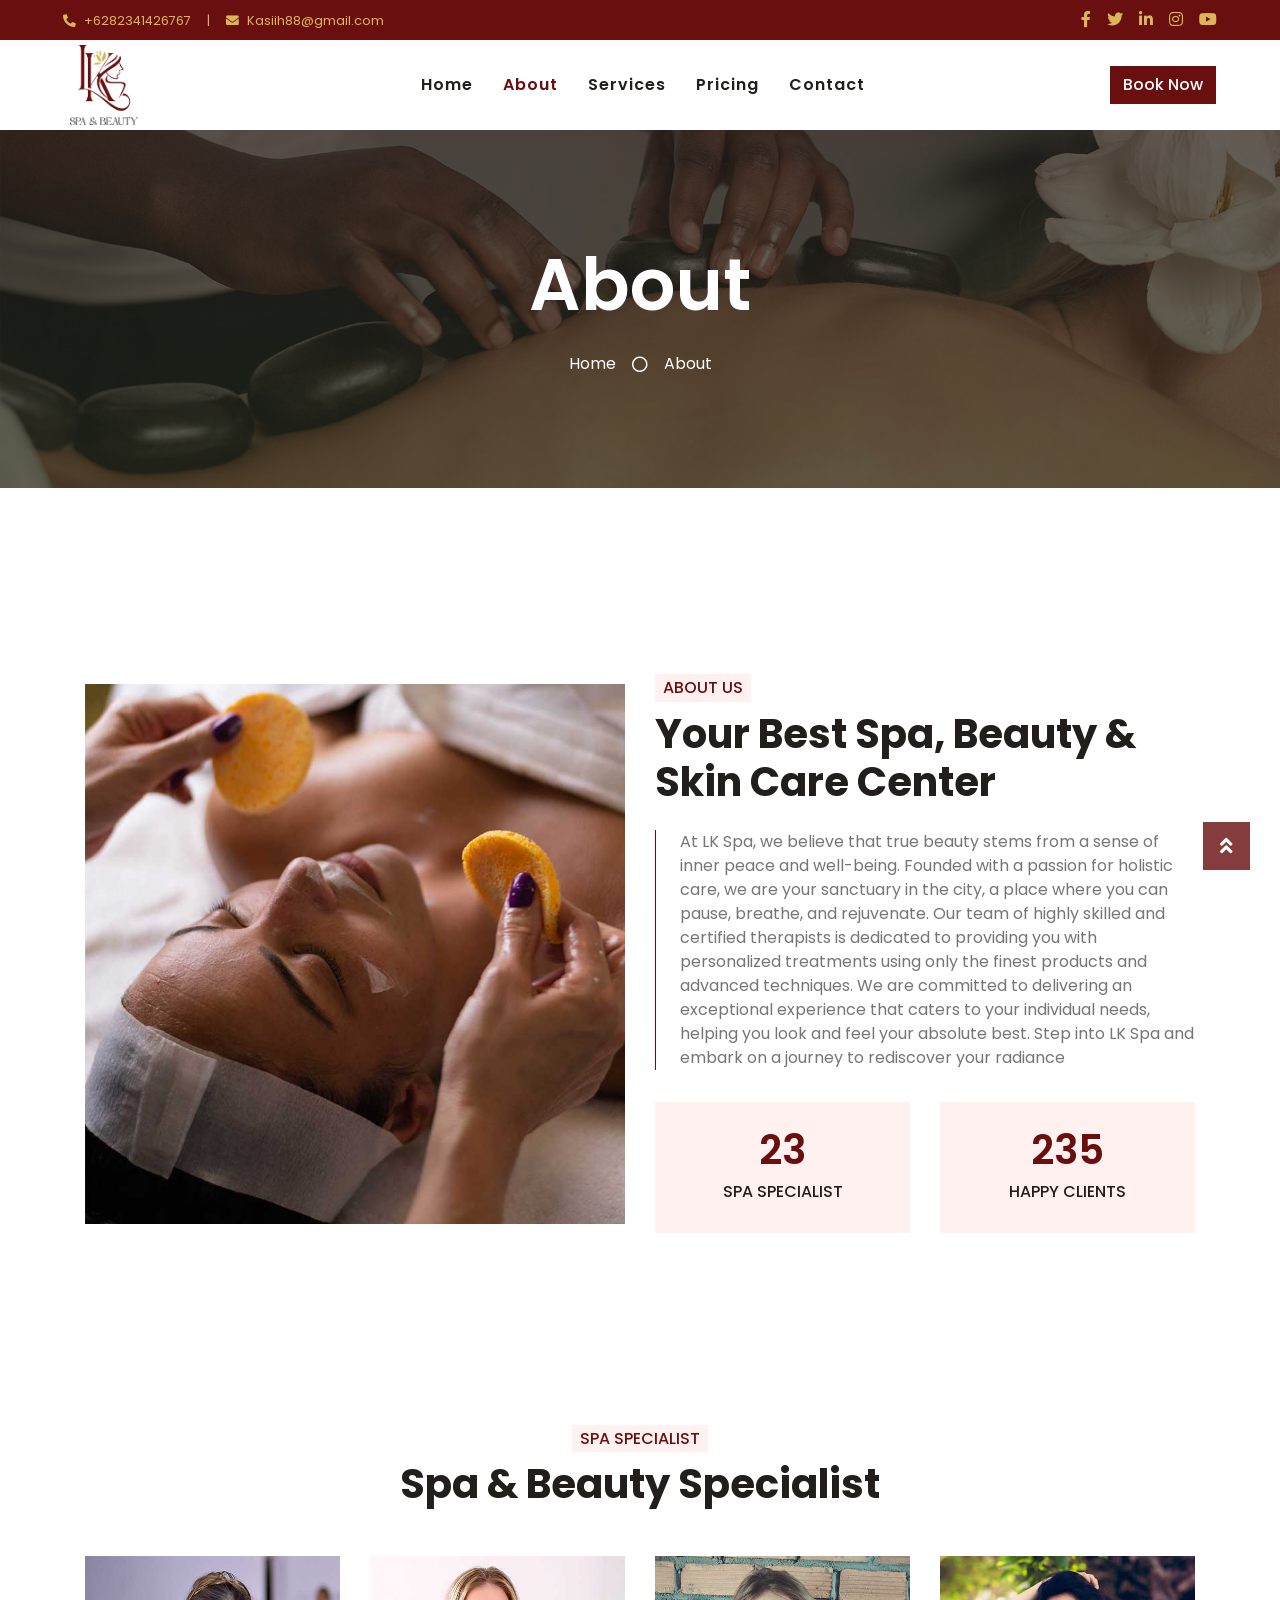
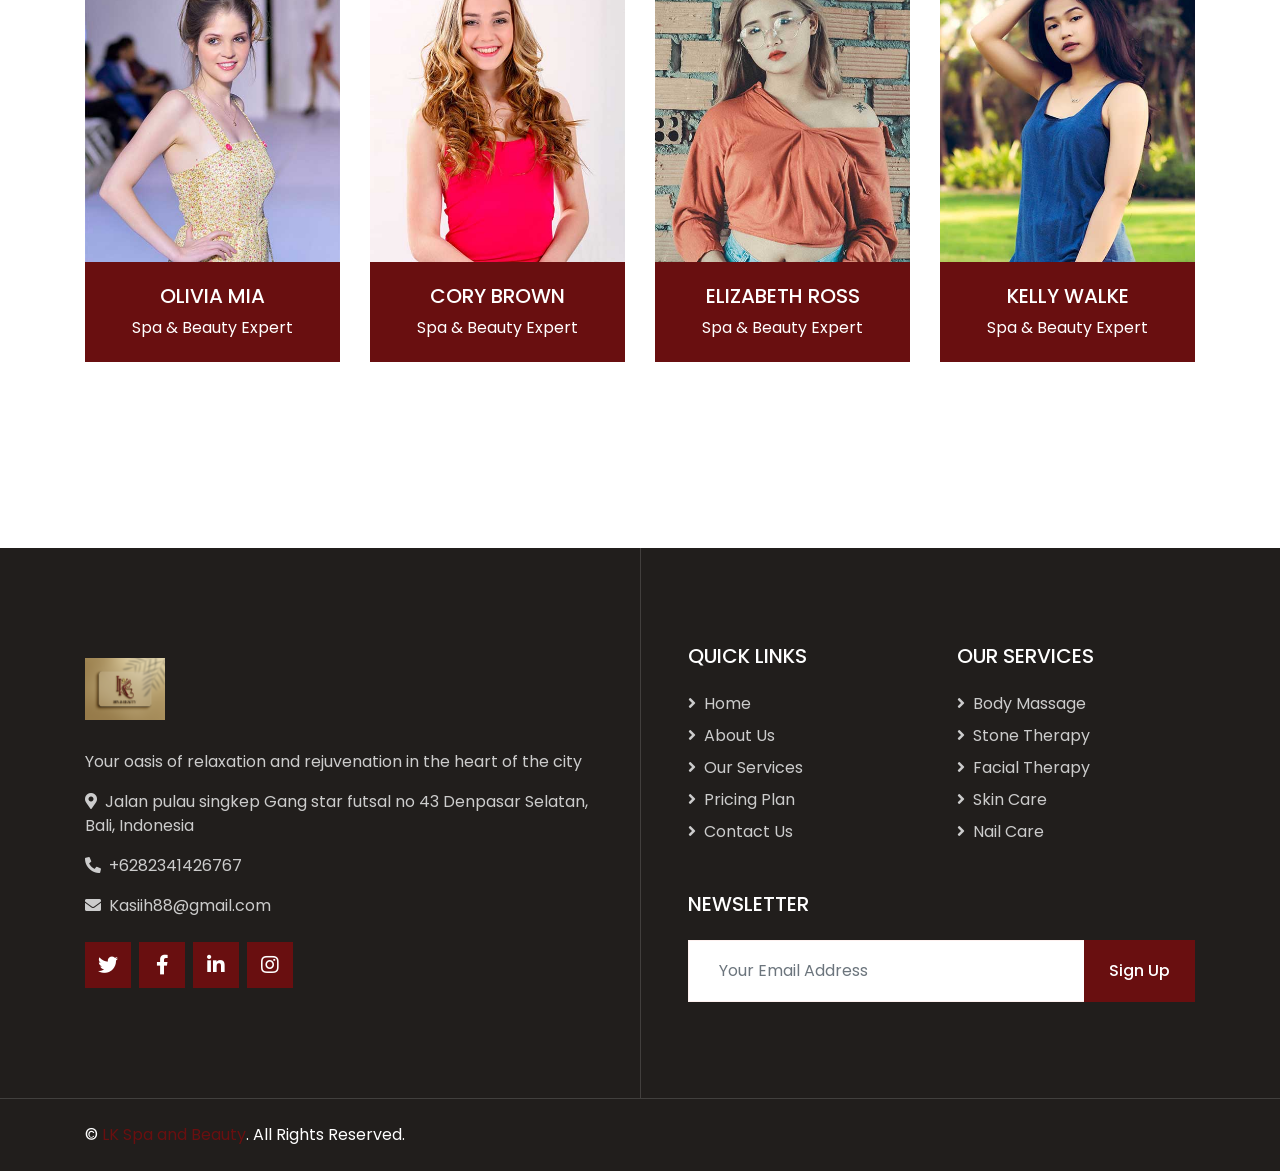
<file: about.html>
<!DOCTYPE html>
<html lang="en">

<head>
    <meta charset="utf-8">
    <title>LK - Spa & Beauty</title>
    <meta content="width=device-width, initial-scale=1.0" name="viewport">
    <meta content="Free HTML Templates" name="keywords">
    <meta content="Free HTML Templates" name="description">

    <!-- Favicon -->
    <link href="img/favicon.ico" rel="icon">

    <!-- Google Web Fonts -->
    <link rel="preconnect" href="https://fonts.gstatic.com">
    <link href="https://fonts.googleapis.com/css2?family=Poppins:wght@400;500;600;700&display=swap" rel="stylesheet">

    <!-- Font Awesome -->
    <link href="https://cdnjs.cloudflare.com/ajax/libs/font-awesome/5.10.0/css/all.min.css" rel="stylesheet">

    <!-- Libraries Stylesheet -->
    <link href="lib/animate/animate.min.css" rel="stylesheet">
    <link href="lib/owlcarousel/assets/owl.carousel.min.css" rel="stylesheet">
    <link href="lib/tempusdominus/css/tempusdominus-bootstrap-4.min.css" rel="stylesheet" />

    <!-- Customized Bootstrap Stylesheet -->
    <link href="css/style.css" rel="stylesheet">
</head>

<body>
   <!-- Topbar Start -->
   <div class="container-fluid bg-red text-gold d-none d-lg-block">
    <div class="row py-2 px-lg-5">
        <div class="col-lg-6 text-left mb-2 mb-lg-0">
            <div class="d-inline-flex align-items-center">
                <small><i class="fa fa-phone-alt mr-2"></i>+6282341426767</small>
                <small class="px-3">|</small>
                <small><i class="fa fa-envelope mr-2"></i>Kasiih88@gmail.com</small>
            </div>
        </div>
        <div class="col-lg-6 text-right">
            <div class="d-inline-flex align-items-center">
                <a class="text-gold px-2" href="">
                    <i class="fab fa-facebook-f"></i>
                </a>
                <a class="text-gold px-2" href="">
                    <i class="fab fa-twitter"></i>
                </a>
                <a class="text-gold px-2" href="">
                    <i class="fab fa-linkedin-in"></i>
                </a>
                <a class="text-gold px-2" href="">
                    <i class="fab fa-instagram"></i>
                </a>
                <a class="text-gold pl-2" href="">
                    <i class="fab fa-youtube"></i>
                </a>
            </div>
        </div>
    </div>
</div>
<!-- Topbar End -->


    <!-- Navbar Start -->
    <div class="container-fluid p-0">
        <nav class="navbar navbar-expand-lg bg-white navbar-light py-3 py-lg-0 px-lg-5">
            <a href="index.html" class="navbar-brand ml-lg-3">
                <h1 class="m-0 text-primary">
                    <!-- <span class="text-dark">SPA</span> Center -->
                    <img src="img/logo.png" alt="Logo"/>
                </h1>
            </a>
            <button type="button" class="navbar-toggler" data-toggle="collapse" data-target="#navbarCollapse">
                <span class="navbar-toggler-icon"></span>
            </button>
            <div class="collapse navbar-collapse justify-content-between px-lg-3" id="navbarCollapse">
                <div class="navbar-nav m-auto py-0">
                    <a href="index.html" class="nav-item nav-link">Home</a>
                    <a href="about.html" class="nav-item nav-link active">About</a>
                    <a href="service.html" class="nav-item nav-link">Services</a>
                    <a href="price.html" class="nav-item nav-link">Pricing</a>
                    <!-- <div class="nav-item dropdown">
                        <a href="#" class="nav-link dropdown-toggle" data-toggle="dropdown">Pages</a>
                        <div class="dropdown-menu rounded-0 m-0">
                            <a href="appointment.html" class="dropdown-item">Appointment</a>
                            <a href="opening.html" class="dropdown-item">Open Hours</a>
                            <a href="team.html" class="dropdown-item">Our Team</a>
                            <a href="testimonial.html" class="dropdown-item">Testimonial</a>
                        </div>
                    </div> -->
                    <a href="contact.html" class="nav-item nav-link">Contact</a>
                </div>
                <a href="appointment.html" class="btn btn-primary d-none d-lg-block">Book Now</a>
            </div>
        </nav>
    </div>
    <!-- Navbar End -->


    <!-- Header Start -->
    <div class="jumbotron jumbotron-fluid bg-jumbotron" style="margin-bottom: 90px;">
        <div class="container text-center py-5">
            <h3 class="text-white display-3 mb-4">About</h3>
            <div class="d-inline-flex align-items-center text-white">
                <p class="m-0"><a class="text-white" href="">Home</a></p>
                <i class="far fa-circle px-3"></i>
                <p class="m-0">About</p>
            </div>
        </div>
    </div>
    <!-- Header End -->


    <!-- About Start -->
    <div class="container-fluid py-5">
        <div class="container py-5">
            <div class="row align-items-center">
                <div class="col-lg-6 pb-5 pb-lg-0">
                    <img class="img-fluid w-100" src="img/about.jpg" alt="">
                </div>
                <div class="col-lg-6">
                    <h6 class="d-inline-block text-primary text-uppercase bg-light py-1 px-2">About Us</h6>
                    <h1 class="mb-4">Your Best Spa, Beauty & Skin Care Center</h1>
                    <p class="pl-4 border-left border-primary">At LK Spa, we believe that true beauty stems from a sense of inner peace and well-being. Founded with a passion for holistic care, we are your sanctuary in the city, a place where you can pause, breathe, and rejuvenate.

Our team of highly skilled and certified therapists is dedicated to providing you with personalized treatments using only the finest products and advanced techniques. We are committed to delivering an exceptional experience that caters to your individual needs, helping you look and feel your absolute best.

Step into LK Spa and embark on a journey to rediscover your radiance</p>
                    <div class="row pt-3">
                        <div class="col-6">
                            <div class="bg-light text-center p-4">
                                <h3 class="display-4 text-primary" data-toggle="counter-up">99</h3>
                                <h6 class="text-uppercase">Spa Specialist</h6>
                            </div>
                        </div>
                        <div class="col-6">
                            <div class="bg-light text-center p-4">
                                <h3 class="display-4 text-primary" data-toggle="counter-up">999</h3>
                                <h6 class="text-uppercase">Happy Clients</h6>
                            </div>
                        </div>
                    </div>
                </div>
            </div>
        </div>
    </div>
    <!-- About End -->


    <!-- Team Start -->
    <div class="container-fluid py-5">
        <div class="container pt-5">
            <div class="row justify-content-center text-center">
                <div class="col-lg-6">
                    <h6 class="d-inline-block bg-light text-primary text-uppercase py-1 px-2">Spa Specialist</h6>
                    <h1 class="mb-5">Spa & Beauty Specialist</h1>
                </div>
            </div>
            <div class="row">
                <div class="col-lg-3 col-md-6">
                    <div class="team position-relative overflow-hidden mb-5">
                        <img class="img-fluid" src="img/team-1.jpg" alt="">
                        <div class="position-relative text-center">
                            <div class="team-text bg-primary text-white">
                                <h5 class="text-white text-uppercase">Olivia Mia</h5>
                                <p class="m-0">Spa & Beauty Expert</p>
                            </div>
                            <div class="team-social bg-dark text-center">
                                <a class="btn btn-outline-primary btn-square mr-2" href="#"><i class="fab fa-twitter"></i></a>
                                <a class="btn btn-outline-primary btn-square mr-2" href="#"><i class="fab fa-facebook-f"></i></a>
                                <a class="btn btn-outline-primary btn-square mr-2" href="#"><i class="fab fa-linkedin-in"></i></a>
                                <a class="btn btn-outline-primary btn-square" href="#"><i class="fab fa-instagram"></i></a>
                            </div>
                        </div>
                    </div>
                </div>
                <div class="col-lg-3 col-md-6">
                    <div class="team position-relative overflow-hidden mb-5">
                        <img class="img-fluid" src="img/team-2.jpg" alt="">
                        <div class="position-relative text-center">
                            <div class="team-text bg-primary text-white">
                                <h5 class="text-white text-uppercase">Cory Brown</h5>
                                <p class="m-0">Spa & Beauty Expert</p>
                            </div>
                            <div class="team-social bg-dark text-center">
                                <a class="btn btn-outline-primary btn-square mr-2" href="#"><i class="fab fa-twitter"></i></a>
                                <a class="btn btn-outline-primary btn-square mr-2" href="#"><i class="fab fa-facebook-f"></i></a>
                                <a class="btn btn-outline-primary btn-square mr-2" href="#"><i class="fab fa-linkedin-in"></i></a>
                                <a class="btn btn-outline-primary btn-square" href="#"><i class="fab fa-instagram"></i></a>
                            </div>
                        </div>
                    </div>
                </div>
                <div class="col-lg-3 col-md-6">
                    <div class="team position-relative overflow-hidden mb-5">
                        <img class="img-fluid" src="img/team-3.jpg" alt="">
                        <div class="position-relative text-center">
                            <div class="team-text bg-primary text-white">
                                <h5 class="text-white text-uppercase">Elizabeth Ross</h5>
                                <p class="m-0">Spa & Beauty Expert</p>
                            </div>
                            <div class="team-social bg-dark text-center">
                                <a class="btn btn-outline-primary btn-square mr-2" href="#"><i class="fab fa-twitter"></i></a>
                                <a class="btn btn-outline-primary btn-square mr-2" href="#"><i class="fab fa-facebook-f"></i></a>
                                <a class="btn btn-outline-primary btn-square mr-2" href="#"><i class="fab fa-linkedin-in"></i></a>
                                <a class="btn btn-outline-primary btn-square" href="#"><i class="fab fa-instagram"></i></a>
                            </div>
                        </div>
                    </div>
                </div>
                <div class="col-lg-3 col-md-6">
                    <div class="team position-relative overflow-hidden mb-5">
                        <img class="img-fluid" src="img/team-4.jpg" alt="">
                        <div class="position-relative text-center">
                            <div class="team-text bg-primary text-white">
                                <h5 class="text-white text-uppercase">Kelly Walke</h5>
                                <p class="m-0">Spa & Beauty Expert</p>
                            </div>
                            <div class="team-social bg-dark text-center">
                                <a class="btn btn-outline-primary btn-square mr-2" href="#"><i class="fab fa-twitter"></i></a>
                                <a class="btn btn-outline-primary btn-square mr-2" href="#"><i class="fab fa-facebook-f"></i></a>
                                <a class="btn btn-outline-primary btn-square mr-2" href="#"><i class="fab fa-linkedin-in"></i></a>
                                <a class="btn btn-outline-primary btn-square" href="#"><i class="fab fa-instagram"></i></a>
                            </div>
                        </div>
                    </div>
                </div>
            </div>
        </div>
    </div>
    <!-- Team End -->


    <!-- Footer Start -->
    <div class="footer container-fluid position-relative bg-dark py-5" style="margin-top: 90px;">
        <div class="container pt-5">
            <div class="row">
                <div class="col-lg-6 pr-lg-5 mb-5">
                    <a href="index.html" class="navbar-brand">
                        <h1 class="mb-3 text-white">
                            <img class="logo" src="img/mockup_logo.png" alt="Logo"/>
                        </h1>
                    </a>
                    <p>Your oasis of relaxation and rejuvenation in the heart of the city</p>
                    <p><i class="fa fa-map-marker-alt mr-2"></i>Jalan pulau singkep
                        Gang star futsal no 43
                        Denpasar Selatan,
                        Bali, Indonesia</p>
                    <p><i class="fa fa-phone-alt mr-2"></i>+6282341426767</p>
                    <p><i class="fa fa-envelope mr-2"></i>Kasiih88@gmail.com</p>
                    <div class="d-flex justify-content-start mt-4">
                        <a class="btn btn-lg btn-primary btn-lg-square mr-2" href="#"><i class="fab fa-twitter"></i></a>
                        <a class="btn btn-lg btn-primary btn-lg-square mr-2" href="#"><i class="fab fa-facebook-f"></i></a>
                        <a class="btn btn-lg btn-primary btn-lg-square mr-2" href="#"><i class="fab fa-linkedin-in"></i></a>
                        <a class="btn btn-lg btn-primary btn-lg-square" href="#"><i class="fab fa-instagram"></i></a>
                    </div>
                </div>
                <div class="col-lg-6 pl-lg-5">
                    <div class="row">
                        <div class="col-sm-6 mb-5">
                            <h5 class="text-white text-uppercase mb-4">Quick Links</h5>
                            <div class="d-flex flex-column justify-content-start">
                                <a class="text-white-50 mb-2" href="#"><i class="fa fa-angle-right mr-2"></i>Home</a>
                                <a class="text-white-50 mb-2" href="#"><i class="fa fa-angle-right mr-2"></i>About Us</a>
                                <a class="text-white-50 mb-2" href="#"><i class="fa fa-angle-right mr-2"></i>Our Services</a>
                                <a class="text-white-50 mb-2" href="#"><i class="fa fa-angle-right mr-2"></i>Pricing Plan</a>
                                <a class="text-white-50" href="#"><i class="fa fa-angle-right mr-2"></i>Contact Us</a>
                            </div>
                        </div>
                        <div class="col-sm-6 mb-5">
                            <h5 class="text-white text-uppercase mb-4">Our Services</h5>
                            <div class="d-flex flex-column justify-content-start">
                                <a class="text-white-50 mb-2" href="#"><i class="fa fa-angle-right mr-2"></i>Body Massage</a>
                                <a class="text-white-50 mb-2" href="#"><i class="fa fa-angle-right mr-2"></i>Stone Therapy</a>
                                <a class="text-white-50 mb-2" href="#"><i class="fa fa-angle-right mr-2"></i>Facial Therapy</a>
                                <a class="text-white-50 mb-2" href="#"><i class="fa fa-angle-right mr-2"></i>Skin Care</a>
                                <a class="text-white-50" href="#"><i class="fa fa-angle-right mr-2"></i>Nail Care</a>
                            </div>
                        </div>
                        <div class="col-sm-12 mb-5">
                            <h5 class="text-white text-uppercase mb-4">Newsletter</h5>
                            <div class="w-100">
                                <div class="input-group">
                                    <input type="text" class="form-control border-light" style="padding: 30px;" placeholder="Your Email Address">
                                    <div class="input-group-append">
                                        <button class="btn btn-primary px-4">Sign Up</button>
                                    </div>
                                </div>
                            </div>
                        </div>
                    </div>
                </div>
            </div>
        </div>
    </div>
    <div class="container-fluid bg-dark text-light border-top py-4" style="border-color: rgba(256, 256, 256, .15) !important;">
        <div class="container">
            <div class="row">
                <div class="col-md-6 text-center text-md-left mb-3 mb-md-0">
                    <p class="m-0 text-white">&copy; <a href="#">LK Spa and Beauty</a>. All Rights Reserved.</p>
                </div>
                <div class="col-md-6 text-center text-md-right">
                    <!-- <p class="m-0 text-white">Designed by <a href="https://htmlcodex.com">HTML Codex</a></p> -->
                </div>
            </div>
        </div>
    </div>
    <!-- Footer End -->


    <!-- Back to Top -->
    <a href="#" class="btn btn-lg btn-primary back-to-top"><i class="fa fa-angle-double-up"></i></a>


    <!-- JavaScript Libraries -->
    <script src="https://code.jquery.com/jquery-3.4.1.min.js"></script>
    <script src="https://stackpath.bootstrapcdn.com/bootstrap/4.4.1/js/bootstrap.bundle.min.js"></script>
    <script src="lib/easing/easing.min.js"></script>
    <script src="lib/waypoints/waypoints.min.js"></script>
    <script src="lib/counterup/counterup.min.js"></script>
    <script src="lib/owlcarousel/owl.carousel.min.js"></script>
    <script src="lib/tempusdominus/js/moment.min.js"></script>
    <script src="lib/tempusdominus/js/moment-timezone.min.js"></script>
    <script src="lib/tempusdominus/js/tempusdominus-bootstrap-4.min.js"></script>

    <!-- Contact Javascript File -->
    <script src="mail/jqBootstrapValidation.min.js"></script>
    <script src="mail/contact.js"></script>

    <!-- Template Javascript -->
    <script src="js/main.js"></script>
</body>

</html>
</file>
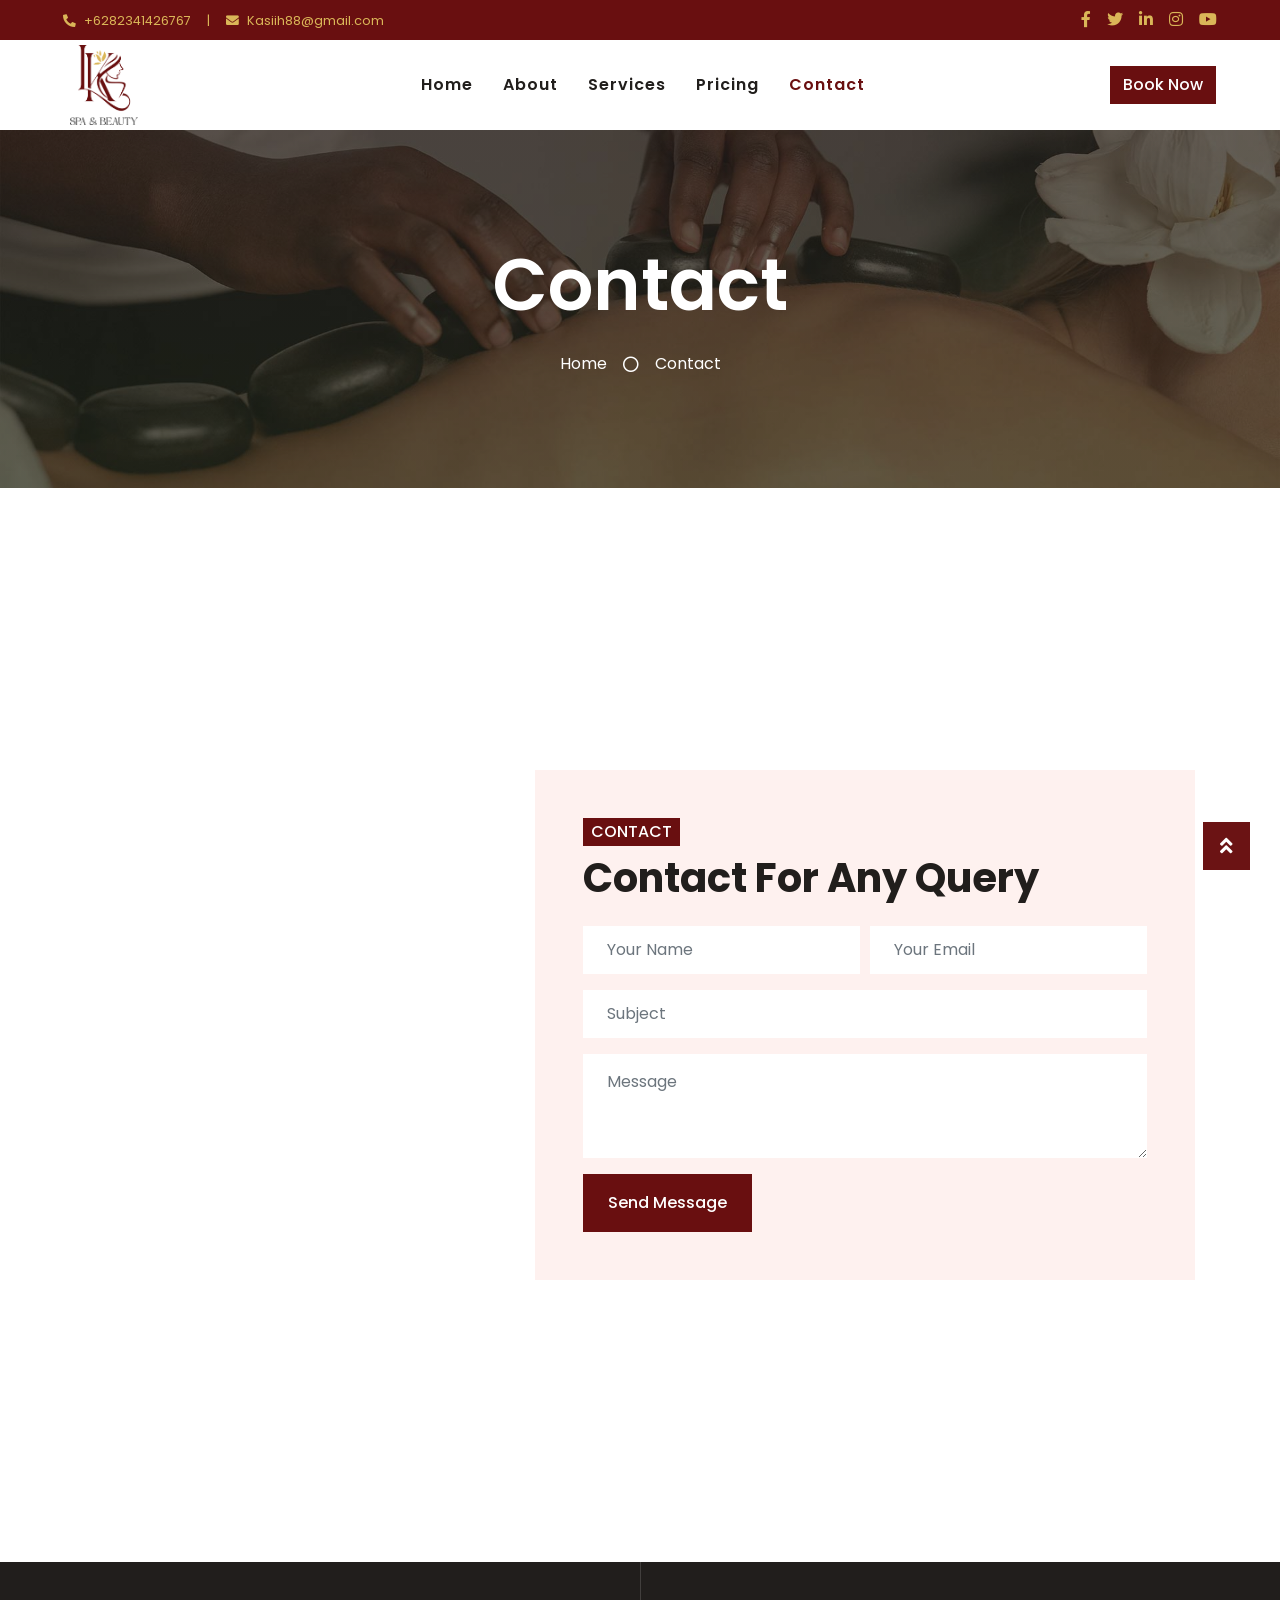
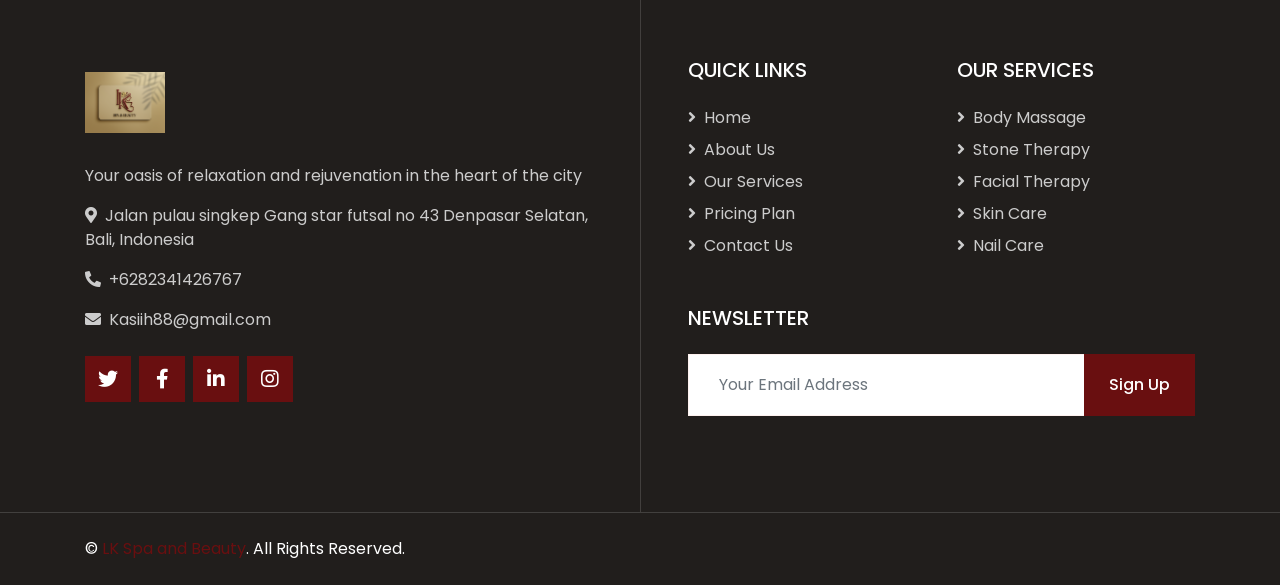
<file: contact.html>
<!DOCTYPE html>
<html lang="en">

<head>
    <meta charset="utf-8">
    <title>LK - Spa & Beauty</title>
    <meta content="width=device-width, initial-scale=1.0" name="viewport">
    <meta content="Free HTML Templates" name="keywords">
    <meta content="Free HTML Templates" name="description">

    <!-- Favicon -->
    <link href="img/favicon.ico" rel="icon">

    <!-- Google Web Fonts -->
    <link rel="preconnect" href="https://fonts.gstatic.com">
    <link href="https://fonts.googleapis.com/css2?family=Poppins:wght@400;500;600;700&display=swap" rel="stylesheet">

    <!-- Font Awesome -->
    <link href="https://cdnjs.cloudflare.com/ajax/libs/font-awesome/5.10.0/css/all.min.css" rel="stylesheet">

    <!-- Libraries Stylesheet -->
    <link href="lib/animate/animate.min.css" rel="stylesheet">
    <link href="lib/owlcarousel/assets/owl.carousel.min.css" rel="stylesheet">
    <link href="lib/tempusdominus/css/tempusdominus-bootstrap-4.min.css" rel="stylesheet" />

    <!-- Customized Bootstrap Stylesheet -->
    <link href="css/style.css" rel="stylesheet">
</head>

<body>
    <!-- Topbar Start -->
    <div class="container-fluid bg-red text-gold d-none d-lg-block">
        <div class="row py-2 px-lg-5">
            <div class="col-lg-6 text-left mb-2 mb-lg-0">
                <div class="d-inline-flex align-items-center">
                    <small><i class="fa fa-phone-alt mr-2"></i>+6282341426767</small>
                    <small class="px-3">|</small>
                    <small><i class="fa fa-envelope mr-2"></i>Kasiih88@gmail.com</small>
                </div>
            </div>
            <div class="col-lg-6 text-right">
                <div class="d-inline-flex align-items-center">
                    <a class="text-gold px-2" href="">
                        <i class="fab fa-facebook-f"></i>
                    </a>
                    <a class="text-gold px-2" href="">
                        <i class="fab fa-twitter"></i>
                    </a>
                    <a class="text-gold px-2" href="">
                        <i class="fab fa-linkedin-in"></i>
                    </a>
                    <a class="text-gold px-2" href="">
                        <i class="fab fa-instagram"></i>
                    </a>
                    <a class="text-gold pl-2" href="">
                        <i class="fab fa-youtube"></i>
                    </a>
                </div>
            </div>
        </div>
    </div>
    <!-- Topbar End -->


    <!-- Navbar Start -->
    <div class="container-fluid p-0">
        <nav class="navbar navbar-expand-lg bg-white navbar-light py-3 py-lg-0 px-lg-5">
            <a href="index.html" class="navbar-brand ml-lg-3">
                <h1 class="m-0 text-primary">
                    <!-- <span class="text-dark">SPA</span> Center -->
                    <img src="img/logo.png" alt="Logo"/>
                </h1>
            </a>
            <button type="button" class="navbar-toggler" data-toggle="collapse" data-target="#navbarCollapse">
                <span class="navbar-toggler-icon"></span>
            </button>
            <div class="collapse navbar-collapse justify-content-between px-lg-3" id="navbarCollapse">
                <div class="navbar-nav m-auto py-0">
                    <a href="index.html" class="nav-item nav-link">Home</a>
                    <a href="about.html" class="nav-item nav-link">About</a>
                    <a href="service.html" class="nav-item nav-link">Services</a>
                    <a href="price.html" class="nav-item nav-link">Pricing</a>
                    <!-- <div class="nav-item dropdown">
                        <a href="#" class="nav-link dropdown-toggle" data-toggle="dropdown">Pages</a>
                        <div class="dropdown-menu rounded-0 m-0">
                            <a href="appointment.html" class="dropdown-item">Appointment</a>
                            <a href="opening.html" class="dropdown-item">Open Hours</a>
                            <a href="team.html" class="dropdown-item">Our Team</a>
                            <a href="testimonial.html" class="dropdown-item">Testimonial</a>
                        </div>
                    </div> -->
                    <a href="contact.html" class="nav-item nav-link active">Contact</a>
                </div>
                <a href="appointment.html" class="btn btn-primary d-none d-lg-block">Book Now</a>
            </div>
        </nav>
    </div>
    <!-- Navbar End -->


    <!-- Header Start -->
    <div class="jumbotron jumbotron-fluid bg-jumbotron" style="margin-bottom: 90px;">
        <div class="container text-center py-5">
            <h3 class="text-white display-3 mb-4">Contact</h3>
            <div class="d-inline-flex align-items-center text-white">
                <p class="m-0"><a class="text-white" href="">Home</a></p>
                <i class="far fa-circle px-3"></i>
                <p class="m-0">Contact</p>
            </div>
        </div>
    </div>
    <!-- Header End -->


    <!-- Contact Start -->
    <div class="container-fluid py-5">
        <div class="container py-5">
            <div class="row">
                <div class="col-lg-6" style="min-height: 500px;">
                    <div class="position-relative h-100">
                        <iframe class="position-absolute w-100 h-100" src="https://www.google.com/maps/embed/v1/place?q=Jalan%20pulau%20singkep%20Gang%20star%20futsal%20no%2043%20Denpasar%20Selatan%2C%20Bali%2C%20Indonesia&key=AIzaSyBFw0Qbyq9zTFTd-tUY6dZWTgaQzuU17R8" frameborder="0" style="border:0;" allowfullscreen="" aria-hidden="false" tabindex="0"></iframe>
                    </div>
                </div>
                <div class="col-lg-6 pt-5 pb-lg-5">
                    <div class="contact-form bg-light p-4 p-lg-5 my-lg-5">
                        <h6 class="d-inline-block text-white text-uppercase bg-primary py-1 px-2">Contact</h6>
                        <h1 class="mb-4">Contact For Any Query</h1>
                        <div id="success"></div>
                        <form name="sentMessage" id="contactForm" novalidate="novalidate">
                            <div class="form-row">
                                <div class="col-sm-6 control-group">
                                    <input type="text" class="form-control border-0 p-4" id="name" placeholder="Your Name"
                                        required="required" data-validation-required-message="Please enter your name" />
                                    <p class="help-block text-danger"></p>
                                </div>
                                <div class="col-sm-6 control-group">
                                    <input type="email" class="form-control border-0 p-4" id="email" placeholder="Your Email"
                                        required="required" data-validation-required-message="Please enter your email" />
                                    <p class="help-block text-danger"></p>
                                </div>
                            </div>
                            <div class="control-group">
                                <input type="text" class="form-control border-0 p-4" id="subject" placeholder="Subject"
                                    required="required" data-validation-required-message="Please enter a subject" />
                                <p class="help-block text-danger"></p>
                            </div>
                            <div class="control-group">
                                <textarea class="form-control border-0 py-3 px-4" rows="3" id="message" placeholder="Message"
                                    required="required"
                                    data-validation-required-message="Please enter your message"></textarea>
                                <p class="help-block text-danger"></p>
                            </div>
                            <div>
                                <button class="btn btn-primary py-3 px-4" type="submit" id="sendMessageButton">Send
                                    Message</button>
                            </div>
                        </form>
                    </div>
                </div>
            </div>
        </div>
    </div>
    <!-- Contact End -->


    <!-- Footer Start -->
    <div class="footer container-fluid position-relative bg-dark py-5" style="margin-top: 90px;">
        <div class="container pt-5">
            <div class="row">
                <div class="col-lg-6 pr-lg-5 mb-5">
                    <a href="index.html" class="navbar-brand">
                        <h1 class="mb-3 text-white">
                            <img class="logo" src="img/mockup_logo.png" alt="Logo"/>
                        </h1>
                    </a>
                    <p>Your oasis of relaxation and rejuvenation in the heart of the city</p>
                    <p><i class="fa fa-map-marker-alt mr-2"></i>Jalan pulau singkep
                        Gang star futsal no 43
                        Denpasar Selatan,
                        Bali, Indonesia</p>
                    <p><i class="fa fa-phone-alt mr-2"></i>+6282341426767</p>
                    <p><i class="fa fa-envelope mr-2"></i>Kasiih88@gmail.com</p>
                    <div class="d-flex justify-content-start mt-4">
                        <a class="btn btn-lg btn-primary btn-lg-square mr-2" href="#"><i class="fab fa-twitter"></i></a>
                        <a class="btn btn-lg btn-primary btn-lg-square mr-2" href="#"><i class="fab fa-facebook-f"></i></a>
                        <a class="btn btn-lg btn-primary btn-lg-square mr-2" href="#"><i class="fab fa-linkedin-in"></i></a>
                        <a class="btn btn-lg btn-primary btn-lg-square" href="#"><i class="fab fa-instagram"></i></a>
                    </div>
                </div>
                <div class="col-lg-6 pl-lg-5">
                    <div class="row">
                        <div class="col-sm-6 mb-5">
                            <h5 class="text-white text-uppercase mb-4">Quick Links</h5>
                            <div class="d-flex flex-column justify-content-start">
                                <a class="text-white-50 mb-2" href="#"><i class="fa fa-angle-right mr-2"></i>Home</a>
                                <a class="text-white-50 mb-2" href="#"><i class="fa fa-angle-right mr-2"></i>About Us</a>
                                <a class="text-white-50 mb-2" href="#"><i class="fa fa-angle-right mr-2"></i>Our Services</a>
                                <a class="text-white-50 mb-2" href="#"><i class="fa fa-angle-right mr-2"></i>Pricing Plan</a>
                                <a class="text-white-50" href="#"><i class="fa fa-angle-right mr-2"></i>Contact Us</a>
                            </div>
                        </div>
                        <div class="col-sm-6 mb-5">
                            <h5 class="text-white text-uppercase mb-4">Our Services</h5>
                            <div class="d-flex flex-column justify-content-start">
                                <a class="text-white-50 mb-2" href="#"><i class="fa fa-angle-right mr-2"></i>Body Massage</a>
                                <a class="text-white-50 mb-2" href="#"><i class="fa fa-angle-right mr-2"></i>Stone Therapy</a>
                                <a class="text-white-50 mb-2" href="#"><i class="fa fa-angle-right mr-2"></i>Facial Therapy</a>
                                <a class="text-white-50 mb-2" href="#"><i class="fa fa-angle-right mr-2"></i>Skin Care</a>
                                <a class="text-white-50" href="#"><i class="fa fa-angle-right mr-2"></i>Nail Care</a>
                            </div>
                        </div>
                        <div class="col-sm-12 mb-5">
                            <h5 class="text-white text-uppercase mb-4">Newsletter</h5>
                            <div class="w-100">
                                <div class="input-group">
                                    <input type="text" class="form-control border-light" style="padding: 30px;" placeholder="Your Email Address">
                                    <div class="input-group-append">
                                        <button class="btn btn-primary px-4">Sign Up</button>
                                    </div>
                                </div>
                            </div>
                        </div>
                    </div>
                </div>
            </div>
        </div>
    </div>
    <div class="container-fluid bg-dark text-light border-top py-4" style="border-color: rgba(256, 256, 256, .15) !important;">
        <div class="container">
            <div class="row">
                <div class="col-md-6 text-center text-md-left mb-3 mb-md-0">
                    <p class="m-0 text-white">&copy; <a href="#">LK Spa and Beauty</a>. All Rights Reserved.</p>
                </div>
                <div class="col-md-6 text-center text-md-right">
                    <!-- <p class="m-0 text-white">Designed by <a href="https://htmlcodex.com">HTML Codex</a></p> -->
                </div>
            </div>
        </div>
    </div>
    <!-- Footer End -->


    <!-- Back to Top -->
    <a href="#" class="btn btn-lg btn-primary back-to-top"><i class="fa fa-angle-double-up"></i></a>


    <!-- JavaScript Libraries -->
    <script src="https://code.jquery.com/jquery-3.4.1.min.js"></script>
    <script src="https://stackpath.bootstrapcdn.com/bootstrap/4.4.1/js/bootstrap.bundle.min.js"></script>
    <script src="lib/easing/easing.min.js"></script>
    <script src="lib/waypoints/waypoints.min.js"></script>
    <script src="lib/counterup/counterup.min.js"></script>
    <script src="lib/owlcarousel/owl.carousel.min.js"></script>
    <script src="lib/tempusdominus/js/moment.min.js"></script>
    <script src="lib/tempusdominus/js/moment-timezone.min.js"></script>
    <script src="lib/tempusdominus/js/tempusdominus-bootstrap-4.min.js"></script>

    <!-- Contact Javascript File -->
    <script src="mail/jqBootstrapValidation.min.js"></script>
    <script src="mail/contact.js"></script>

    <!-- Template Javascript -->
    <script src="js/main.js"></script>
</body>

</html>
</file>
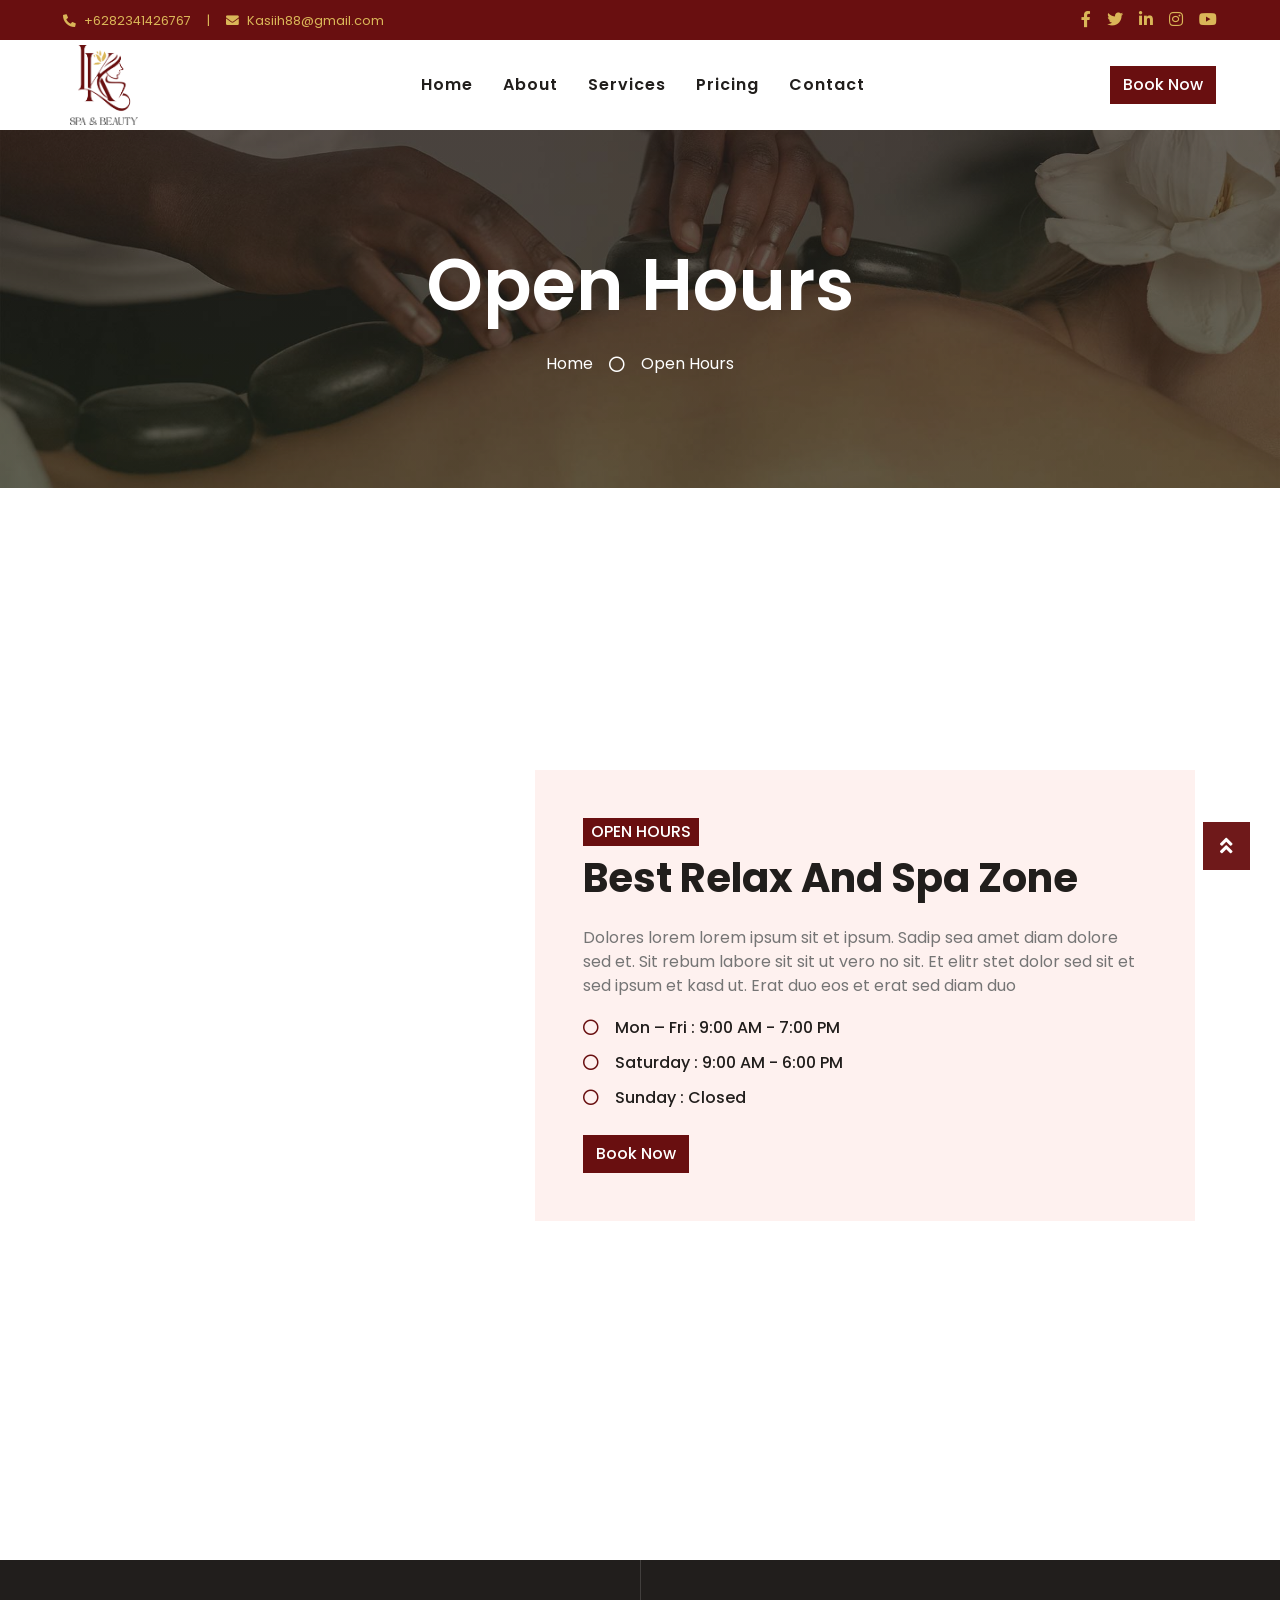
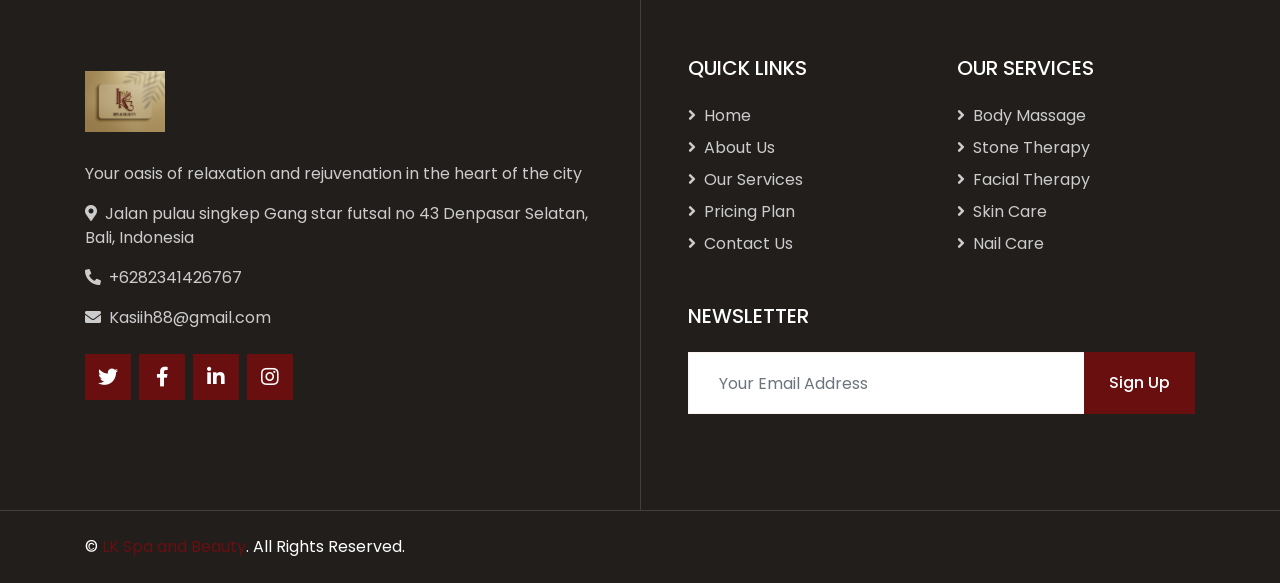
<file: opening.html>
<!DOCTYPE html>
<html lang="en">

<head>
    <meta charset="utf-8">
    <title>LK - Spa & Beauty</title>
    <meta content="width=device-width, initial-scale=1.0" name="viewport">
    <meta content="Free HTML Templates" name="keywords">
    <meta content="Free HTML Templates" name="description">

    <!-- Favicon -->
    <link href="img/favicon.ico" rel="icon">

    <!-- Google Web Fonts -->
    <link rel="preconnect" href="https://fonts.gstatic.com">
    <link href="https://fonts.googleapis.com/css2?family=Poppins:wght@400;500;600;700&display=swap" rel="stylesheet">

    <!-- Font Awesome -->
    <link href="https://cdnjs.cloudflare.com/ajax/libs/font-awesome/5.10.0/css/all.min.css" rel="stylesheet">

    <!-- Libraries Stylesheet -->
    <link href="lib/animate/animate.min.css" rel="stylesheet">
    <link href="lib/owlcarousel/assets/owl.carousel.min.css" rel="stylesheet">
    <link href="lib/tempusdominus/css/tempusdominus-bootstrap-4.min.css" rel="stylesheet" />

    <!-- Customized Bootstrap Stylesheet -->
    <link href="css/style.css" rel="stylesheet">
</head>

<body>
    <!-- Topbar Start -->
    <div class="container-fluid bg-red text-gold d-none d-lg-block">
        <div class="row py-2 px-lg-5">
            <div class="col-lg-6 text-left mb-2 mb-lg-0">
                <div class="d-inline-flex align-items-center">
                    <small><i class="fa fa-phone-alt mr-2"></i>+6282341426767</small>
                    <small class="px-3">|</small>
                    <small><i class="fa fa-envelope mr-2"></i>Kasiih88@gmail.com</small>
                </div>
            </div>
            <div class="col-lg-6 text-right">
                <div class="d-inline-flex align-items-center">
                    <a class="text-gold px-2" href="">
                        <i class="fab fa-facebook-f"></i>
                    </a>
                    <a class="text-gold px-2" href="">
                        <i class="fab fa-twitter"></i>
                    </a>
                    <a class="text-gold px-2" href="">
                        <i class="fab fa-linkedin-in"></i>
                    </a>
                    <a class="text-gold px-2" href="">
                        <i class="fab fa-instagram"></i>
                    </a>
                    <a class="text-gold pl-2" href="">
                        <i class="fab fa-youtube"></i>
                    </a>
                </div>
            </div>
        </div>
    </div>
    <!-- Topbar End -->


    <!-- Navbar Start -->
    <div class="container-fluid p-0">
        <nav class="navbar navbar-expand-lg bg-white navbar-light py-3 py-lg-0 px-lg-5">
            <a href="index.html" class="navbar-brand ml-lg-3">
                <h1 class="m-0 text-primary">
                    <!-- <span class="text-dark">SPA</span> Center -->
                    <img src="img/logo.png" alt="Logo"/>
                </h1>
            </a>
            <button type="button" class="navbar-toggler" data-toggle="collapse" data-target="#navbarCollapse">
                <span class="navbar-toggler-icon"></span>
            </button>
            <div class="collapse navbar-collapse justify-content-between px-lg-3" id="navbarCollapse">
                <div class="navbar-nav m-auto py-0">
                    <a href="index.html" class="nav-item nav-link">Home</a>
                    <a href="about.html" class="nav-item nav-link">About</a>
                    <a href="service.html" class="nav-item nav-link">Services</a>
                    <a href="price.html" class="nav-item nav-link">Pricing</a>
                    <!-- <div class="nav-item dropdown">
                        <a href="#" class="nav-link dropdown-toggle active" data-toggle="dropdown">Pages</a>
                        <div class="dropdown-menu rounded-0 m-0">
                            <a href="appointment.html" class="dropdown-item">Appointment</a>
                            <a href="opening.html" class="dropdown-item active">Open Hours</a>
                            <a href="team.html" class="dropdown-item">Our Team</a>
                            <a href="testimonial.html" class="dropdown-item">Testimonial</a>
                        </div>
                    </div> -->
                    <a href="contact.html" class="nav-item nav-link">Contact</a>
                </div>
                <a href="appointment.html" class="btn btn-primary d-none d-lg-block">Book Now</a>
            </div>
        </nav>
    </div>
    <!-- Navbar End -->


    <!-- Header Start -->
    <div class="jumbotron jumbotron-fluid bg-jumbotron" style="margin-bottom: 90px;">
        <div class="container text-center py-5">
            <h3 class="text-white display-3 mb-4">Open Hours</h1>
            <div class="d-inline-flex align-items-center text-white">
                <p class="m-0"><a class="text-white" href="">Home</a></p>
                <i class="far fa-circle px-3"></i>
                <p class="m-0">Open Hours</p>
            </div>
        </div>
    </div>
    <!-- Header End -->


    <!-- Open Hours Start -->
    <div class="container-fluid py-5">
        <div class="container py-5">
            <div class="row">
                <div class="col-lg-6" style="min-height: 700px;">
                    <div class="position-relative h-100">
                        <!-- <img class="position-absolute w-100 h-100" src="img/opening.jpg" style="object-fit: cover;"> -->
                        <video class="position-absolute w-100" autoplay muted loop style="object-fit: cover;height: 700px;">
                            <source src="img/spa_zone_video.mp4" type="video/mp4">
                        </video>
                    </div>
                </div>
                <div class="col-lg-6 pt-5 pb-lg-5">
                    <div class="hours-text bg-light p-4 p-lg-5 my-lg-5">
                        <h6 class="d-inline-block text-white text-uppercase bg-primary py-1 px-2">Open Hours</h6>
                        <h1 class="mb-4">Best Relax And Spa Zone</h1>
                        <p>Dolores lorem lorem ipsum sit et ipsum. Sadip sea amet diam dolore sed et. Sit rebum labore sit sit ut vero no sit. Et elitr stet dolor sed sit et sed ipsum et kasd ut. Erat duo eos et erat sed diam duo</p>
                        <ul class="list-inline">
                            <li class="h6 py-1"><i class="far fa-circle text-primary mr-3"></i>Mon – Fri : 9:00 AM - 7:00 PM</li>
                            <li class="h6 py-1"><i class="far fa-circle text-primary mr-3"></i>Saturday : 9:00 AM - 6:00 PM</li>
                            <li class="h6 py-1"><i class="far fa-circle text-primary mr-3"></i>Sunday : Closed</li>
                        </ul>
                        <a href="" class="btn btn-primary mt-2">Book Now</a>
                    </div>
                </div>
            </div>
        </div>
    </div>
    <!-- Open Hours End -->


    <!-- Footer Start -->
    <div class="footer container-fluid position-relative bg-dark py-5" style="margin-top: 90px;">
        <div class="container pt-5">
            <div class="row">
                <div class="col-lg-6 pr-lg-5 mb-5">
                    <a href="index.html" class="navbar-brand">
                        <h1 class="mb-3 text-white">
                            <img class="logo" src="img/mockup_logo.png" alt="Logo"/>
                        </h1>
                    </a>
                    <p>Your oasis of relaxation and rejuvenation in the heart of the city</p>
                    <p><i class="fa fa-map-marker-alt mr-2"></i>Jalan pulau singkep
                        Gang star futsal no 43
                        Denpasar Selatan,
                        Bali, Indonesia</p>
                    <p><i class="fa fa-phone-alt mr-2"></i>+6282341426767</p>
                    <p><i class="fa fa-envelope mr-2"></i>Kasiih88@gmail.com</p>
                    <div class="d-flex justify-content-start mt-4">
                        <a class="btn btn-lg btn-primary btn-lg-square mr-2" href="#"><i class="fab fa-twitter"></i></a>
                        <a class="btn btn-lg btn-primary btn-lg-square mr-2" href="#"><i class="fab fa-facebook-f"></i></a>
                        <a class="btn btn-lg btn-primary btn-lg-square mr-2" href="#"><i class="fab fa-linkedin-in"></i></a>
                        <a class="btn btn-lg btn-primary btn-lg-square" href="#"><i class="fab fa-instagram"></i></a>
                    </div>
                </div>
                <div class="col-lg-6 pl-lg-5">
                    <div class="row">
                        <div class="col-sm-6 mb-5">
                            <h5 class="text-white text-uppercase mb-4">Quick Links</h5>
                            <div class="d-flex flex-column justify-content-start">
                                <a class="text-white-50 mb-2" href="#"><i class="fa fa-angle-right mr-2"></i>Home</a>
                                <a class="text-white-50 mb-2" href="#"><i class="fa fa-angle-right mr-2"></i>About Us</a>
                                <a class="text-white-50 mb-2" href="#"><i class="fa fa-angle-right mr-2"></i>Our Services</a>
                                <a class="text-white-50 mb-2" href="#"><i class="fa fa-angle-right mr-2"></i>Pricing Plan</a>
                                <a class="text-white-50" href="#"><i class="fa fa-angle-right mr-2"></i>Contact Us</a>
                            </div>
                        </div>
                        <div class="col-sm-6 mb-5">
                            <h5 class="text-white text-uppercase mb-4">Our Services</h5>
                            <div class="d-flex flex-column justify-content-start">
                                <a class="text-white-50 mb-2" href="#"><i class="fa fa-angle-right mr-2"></i>Body Massage</a>
                                <a class="text-white-50 mb-2" href="#"><i class="fa fa-angle-right mr-2"></i>Stone Therapy</a>
                                <a class="text-white-50 mb-2" href="#"><i class="fa fa-angle-right mr-2"></i>Facial Therapy</a>
                                <a class="text-white-50 mb-2" href="#"><i class="fa fa-angle-right mr-2"></i>Skin Care</a>
                                <a class="text-white-50" href="#"><i class="fa fa-angle-right mr-2"></i>Nail Care</a>
                            </div>
                        </div>
                        <div class="col-sm-12 mb-5">
                            <h5 class="text-white text-uppercase mb-4">Newsletter</h5>
                            <div class="w-100">
                                <div class="input-group">
                                    <input type="text" class="form-control border-light" style="padding: 30px;" placeholder="Your Email Address">
                                    <div class="input-group-append">
                                        <button class="btn btn-primary px-4">Sign Up</button>
                                    </div>
                                </div>
                            </div>
                        </div>
                    </div>
                </div>
            </div>
        </div>
    </div>
    <div class="container-fluid bg-dark text-light border-top py-4" style="border-color: rgba(256, 256, 256, .15) !important;">
        <div class="container">
            <div class="row">
                <div class="col-md-6 text-center text-md-left mb-3 mb-md-0">
                    <p class="m-0 text-white">&copy; <a href="#">LK Spa and Beauty</a>. All Rights Reserved.</p>
                </div>
                <div class="col-md-6 text-center text-md-right">
                    <!-- <p class="m-0 text-white">Designed by <a href="https://htmlcodex.com">HTML Codex</a></p> -->
                </div>
            </div>
        </div>
    </div>
    <!-- Footer End -->


    <!-- Back to Top -->
    <a href="#" class="btn btn-lg btn-primary back-to-top"><i class="fa fa-angle-double-up"></i></a>


    <!-- JavaScript Libraries -->
    <script src="https://code.jquery.com/jquery-3.4.1.min.js"></script>
    <script src="https://stackpath.bootstrapcdn.com/bootstrap/4.4.1/js/bootstrap.bundle.min.js"></script>
    <script src="lib/easing/easing.min.js"></script>
    <script src="lib/waypoints/waypoints.min.js"></script>
    <script src="lib/counterup/counterup.min.js"></script>
    <script src="lib/owlcarousel/owl.carousel.min.js"></script>
    <script src="lib/tempusdominus/js/moment.min.js"></script>
    <script src="lib/tempusdominus/js/moment-timezone.min.js"></script>
    <script src="lib/tempusdominus/js/tempusdominus-bootstrap-4.min.js"></script>

    <!-- Contact Javascript File -->
    <script src="mail/jqBootstrapValidation.min.js"></script>
    <script src="mail/contact.js"></script>

    <!-- Template Javascript -->
    <script src="js/main.js"></script>
</body>

</html>
</file>
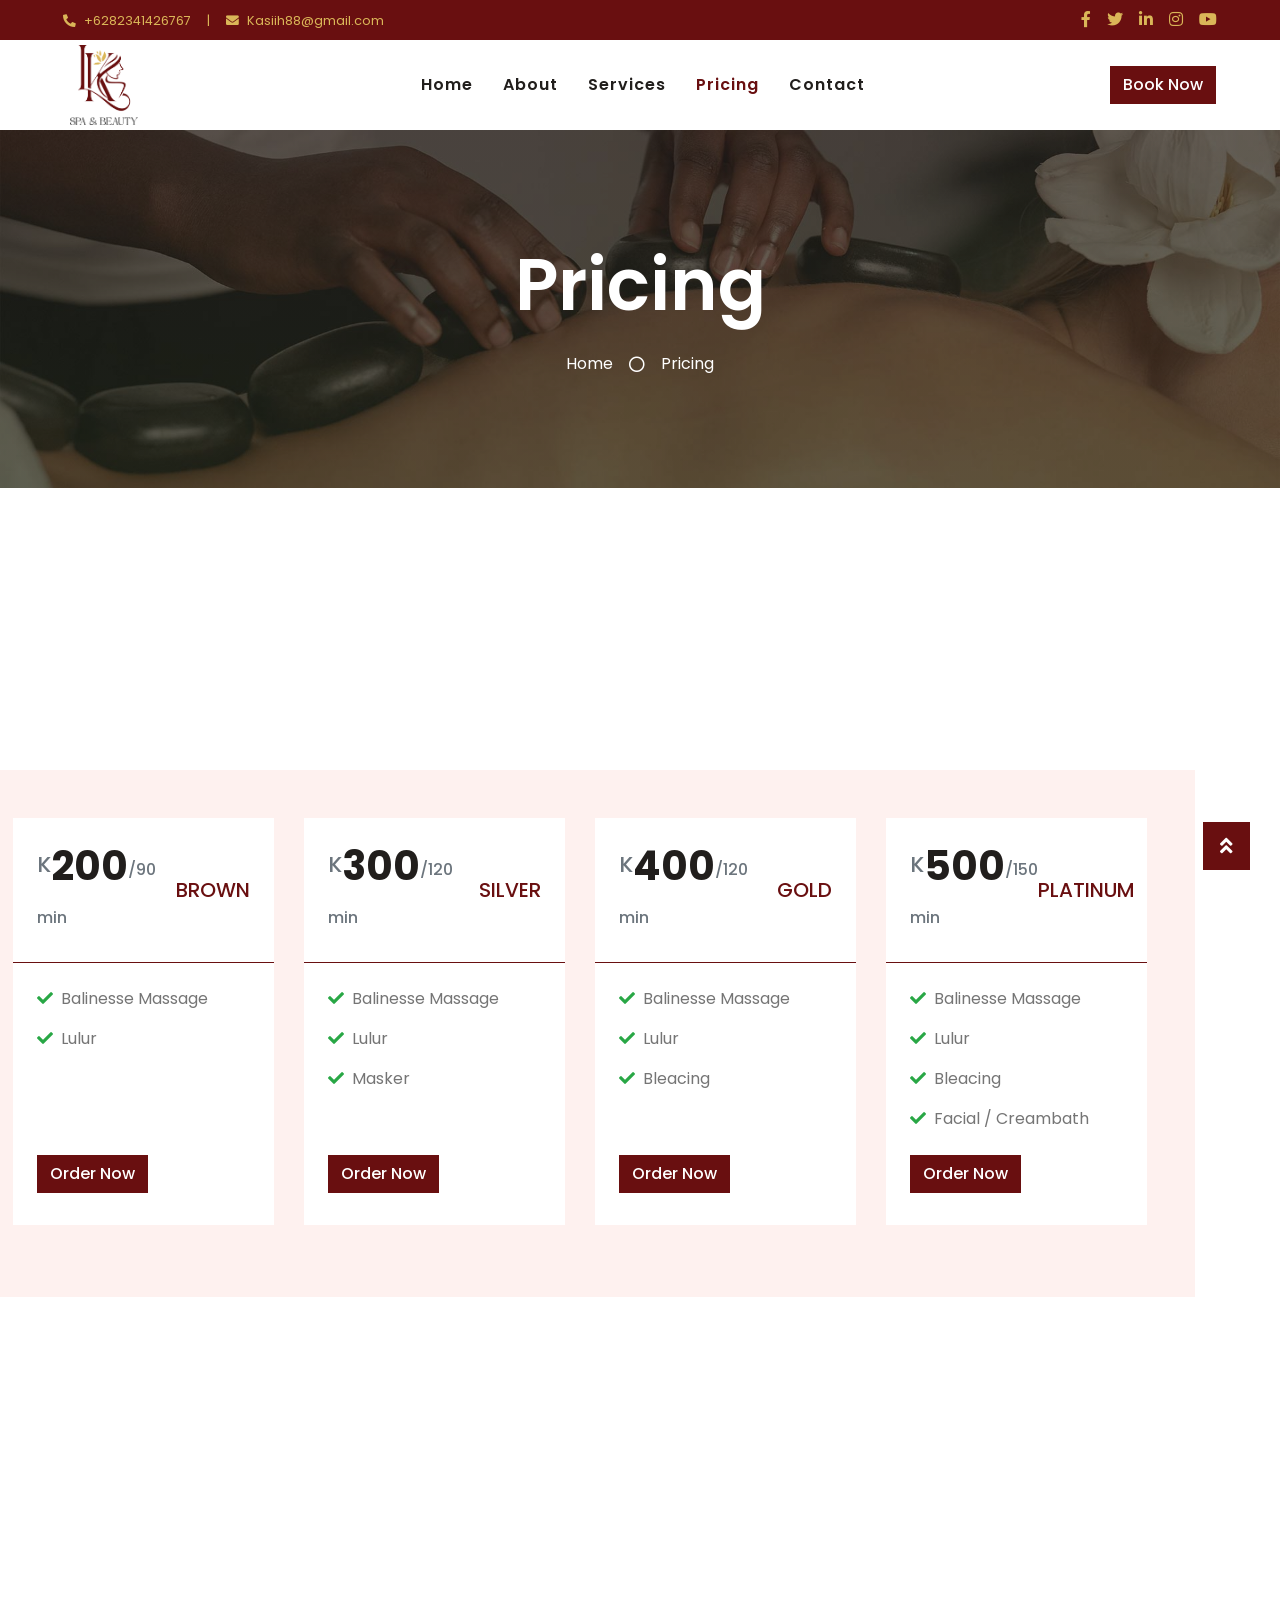
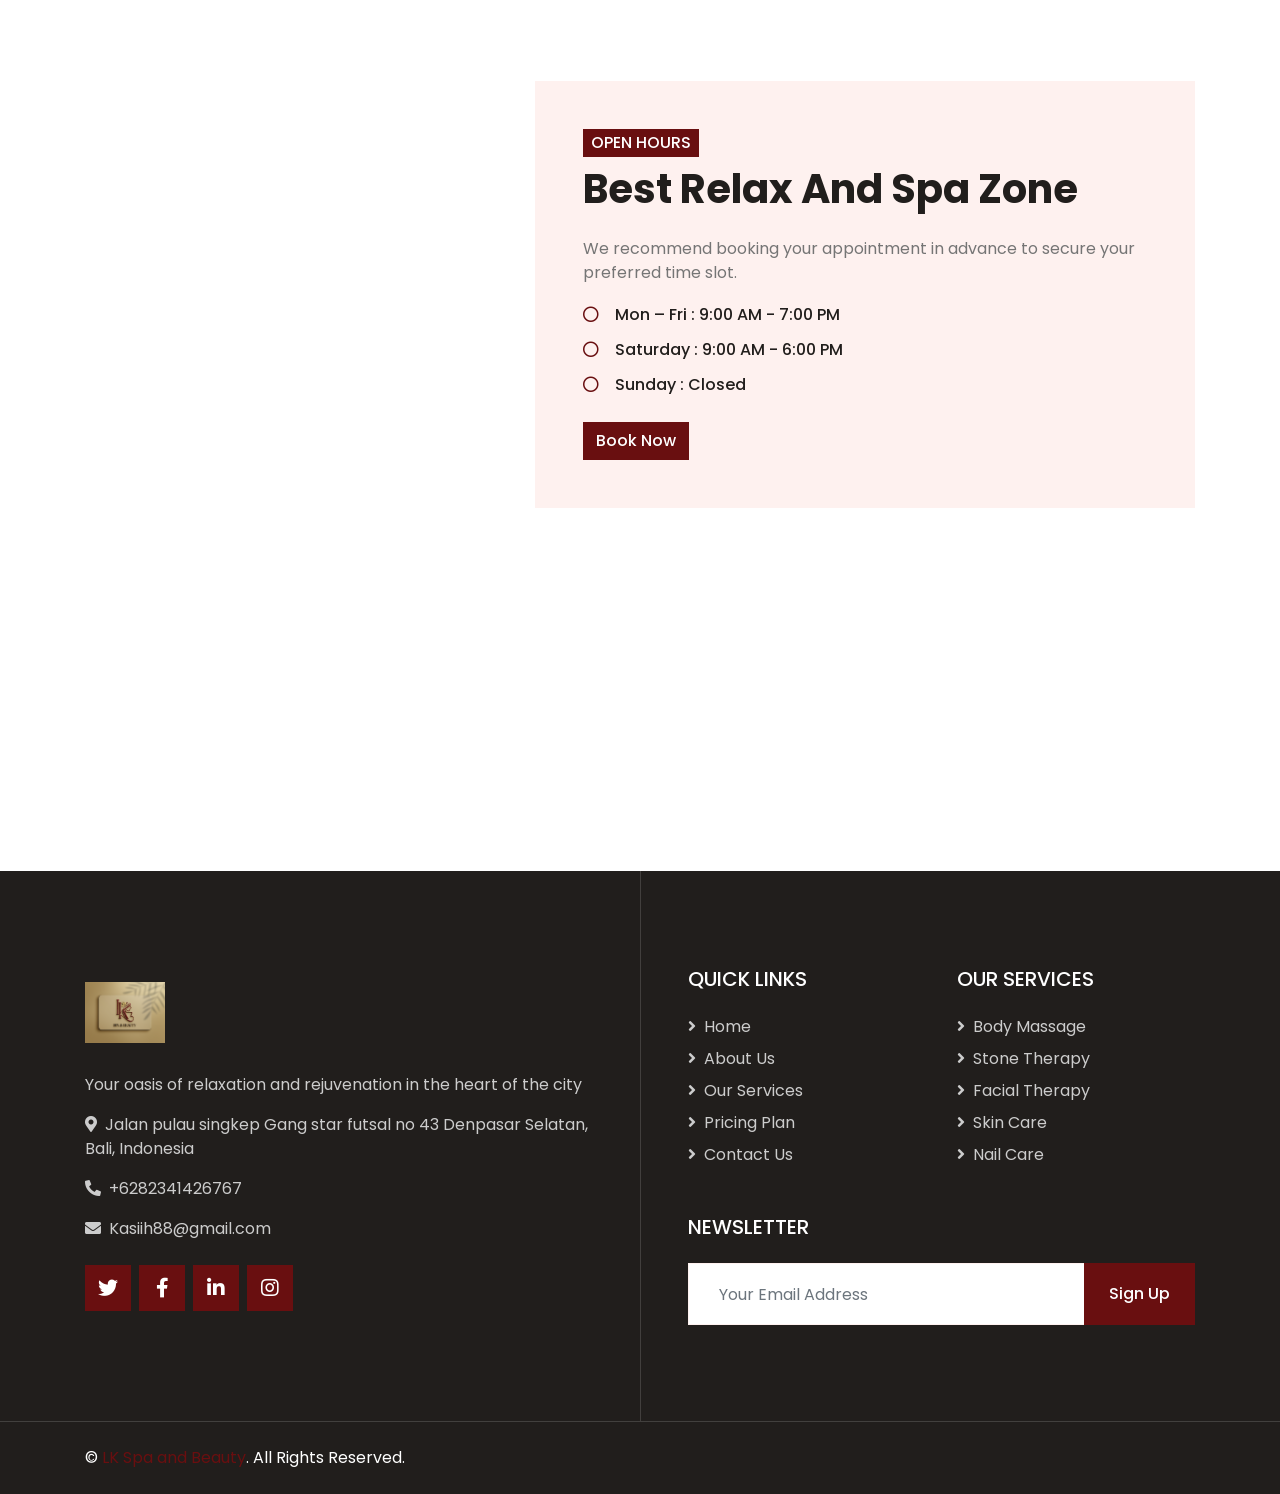
<file: price.html>
<!DOCTYPE html>
<html lang="en">

<head>
    <meta charset="utf-8">
    <title>LK - Spa & Beauty</title>
    <meta content="width=device-width, initial-scale=1.0" name="viewport">
    <meta content="Free HTML Templates" name="keywords">
    <meta content="Free HTML Templates" name="description">

    <!-- Favicon -->
    <link href="img/favicon.ico" rel="icon">

    <!-- Google Web Fonts -->
    <link rel="preconnect" href="https://fonts.gstatic.com">
    <link href="https://fonts.googleapis.com/css2?family=Poppins:wght@400;500;600;700&display=swap" rel="stylesheet">

    <!-- Font Awesome -->
    <link href="https://cdnjs.cloudflare.com/ajax/libs/font-awesome/5.10.0/css/all.min.css" rel="stylesheet">

    <!-- Libraries Stylesheet -->
    <link href="lib/animate/animate.min.css" rel="stylesheet">
    <link href="lib/owlcarousel/assets/owl.carousel.min.css" rel="stylesheet">
    <link href="lib/tempusdominus/css/tempusdominus-bootstrap-4.min.css" rel="stylesheet" />

    <!-- Customized Bootstrap Stylesheet -->
    <link href="css/style.css" rel="stylesheet">
</head>

<body>
    <!-- Topbar Start -->
    <div class="container-fluid bg-red text-gold d-none d-lg-block">
        <div class="row py-2 px-lg-5">
            <div class="col-lg-6 text-left mb-2 mb-lg-0">
                <div class="d-inline-flex align-items-center">
                    <small><i class="fa fa-phone-alt mr-2"></i>+6282341426767</small>
                    <small class="px-3">|</small>
                    <small><i class="fa fa-envelope mr-2"></i>Kasiih88@gmail.com</small>
                </div>
            </div>
            <div class="col-lg-6 text-right">
                <div class="d-inline-flex align-items-center">
                    <a class="text-gold px-2" href="">
                        <i class="fab fa-facebook-f"></i>
                    </a>
                    <a class="text-gold px-2" href="">
                        <i class="fab fa-twitter"></i>
                    </a>
                    <a class="text-gold px-2" href="">
                        <i class="fab fa-linkedin-in"></i>
                    </a>
                    <a class="text-gold px-2" href="">
                        <i class="fab fa-instagram"></i>
                    </a>
                    <a class="text-gold pl-2" href="">
                        <i class="fab fa-youtube"></i>
                    </a>
                </div>
            </div>
        </div>
    </div>
    <!-- Topbar End -->


    <!-- Navbar Start -->
    <div class="container-fluid p-0">
        <nav class="navbar navbar-expand-lg bg-white navbar-light py-3 py-lg-0 px-lg-5">
            <a href="index.html" class="navbar-brand ml-lg-3">
                <h1 class="m-0 text-primary">
                    <!-- <span class="text-dark">SPA</span> Center -->
                    <img src="img/logo.png" alt="Logo"/>
                </h1>
            </a>
            <button type="button" class="navbar-toggler" data-toggle="collapse" data-target="#navbarCollapse">
                <span class="navbar-toggler-icon"></span>
            </button>
            <div class="collapse navbar-collapse justify-content-between px-lg-3" id="navbarCollapse">
                <div class="navbar-nav m-auto py-0">
                    <a href="index.html" class="nav-item nav-link">Home</a>
                    <a href="about.html" class="nav-item nav-link">About</a>
                    <a href="service.html" class="nav-item nav-link">Services</a>
                    <a href="price.html" class="nav-item nav-link active">Pricing</a>
                    <!-- <div class="nav-item dropdown">
                        <a href="#" class="nav-link dropdown-toggle" data-toggle="dropdown">Pages</a>
                        <div class="dropdown-menu rounded-0 m-0">
                            <a href="appointment.html" class="dropdown-item">Appointment</a>
                            <a href="opening.html" class="dropdown-item">Open Hours</a>
                            <a href="team.html" class="dropdown-item">Our Team</a>
                            <a href="testimonial.html" class="dropdown-item">Testimonial</a>
                        </div>
                    </div> -->
                    <a href="contact.html" class="nav-item nav-link">Contact</a>
                </div>
                <a href="appointment.html" class="btn btn-primary d-none d-lg-block">Book Now</a>
            </div>
        </nav>
    </div>
    <!-- Navbar End -->


    <!-- Header Start -->
    <div class="jumbotron jumbotron-fluid bg-jumbotron" style="margin-bottom: 90px;">
        <div class="container text-center py-5">
            <h3 class="text-white display-3 mb-4">Pricing</h3>
            <div class="d-inline-flex align-items-center text-white">
                <p class="m-0"><a class="text-white" href="">Home</a></p>
                <i class="far fa-circle px-3"></i>
                <p class="m-0">Pricing</p>
            </div>
        </div>
    </div>
    <!-- Header End -->


    <!-- Pricing Start -->
    <div class="container-fluid py-5">
        <div class="container py-5">
            <!-- <div class="row">
                <div class="col-lg-5" style="min-height: 500px;">
                    <div class="position-relative h-100">
                        <img class="position-absolute w-100 h-100" src="img/pricing.jpg" style="object-fit: cover;">
                    </div>
                </div>
                <div class="col-lg-7 pt-5 pb-lg-5">
                    <div class="pricing-text bg-light p-4 p-lg-5 my-lg-5">
                        <div class="owl-carousel pricing-carousel">
                            <div class="bg-white">
                                <div class="d-flex align-items-center justify-content-between border-bottom border-primary p-4">
                                    <h1 class="display-4 mb-0">
                                        <small class="align-top text-muted font-weight-medium" style="font-size: 22px; line-height: 45px;">K</small>200<small class="align-bottom text-muted font-weight-medium" style="font-size: 16px; line-height: 40px;">/90 min</small>
                                    </h1>
                                    <h5 class="text-primary text-uppercase m-0">Brown</h5>
                                </div>
                                <div class="p-4">
                                    <p><i class="fa fa-check text-success mr-2"></i>Balinesse Massage</p>
                                    <p><i class="fa fa-check text-success mr-2"></i>Lulur</p>
                                    <p style="visibility: hidden;"><i class="fa fa-check text-success mr-2"></i>Bleacing</p>
                                    <p style="visibility: hidden;"><i class="fa fa-check text-success mr-2"></i>Bleacing</p>
                                    <a href="" class="btn btn-primary my-2">Order Now</a>
                                </div>
                            </div>
                            <div class="bg-white">
                                <div class="d-flex align-items-center justify-content-between border-bottom border-primary p-4">
                                    <h1 class="display-4 mb-0">
                                        <small class="align-top text-muted font-weight-medium" style="font-size: 22px; line-height: 45px;">K</small>300<small class="align-bottom text-muted font-weight-medium" style="font-size: 16px; line-height: 40px;">/120 min</small>
                                    </h1>
                                    <h5 class="text-primary text-uppercase m-0">Silver</h5>
                                </div>
                                <div class="p-4">
                                    <p><i class="fa fa-check text-success mr-2"></i>Balinesse Massage</p>
                                    <p><i class="fa fa-check text-success mr-2"></i>Lulur</p>
                                    <p><i class="fa fa-check text-success mr-2"></i>Masker</p>
                                    <p style="visibility: hidden;"><i class="fa fa-check text-success mr-2"></i>Bleacing</p>
                                    <a href="" class="btn btn-primary my-2">Order Now</a>
                                </div>
                            </div>
                            <div class="bg-white">
                                <div class="d-flex align-items-center justify-content-between border-bottom border-primary p-4">
                                    <h1 class="display-4 mb-0">
                                        <small class="align-top text-muted font-weight-medium" style="font-size: 22px; line-height: 45px;">K</small>400<small class="align-bottom text-muted font-weight-medium" style="font-size: 16px; line-height: 40px;">/120 min</small>
                                    </h1>
                                    <h5 class="text-primary text-uppercase m-0">Gold</h5>
                                </div>
                                <div class="p-4">
                                    <p><i class="fa fa-check text-success mr-2"></i>Balinesse Massage</p>
                                    <p><i class="fa fa-check text-success mr-2"></i>Lulur</p>
                                    <p><i class="fa fa-check text-success mr-2"></i>Bleacing</p>
                                    <p style="visibility: hidden;"><i class="fa fa-check text-success mr-2"></i>Bleacing</p>
                                    <a href="" class="btn btn-primary my-2">Order Now</a>
                                </div>
                            </div>
                            <div class="bg-white">
                                <div class="d-flex align-items-center justify-content-between border-bottom border-primary p-4">
                                    <h1 class="display-4 mb-0">
                                        <small class="align-top text-muted font-weight-medium" style="font-size: 22px; line-height: 45px;">K</small>500<small class="align-bottom text-muted font-weight-medium" style="font-size: 16px; line-height: 40px;">/150 min</small>
                                    </h1>
                                    <h5 class="text-primary text-uppercase m-0">Platinum</h5>
                                </div>
                                <div class="p-4">
                                    <p><i class="fa fa-check text-success mr-2"></i>Balinesse Massage</p>
                                    <p><i class="fa fa-check text-success mr-2"></i>Lulur</p>
                                    <p><i class="fa fa-check text-success mr-2"></i>Bleacing</p>
                                    <p><i class="fa fa-check text-success mr-2"></i>Facial / Creambath</p>
                                    <a href="" class="btn btn-primary my-2">Order Now</a>
                                </div>
                            </div>
                        </div>
                    </div>
                </div>
            </div> -->

            <div class="row">
                <div class="col-12 pt-5 pb-lg-5">
                    <div class="pricing-text bg-light p-4 p-lg-5 my-lg-5">
                        <div class="row">
                            <div class="col-lg-3 col-md-6 mb-4">
                                <div class="bg-white h-100">
                                    <div class="d-flex align-items-center justify-content-between border-bottom border-primary p-4">
                                        <h1 class="display-4 mb-0">
                                            <small class="align-top text-muted font-weight-medium" style="font-size: 22px; line-height: 45px;">K</small>200<small class="align-bottom text-muted font-weight-medium" style="font-size: 16px; line-height: 40px;">/90 min</small>
                                        </h1>
                                        <h5 class="text-primary text-uppercase m-0">Brown</h5>
                                    </div>
                                    <div class="p-4">
                                        <p><i class="fa fa-check text-success mr-2"></i>Balinesse Massage</p>
                                        <p><i class="fa fa-check text-success mr-2"></i>Lulur</p>
                                        <p style="visibility: hidden;"><i class="fa fa-check text-success mr-2"></i>Bleacing</p>
                                        <p style="visibility: hidden;"><i class="fa fa-check text-success mr-2"></i>Bleacing</p>
                                        <a href="appointment.html" class="btn btn-primary my-2">Order Now</a>
                                    </div>
                                </div>
                            </div>
                            <div class="col-lg-3 col-md-6 mb-4">
                                <div class="bg-white h-100">
                                    <div class="d-flex align-items-center justify-content-between border-bottom border-primary p-4">
                                        <h1 class="display-4 mb-0">
                                            <small class="align-top text-muted font-weight-medium" style="font-size: 22px; line-height: 45px;">K</small>300<small class="align-bottom text-muted font-weight-medium" style="font-size: 16px; line-height: 40px;">/120 min</small>
                                        </h1>
                                        <h5 class="text-primary text-uppercase m-0">Silver</h5>
                                    </div>
                                    <div class="p-4">
                                        <p><i class="fa fa-check text-success mr-2"></i>Balinesse Massage</p>
                                        <p><i class="fa fa-check text-success mr-2"></i>Lulur</p>
                                        <p><i class="fa fa-check text-success mr-2"></i>Masker</p>
                                        <p style="visibility: hidden;"><i class="fa fa-check text-success mr-2"></i>Bleacing</p>
                                        <a href="appointment.html" class="btn btn-primary my-2">Order Now</a>
                                    </div>
                                </div>
                            </div>
                            <div class="col-lg-3 col-md-6 mb-4">
                                <div class="bg-white h-100">
                                    <div class="d-flex align-items-center justify-content-between border-bottom border-primary p-4">
                                        <h1 class="display-4 mb-0">
                                            <small class="align-top text-muted font-weight-medium" style="font-size: 22px; line-height: 45px;">K</small>400<small class="align-bottom text-muted font-weight-medium" style="font-size: 16px; line-height: 40px;">/120 min</small>
                                        </h1>
                                        <h5 class="text-primary text-uppercase m-0">Gold</h5>
                                    </div>
                                    <div class="p-4">
                                        <p><i class="fa fa-check text-success mr-2"></i>Balinesse Massage</p>
                                        <p><i class="fa fa-check text-success mr-2"></i>Lulur</p>
                                        <p><i class="fa fa-check text-success mr-2"></i>Bleacing</p>
                                        <p style="visibility: hidden;"><i class="fa fa-check text-success mr-2"></i>Bleacing</p>
                                        <a href="appointment.html" class="btn btn-primary my-2">Order Now</a>
                                    </div>
                                </div>
                            </div>
                            <div class="col-lg-3 col-md-6 mb-4">
                                <div class="bg-white h-100">
                                    <div class="d-flex align-items-center justify-content-between border-bottom border-primary p-4">
                                        <h1 class="display-4 mb-0">
                                            <small class="align-top text-muted font-weight-medium" style="font-size: 22px; line-height: 45px;">K</small>500<small class="align-bottom text-muted font-weight-medium" style="font-size: 16px; line-height: 40px;">/150 min</small>
                                        </h1>
                                        <h5 class="text-primary text-uppercase m-0">Platinum</h5>
                                    </div>
                                    <div class="p-4">
                                        <p><i class="fa fa-check text-success mr-2"></i>Balinesse Massage</p>
                                        <p><i class="fa fa-check text-success mr-2"></i>Lulur</p>
                                        <p><i class="fa fa-check text-success mr-2"></i>Bleacing</p>
                                        <p><i class="fa fa-check text-success mr-2"></i>Facial / Creambath</p>
                                        <a href="appointment.html" class="btn btn-primary my-2">Order Now</a>
                                    </div>
                                </div>
                            </div>
                        </div>
                    </div>
                </div>
            </div>
        </div>
    </div>
    <!-- Pricing End -->


    <!-- Open Hours Start -->
    <div class="container-fluid py-5">
        <div class="container py-5">
            <div class="row">
                <div class="col-lg-6" style="min-height: 700px;">
                    <div class="position-relative h-100">
                        <!-- <img class="position-absolute w-100 h-100" src="img/opening.jpg" style="object-fit: cover;"> -->
                        <video class="position-absolute w-100" autoplay muted loop style="object-fit: cover;height: 700px;">
                            <source src="img/spa_zone_video.mp4" type="video/mp4">
                        </video>
                    </div>
                </div>
                <div class="col-lg-6 pt-5 pb-lg-5">
                    <div class="hours-text bg-light p-4 p-lg-5 my-lg-5">
                        <h6 class="d-inline-block text-white text-uppercase bg-primary py-1 px-2">Open Hours</h6>
                        <h1 class="mb-4">Best Relax And Spa Zone</h1>
                        <p>We recommend booking your appointment in advance to secure your preferred time slot.</p>
                        <ul class="list-inline">
                            <li class="h6 py-1"><i class="far fa-circle text-primary mr-3"></i>Mon – Fri : 9:00 AM - 7:00 PM</li>
                            <li class="h6 py-1"><i class="far fa-circle text-primary mr-3"></i>Saturday : 9:00 AM - 6:00 PM</li>
                            <li class="h6 py-1"><i class="far fa-circle text-primary mr-3"></i>Sunday : Closed</li>
                        </ul>
                        <a href="appointment.html" class="btn btn-primary mt-2">Book Now</a>
                    </div>
                </div>
            </div>
        </div>
    </div>
    <!-- Open Hours End -->


    <!-- Footer Start -->
    <div class="footer container-fluid position-relative bg-dark py-5" style="margin-top: 90px;">
        <div class="container pt-5">
            <div class="row">
                <div class="col-lg-6 pr-lg-5 mb-5">
                    <a href="index.html" class="navbar-brand">
                        <h1 class="mb-3 text-white">
                            <img class="logo" src="img/mockup_logo.png" alt="Logo"/>
                        </h1>
                    </a>
                    <p>Your oasis of relaxation and rejuvenation in the heart of the city</p>
                    <p><i class="fa fa-map-marker-alt mr-2"></i>Jalan pulau singkep
                        Gang star futsal no 43
                        Denpasar Selatan,
                        Bali, Indonesia</p>
                    <p><i class="fa fa-phone-alt mr-2"></i>+6282341426767</p>
                    <p><i class="fa fa-envelope mr-2"></i>Kasiih88@gmail.com</p>
                    <div class="d-flex justify-content-start mt-4">
                        <a class="btn btn-lg btn-primary btn-lg-square mr-2" href="#"><i class="fab fa-twitter"></i></a>
                        <a class="btn btn-lg btn-primary btn-lg-square mr-2" href="#"><i class="fab fa-facebook-f"></i></a>
                        <a class="btn btn-lg btn-primary btn-lg-square mr-2" href="#"><i class="fab fa-linkedin-in"></i></a>
                        <a class="btn btn-lg btn-primary btn-lg-square" href="#"><i class="fab fa-instagram"></i></a>
                    </div>
                </div>
                <div class="col-lg-6 pl-lg-5">
                    <div class="row">
                        <div class="col-sm-6 mb-5">
                            <h5 class="text-white text-uppercase mb-4">Quick Links</h5>
                            <div class="d-flex flex-column justify-content-start">
                                <a class="text-white-50 mb-2" href="#"><i class="fa fa-angle-right mr-2"></i>Home</a>
                                <a class="text-white-50 mb-2" href="#"><i class="fa fa-angle-right mr-2"></i>About Us</a>
                                <a class="text-white-50 mb-2" href="#"><i class="fa fa-angle-right mr-2"></i>Our Services</a>
                                <a class="text-white-50 mb-2" href="#"><i class="fa fa-angle-right mr-2"></i>Pricing Plan</a>
                                <a class="text-white-50" href="#"><i class="fa fa-angle-right mr-2"></i>Contact Us</a>
                            </div>
                        </div>
                        <div class="col-sm-6 mb-5">
                            <h5 class="text-white text-uppercase mb-4">Our Services</h5>
                            <div class="d-flex flex-column justify-content-start">
                                <a class="text-white-50 mb-2" href="#"><i class="fa fa-angle-right mr-2"></i>Body Massage</a>
                                <a class="text-white-50 mb-2" href="#"><i class="fa fa-angle-right mr-2"></i>Stone Therapy</a>
                                <a class="text-white-50 mb-2" href="#"><i class="fa fa-angle-right mr-2"></i>Facial Therapy</a>
                                <a class="text-white-50 mb-2" href="#"><i class="fa fa-angle-right mr-2"></i>Skin Care</a>
                                <a class="text-white-50" href="#"><i class="fa fa-angle-right mr-2"></i>Nail Care</a>
                            </div>
                        </div>
                        <div class="col-sm-12 mb-5">
                            <h5 class="text-white text-uppercase mb-4">Newsletter</h5>
                            <div class="w-100">
                                <div class="input-group">
                                    <input type="text" class="form-control border-light" style="padding: 30px;" placeholder="Your Email Address">
                                    <div class="input-group-append">
                                        <button class="btn btn-primary px-4">Sign Up</button>
                                    </div>
                                </div>
                            </div>
                        </div>
                    </div>
                </div>
            </div>
        </div>
    </div>
    <div class="container-fluid bg-dark text-light border-top py-4" style="border-color: rgba(256, 256, 256, .15) !important;">
        <div class="container">
            <div class="row">
                <div class="col-md-6 text-center text-md-left mb-3 mb-md-0">
                    <p class="m-0 text-white">&copy; <a href="#">LK Spa and Beauty</a>. All Rights Reserved.</p>
                </div>
                <div class="col-md-6 text-center text-md-right">
                    <!-- <p class="m-0 text-white">Designed by <a href="https://htmlcodex.com">HTML Codex</a></p> -->
                </div>
            </div>
        </div>
    </div>
    <!-- Footer End -->


    <!-- Back to Top -->
    <a href="#" class="btn btn-lg btn-primary back-to-top"><i class="fa fa-angle-double-up"></i></a>


    <!-- JavaScript Libraries -->
    <script src="https://code.jquery.com/jquery-3.4.1.min.js"></script>
    <script src="https://stackpath.bootstrapcdn.com/bootstrap/4.4.1/js/bootstrap.bundle.min.js"></script>
    <script src="lib/easing/easing.min.js"></script>
    <script src="lib/waypoints/waypoints.min.js"></script>
    <script src="lib/counterup/counterup.min.js"></script>
    <script src="lib/owlcarousel/owl.carousel.min.js"></script>
    <script src="lib/tempusdominus/js/moment.min.js"></script>
    <script src="lib/tempusdominus/js/moment-timezone.min.js"></script>
    <script src="lib/tempusdominus/js/tempusdominus-bootstrap-4.min.js"></script>

    <!-- Contact Javascript File -->
    <script src="mail/jqBootstrapValidation.min.js"></script>
    <script src="mail/contact.js"></script>

    <!-- Template Javascript -->
    <script src="js/main.js"></script>
</body>

</html>
</file>
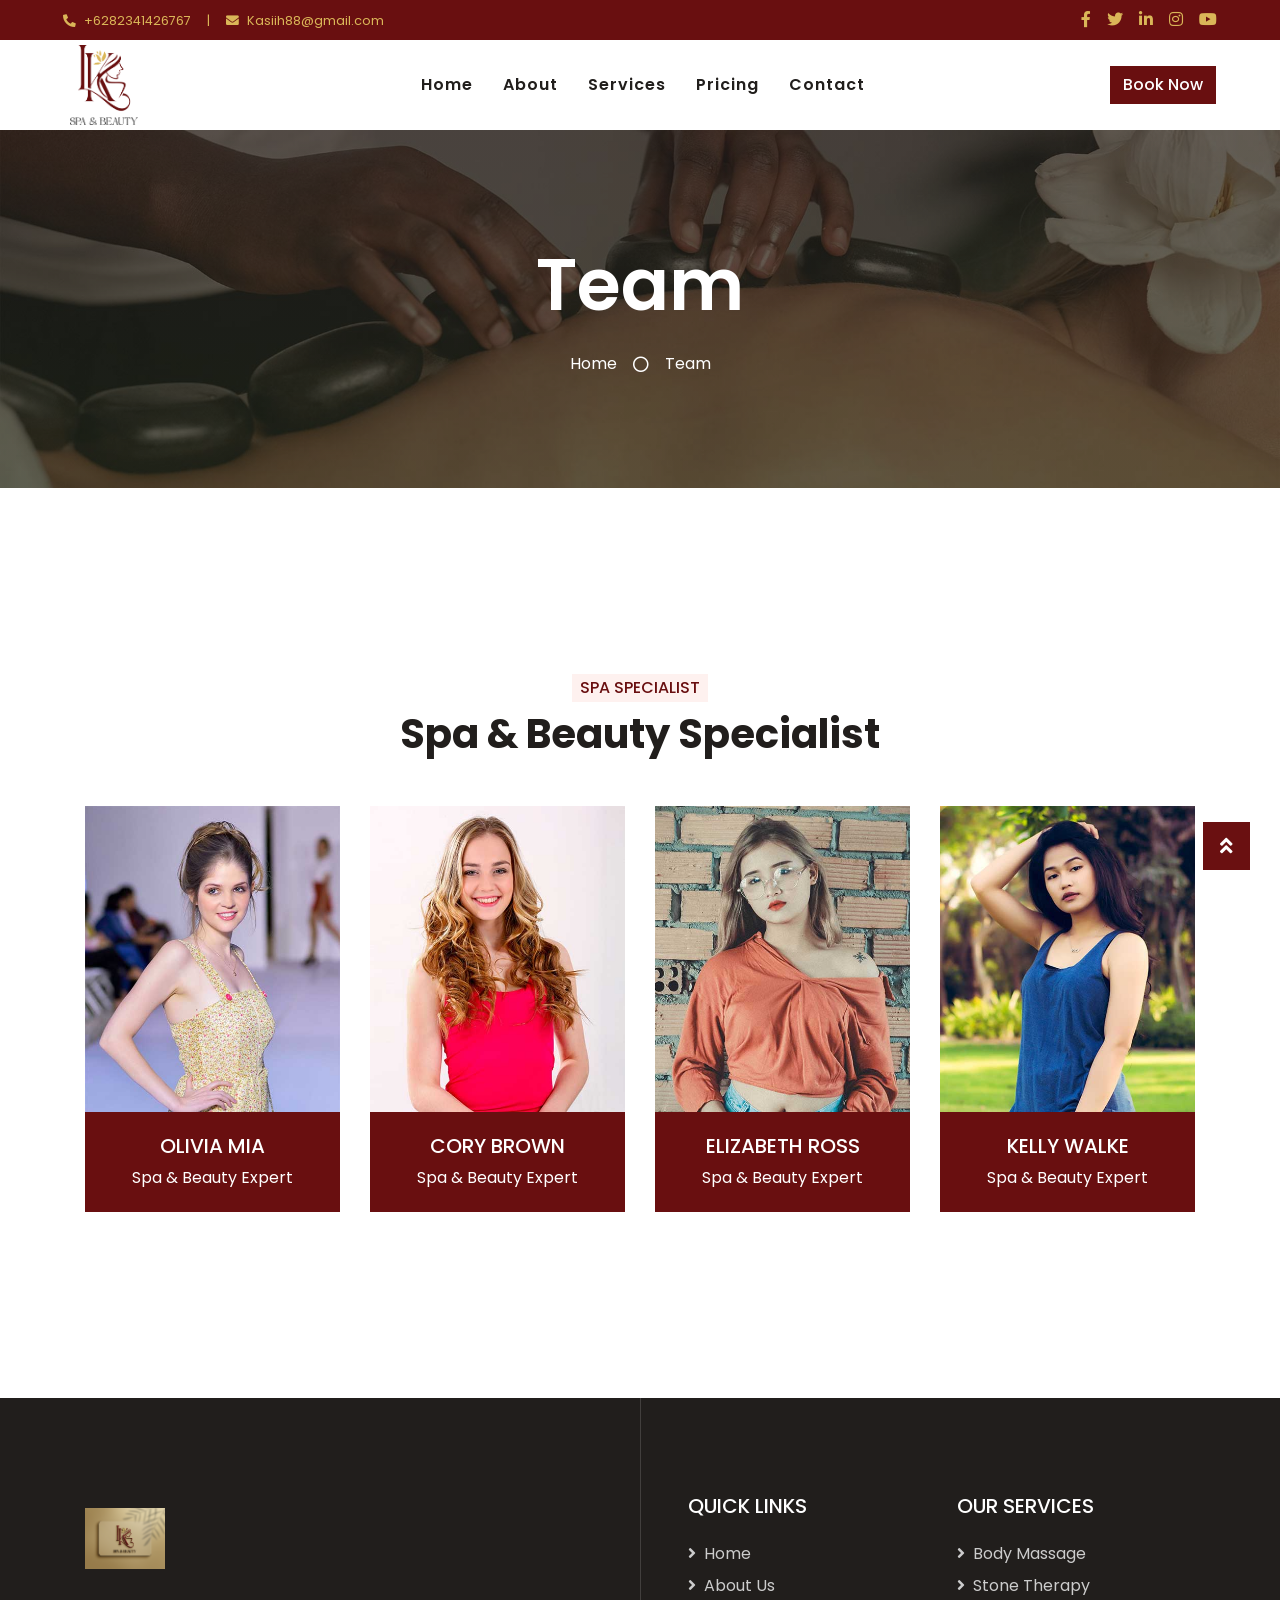
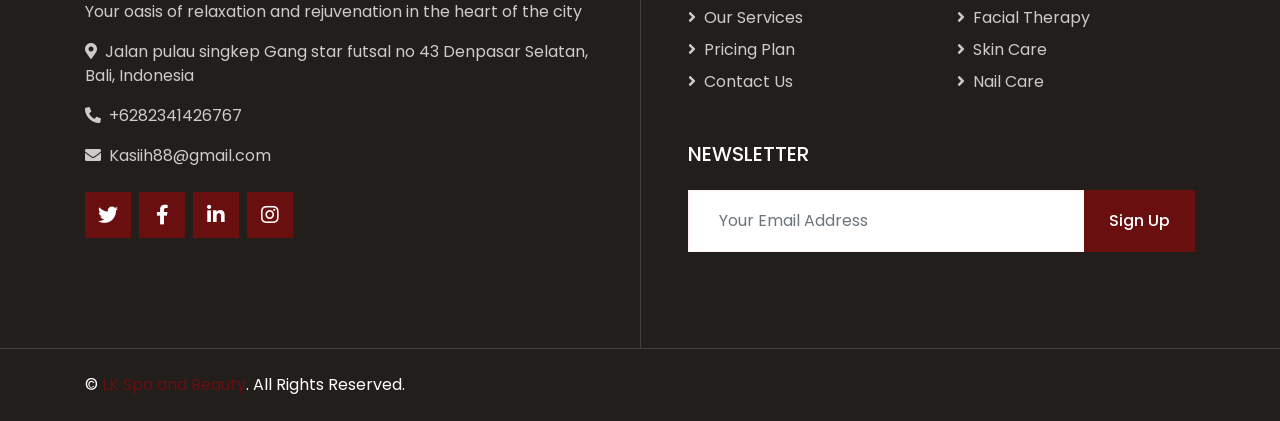
<file: team.html>
<!DOCTYPE html>
<html lang="en">

<head>
    <meta charset="utf-8">
    <title>LK - Spa & Beauty</title>
    <meta content="width=device-width, initial-scale=1.0" name="viewport">
    <meta content="Free HTML Templates" name="keywords">
    <meta content="Free HTML Templates" name="description">

    <!-- Favicon -->
    <link href="img/favicon.ico" rel="icon">

    <!-- Google Web Fonts -->
    <link rel="preconnect" href="https://fonts.gstatic.com">
    <link href="https://fonts.googleapis.com/css2?family=Poppins:wght@400;500;600;700&display=swap" rel="stylesheet">

    <!-- Font Awesome -->
    <link href="https://cdnjs.cloudflare.com/ajax/libs/font-awesome/5.10.0/css/all.min.css" rel="stylesheet">

    <!-- Libraries Stylesheet -->
    <link href="lib/animate/animate.min.css" rel="stylesheet">
    <link href="lib/owlcarousel/assets/owl.carousel.min.css" rel="stylesheet">
    <link href="lib/tempusdominus/css/tempusdominus-bootstrap-4.min.css" rel="stylesheet" />

    <!-- Customized Bootstrap Stylesheet -->
    <link href="css/style.css" rel="stylesheet">
</head>

<body>
    <!-- Topbar Start -->
    <div class="container-fluid bg-red text-gold d-none d-lg-block">
        <div class="row py-2 px-lg-5">
            <div class="col-lg-6 text-left mb-2 mb-lg-0">
                <div class="d-inline-flex align-items-center">
                    <small><i class="fa fa-phone-alt mr-2"></i>+6282341426767</small>
                    <small class="px-3">|</small>
                    <small><i class="fa fa-envelope mr-2"></i>Kasiih88@gmail.com</small>
                </div>
            </div>
            <div class="col-lg-6 text-right">
                <div class="d-inline-flex align-items-center">
                    <a class="text-gold px-2" href="">
                        <i class="fab fa-facebook-f"></i>
                    </a>
                    <a class="text-gold px-2" href="">
                        <i class="fab fa-twitter"></i>
                    </a>
                    <a class="text-gold px-2" href="">
                        <i class="fab fa-linkedin-in"></i>
                    </a>
                    <a class="text-gold px-2" href="">
                        <i class="fab fa-instagram"></i>
                    </a>
                    <a class="text-gold pl-2" href="">
                        <i class="fab fa-youtube"></i>
                    </a>
                </div>
            </div>
        </div>
    </div>
    <!-- Topbar End -->


    <!-- Navbar Start -->
    <div class="container-fluid p-0">
        <nav class="navbar navbar-expand-lg bg-white navbar-light py-3 py-lg-0 px-lg-5">
            <a href="index.html" class="navbar-brand ml-lg-3">
                <h1 class="m-0 text-primary">
                    <!-- <span class="text-dark">SPA</span> Center -->
                    <img src="img/logo.png" alt="Logo"/>
                </h1>
            </a>
            <button type="button" class="navbar-toggler" data-toggle="collapse" data-target="#navbarCollapse">
                <span class="navbar-toggler-icon"></span>
            </button>
            <div class="collapse navbar-collapse justify-content-between px-lg-3" id="navbarCollapse">
                <div class="navbar-nav m-auto py-0">
                    <a href="index.html" class="nav-item nav-link">Home</a>
                    <a href="about.html" class="nav-item nav-link">About</a>
                    <a href="service.html" class="nav-item nav-link">Services</a>
                    <a href="price.html" class="nav-item nav-link">Pricing</a>
                    <!-- <div class="nav-item dropdown">
                        <a href="#" class="nav-link dropdown-toggle active" data-toggle="dropdown">Pages</a>
                        <div class="dropdown-menu rounded-0 m-0">
                            <a href="appointment.html" class="dropdown-item">Appointment</a>
                            <a href="opening.html" class="dropdown-item">Open Hours</a>
                            <a href="team.html" class="dropdown-item active">Our Team</a>
                            <a href="testimonial.html" class="dropdown-item">Testimonial</a>
                        </div>
                    </div> -->
                    <a href="contact.html" class="nav-item nav-link">Contact</a>
                </div>
                <a href="appointment.html" class="btn btn-primary d-none d-lg-block">Book Now</a>
            </div>
        </nav>
    </div>
    <!-- Navbar End -->


    <!-- Header Start -->
    <div class="jumbotron jumbotron-fluid bg-jumbotron" style="margin-bottom: 90px;">
        <div class="container text-center py-5">
            <h3 class="text-white display-3 mb-4">Team</h3>
            <div class="d-inline-flex align-items-center text-white">
                <p class="m-0"><a class="text-white" href="">Home</a></p>
                <i class="far fa-circle px-3"></i>
                <p class="m-0">Team</p>
            </div>
        </div>
    </div>
    <!-- Header End -->


    <!-- Team Start -->
    <div class="container-fluid py-5">
        <div class="container pt-5">
            <div class="row justify-content-center text-center">
                <div class="col-lg-6">
                    <h6 class="d-inline-block bg-light text-primary text-uppercase py-1 px-2">Spa Specialist</h6>
                    <h1 class="mb-5">Spa & Beauty Specialist</h1>
                </div>
            </div>
            <div class="row">
                <div class="col-lg-3 col-md-6">
                    <div class="team position-relative overflow-hidden mb-5">
                        <img class="img-fluid" src="img/team-1.jpg" alt="">
                        <div class="position-relative text-center">
                            <div class="team-text bg-primary text-white">
                                <h5 class="text-white text-uppercase">Olivia Mia</h5>
                                <p class="m-0">Spa & Beauty Expert</p>
                            </div>
                            <div class="team-social bg-dark text-center">
                                <a class="btn btn-outline-primary btn-square mr-2" href="#"><i class="fab fa-twitter"></i></a>
                                <a class="btn btn-outline-primary btn-square mr-2" href="#"><i class="fab fa-facebook-f"></i></a>
                                <a class="btn btn-outline-primary btn-square mr-2" href="#"><i class="fab fa-linkedin-in"></i></a>
                                <a class="btn btn-outline-primary btn-square" href="#"><i class="fab fa-instagram"></i></a>
                            </div>
                        </div>
                    </div>
                </div>
                <div class="col-lg-3 col-md-6">
                    <div class="team position-relative overflow-hidden mb-5">
                        <img class="img-fluid" src="img/team-2.jpg" alt="">
                        <div class="position-relative text-center">
                            <div class="team-text bg-primary text-white">
                                <h5 class="text-white text-uppercase">Cory Brown</h5>
                                <p class="m-0">Spa & Beauty Expert</p>
                            </div>
                            <div class="team-social bg-dark text-center">
                                <a class="btn btn-outline-primary btn-square mr-2" href="#"><i class="fab fa-twitter"></i></a>
                                <a class="btn btn-outline-primary btn-square mr-2" href="#"><i class="fab fa-facebook-f"></i></a>
                                <a class="btn btn-outline-primary btn-square mr-2" href="#"><i class="fab fa-linkedin-in"></i></a>
                                <a class="btn btn-outline-primary btn-square" href="#"><i class="fab fa-instagram"></i></a>
                            </div>
                        </div>
                    </div>
                </div>
                <div class="col-lg-3 col-md-6">
                    <div class="team position-relative overflow-hidden mb-5">
                        <img class="img-fluid" src="img/team-3.jpg" alt="">
                        <div class="position-relative text-center">
                            <div class="team-text bg-primary text-white">
                                <h5 class="text-white text-uppercase">Elizabeth Ross</h5>
                                <p class="m-0">Spa & Beauty Expert</p>
                            </div>
                            <div class="team-social bg-dark text-center">
                                <a class="btn btn-outline-primary btn-square mr-2" href="#"><i class="fab fa-twitter"></i></a>
                                <a class="btn btn-outline-primary btn-square mr-2" href="#"><i class="fab fa-facebook-f"></i></a>
                                <a class="btn btn-outline-primary btn-square mr-2" href="#"><i class="fab fa-linkedin-in"></i></a>
                                <a class="btn btn-outline-primary btn-square" href="#"><i class="fab fa-instagram"></i></a>
                            </div>
                        </div>
                    </div>
                </div>
                <div class="col-lg-3 col-md-6">
                    <div class="team position-relative overflow-hidden mb-5">
                        <img class="img-fluid" src="img/team-4.jpg" alt="">
                        <div class="position-relative text-center">
                            <div class="team-text bg-primary text-white">
                                <h5 class="text-white text-uppercase">Kelly Walke</h5>
                                <p class="m-0">Spa & Beauty Expert</p>
                            </div>
                            <div class="team-social bg-dark text-center">
                                <a class="btn btn-outline-primary btn-square mr-2" href="#"><i class="fab fa-twitter"></i></a>
                                <a class="btn btn-outline-primary btn-square mr-2" href="#"><i class="fab fa-facebook-f"></i></a>
                                <a class="btn btn-outline-primary btn-square mr-2" href="#"><i class="fab fa-linkedin-in"></i></a>
                                <a class="btn btn-outline-primary btn-square" href="#"><i class="fab fa-instagram"></i></a>
                            </div>
                        </div>
                    </div>
                </div>
            </div>
        </div>
    </div>
    <!-- Team End -->


    <!-- Footer Start -->
    <div class="footer container-fluid position-relative bg-dark py-5" style="margin-top: 90px;">
        <div class="container pt-5">
            <div class="row">
                <div class="col-lg-6 pr-lg-5 mb-5">
                    <a href="index.html" class="navbar-brand">
                        <h1 class="mb-3 text-white">
                            <img class="logo" src="img/mockup_logo.png" alt="Logo"/>
                        </h1>
                    </a>
                    <p>Your oasis of relaxation and rejuvenation in the heart of the city</p>
                    <p><i class="fa fa-map-marker-alt mr-2"></i>Jalan pulau singkep
                        Gang star futsal no 43
                        Denpasar Selatan,
                        Bali, Indonesia</p>
                    <p><i class="fa fa-phone-alt mr-2"></i>+6282341426767</p>
                    <p><i class="fa fa-envelope mr-2"></i>Kasiih88@gmail.com</p>
                    <div class="d-flex justify-content-start mt-4">
                        <a class="btn btn-lg btn-primary btn-lg-square mr-2" href="#"><i class="fab fa-twitter"></i></a>
                        <a class="btn btn-lg btn-primary btn-lg-square mr-2" href="#"><i class="fab fa-facebook-f"></i></a>
                        <a class="btn btn-lg btn-primary btn-lg-square mr-2" href="#"><i class="fab fa-linkedin-in"></i></a>
                        <a class="btn btn-lg btn-primary btn-lg-square" href="#"><i class="fab fa-instagram"></i></a>
                    </div>
                </div>
                <div class="col-lg-6 pl-lg-5">
                    <div class="row">
                        <div class="col-sm-6 mb-5">
                            <h5 class="text-white text-uppercase mb-4">Quick Links</h5>
                            <div class="d-flex flex-column justify-content-start">
                                <a class="text-white-50 mb-2" href="#"><i class="fa fa-angle-right mr-2"></i>Home</a>
                                <a class="text-white-50 mb-2" href="#"><i class="fa fa-angle-right mr-2"></i>About Us</a>
                                <a class="text-white-50 mb-2" href="#"><i class="fa fa-angle-right mr-2"></i>Our Services</a>
                                <a class="text-white-50 mb-2" href="#"><i class="fa fa-angle-right mr-2"></i>Pricing Plan</a>
                                <a class="text-white-50" href="#"><i class="fa fa-angle-right mr-2"></i>Contact Us</a>
                            </div>
                        </div>
                        <div class="col-sm-6 mb-5">
                            <h5 class="text-white text-uppercase mb-4">Our Services</h5>
                            <div class="d-flex flex-column justify-content-start">
                                <a class="text-white-50 mb-2" href="#"><i class="fa fa-angle-right mr-2"></i>Body Massage</a>
                                <a class="text-white-50 mb-2" href="#"><i class="fa fa-angle-right mr-2"></i>Stone Therapy</a>
                                <a class="text-white-50 mb-2" href="#"><i class="fa fa-angle-right mr-2"></i>Facial Therapy</a>
                                <a class="text-white-50 mb-2" href="#"><i class="fa fa-angle-right mr-2"></i>Skin Care</a>
                                <a class="text-white-50" href="#"><i class="fa fa-angle-right mr-2"></i>Nail Care</a>
                            </div>
                        </div>
                        <div class="col-sm-12 mb-5">
                            <h5 class="text-white text-uppercase mb-4">Newsletter</h5>
                            <div class="w-100">
                                <div class="input-group">
                                    <input type="text" class="form-control border-light" style="padding: 30px;" placeholder="Your Email Address">
                                    <div class="input-group-append">
                                        <button class="btn btn-primary px-4">Sign Up</button>
                                    </div>
                                </div>
                            </div>
                        </div>
                    </div>
                </div>
            </div>
        </div>
    </div>
    <div class="container-fluid bg-dark text-light border-top py-4" style="border-color: rgba(256, 256, 256, .15) !important;">
        <div class="container">
            <div class="row">
                <div class="col-md-6 text-center text-md-left mb-3 mb-md-0">
                    <p class="m-0 text-white">&copy; <a href="#">LK Spa and Beauty</a>. All Rights Reserved.</p>
                </div>
                <div class="col-md-6 text-center text-md-right">
                    <!-- <p class="m-0 text-white">Designed by <a href="https://htmlcodex.com">HTML Codex</a></p> -->
                </div>
            </div>
        </div>
    </div>
    <!-- Footer End -->


    <!-- Back to Top -->
    <a href="#" class="btn btn-lg btn-primary back-to-top"><i class="fa fa-angle-double-up"></i></a>


    <!-- JavaScript Libraries -->
    <script src="https://code.jquery.com/jquery-3.4.1.min.js"></script>
    <script src="https://stackpath.bootstrapcdn.com/bootstrap/4.4.1/js/bootstrap.bundle.min.js"></script>
    <script src="lib/easing/easing.min.js"></script>
    <script src="lib/waypoints/waypoints.min.js"></script>
    <script src="lib/counterup/counterup.min.js"></script>
    <script src="lib/owlcarousel/owl.carousel.min.js"></script>
    <script src="lib/tempusdominus/js/moment.min.js"></script>
    <script src="lib/tempusdominus/js/moment-timezone.min.js"></script>
    <script src="lib/tempusdominus/js/tempusdominus-bootstrap-4.min.js"></script>

    <!-- Contact Javascript File -->
    <script src="mail/jqBootstrapValidation.min.js"></script>
    <script src="mail/contact.js"></script>

    <!-- Template Javascript -->
    <script src="js/main.js"></script>
</body>

</html>
</file>
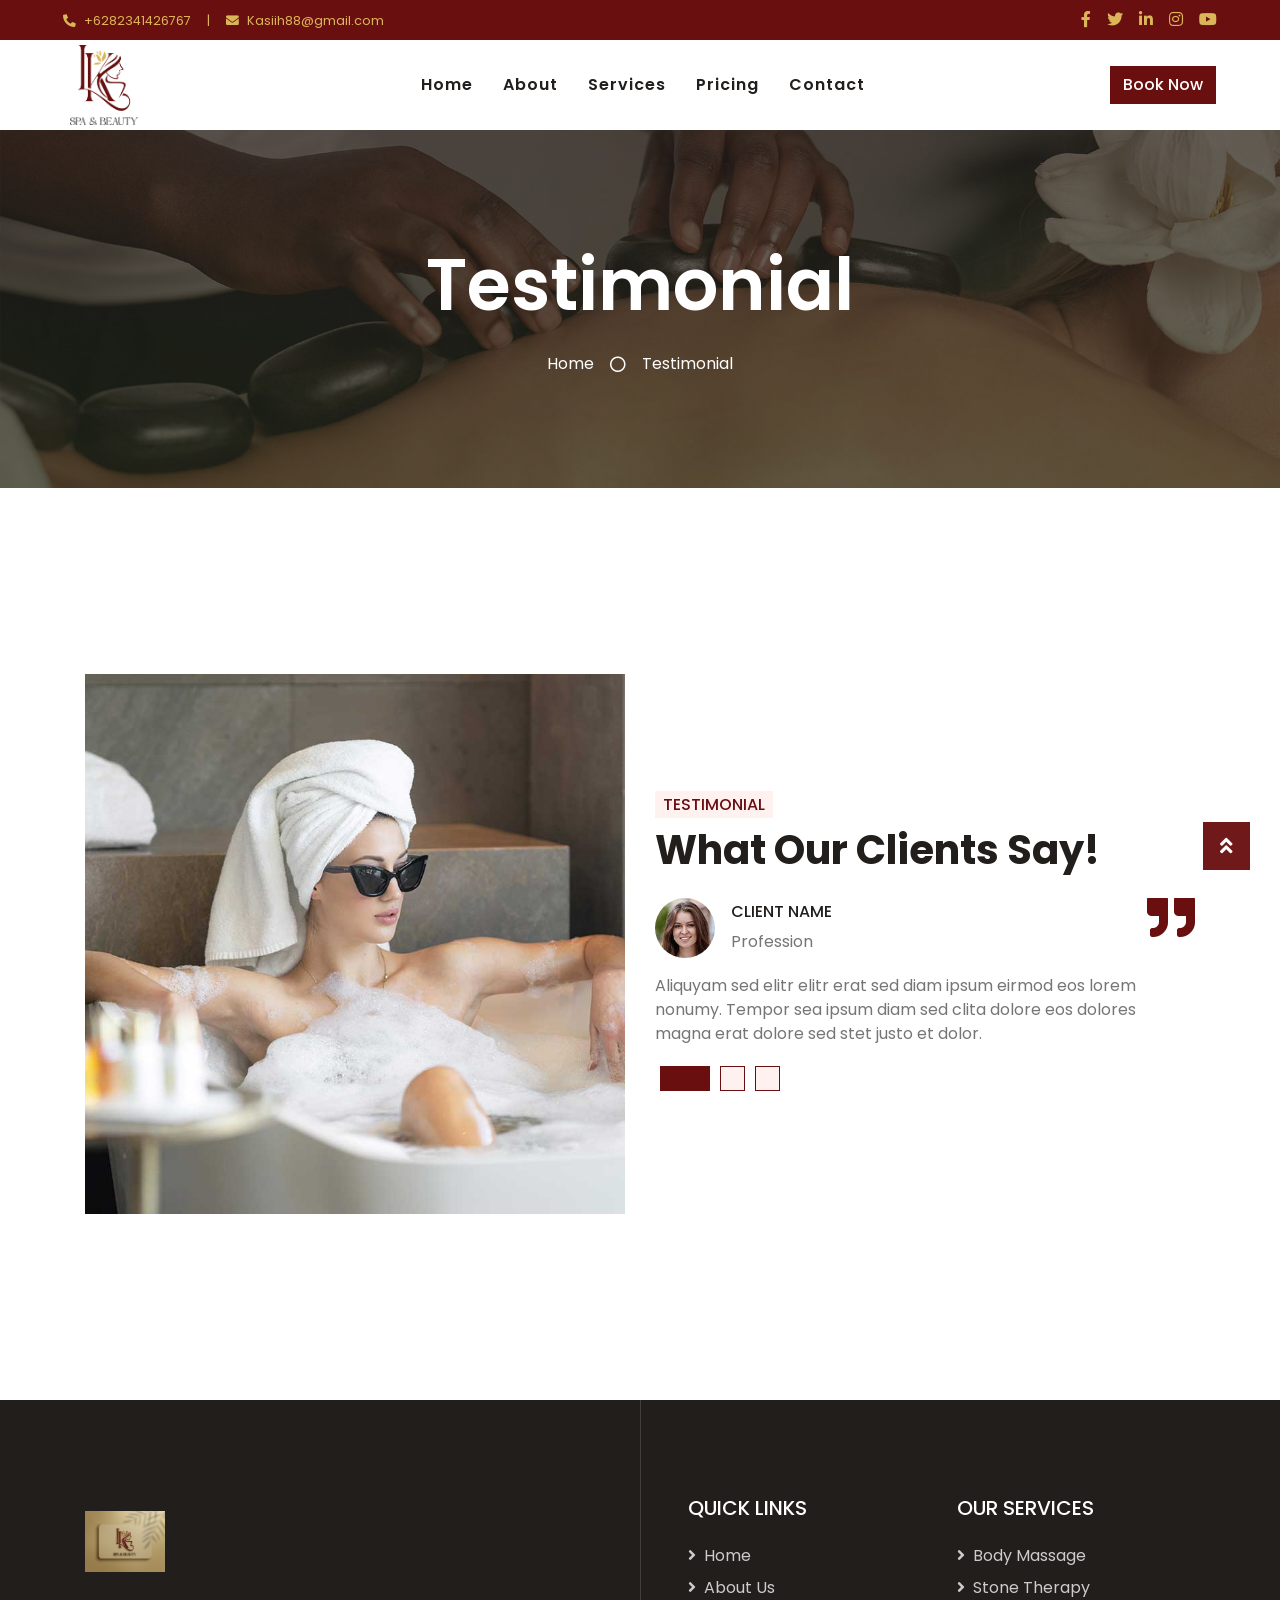
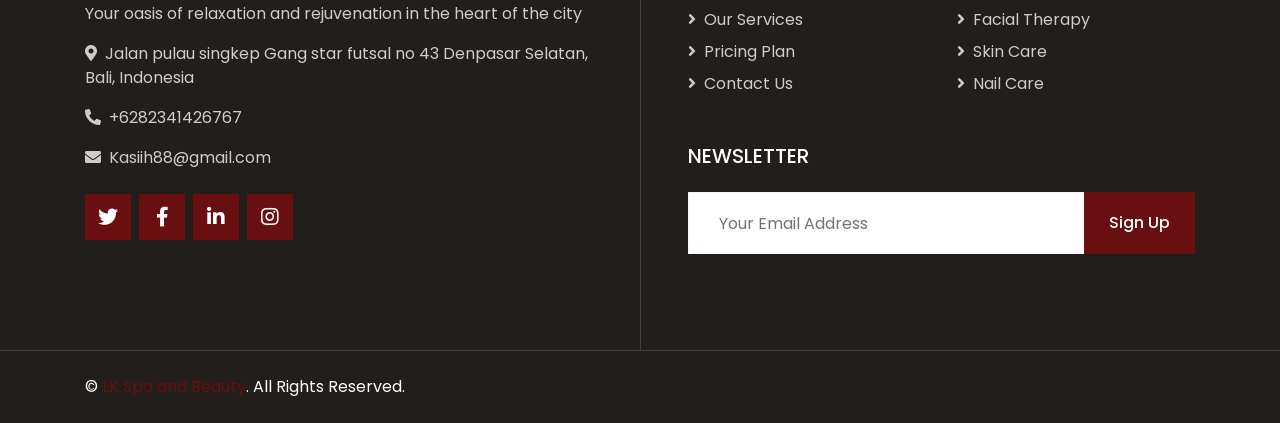
<file: testimonial.html>
<!DOCTYPE html>
<html lang="en">

<head>
    <meta charset="utf-8">
    <title>LK - Spa & Beauty</title>
    <meta content="width=device-width, initial-scale=1.0" name="viewport">
    <meta content="Free HTML Templates" name="keywords">
    <meta content="Free HTML Templates" name="description">

    <!-- Favicon -->
    <link href="img/favicon.ico" rel="icon">

    <!-- Google Web Fonts -->
    <link rel="preconnect" href="https://fonts.gstatic.com">
    <link href="https://fonts.googleapis.com/css2?family=Poppins:wght@400;500;600;700&display=swap" rel="stylesheet">

    <!-- Font Awesome -->
    <link href="https://cdnjs.cloudflare.com/ajax/libs/font-awesome/5.10.0/css/all.min.css" rel="stylesheet">

    <!-- Libraries Stylesheet -->
    <link href="lib/animate/animate.min.css" rel="stylesheet">
    <link href="lib/owlcarousel/assets/owl.carousel.min.css" rel="stylesheet">
    <link href="lib/tempusdominus/css/tempusdominus-bootstrap-4.min.css" rel="stylesheet" />

    <!-- Customized Bootstrap Stylesheet -->
    <link href="css/style.css" rel="stylesheet">
</head>

<body>
   <!-- Topbar Start -->
   <div class="container-fluid bg-red text-gold d-none d-lg-block">
    <div class="row py-2 px-lg-5">
        <div class="col-lg-6 text-left mb-2 mb-lg-0">
            <div class="d-inline-flex align-items-center">
                <small><i class="fa fa-phone-alt mr-2"></i>+6282341426767</small>
                <small class="px-3">|</small>
                <small><i class="fa fa-envelope mr-2"></i>Kasiih88@gmail.com</small>
            </div>
        </div>
        <div class="col-lg-6 text-right">
            <div class="d-inline-flex align-items-center">
                <a class="text-gold px-2" href="">
                    <i class="fab fa-facebook-f"></i>
                </a>
                <a class="text-gold px-2" href="">
                    <i class="fab fa-twitter"></i>
                </a>
                <a class="text-gold px-2" href="">
                    <i class="fab fa-linkedin-in"></i>
                </a>
                <a class="text-gold px-2" href="">
                    <i class="fab fa-instagram"></i>
                </a>
                <a class="text-gold pl-2" href="">
                    <i class="fab fa-youtube"></i>
                </a>
            </div>
        </div>
    </div>
</div>
<!-- Topbar End -->


    <!-- Navbar Start -->
    <div class="container-fluid p-0">
        <nav class="navbar navbar-expand-lg bg-white navbar-light py-3 py-lg-0 px-lg-5">
            <a href="index.html" class="navbar-brand ml-lg-3">
                <h1 class="m-0 text-primary">
                    <!-- <span class="text-dark">SPA</span> Center -->
                    <img src="img/logo.png" alt="Logo"/>
                </h1>
            </a>
            <button type="button" class="navbar-toggler" data-toggle="collapse" data-target="#navbarCollapse">
                <span class="navbar-toggler-icon"></span>
            </button>
            <div class="collapse navbar-collapse justify-content-between px-lg-3" id="navbarCollapse">
                <div class="navbar-nav m-auto py-0">
                    <a href="index.html" class="nav-item nav-link">Home</a>
                    <a href="about.html" class="nav-item nav-link">About</a>
                    <a href="service.html" class="nav-item nav-link">Services</a>
                    <a href="price.html" class="nav-item nav-link">Pricing</a>
                    <!-- <div class="nav-item dropdown">
                        <a href="#" class="nav-link dropdown-toggle active" data-toggle="dropdown">Pages</a>
                        <div class="dropdown-menu rounded-0 m-0">
                            <a href="appointment.html" class="dropdown-item">Appointment</a>
                            <a href="opening.html" class="dropdown-item">Open Hours</a>
                            <a href="team.html" class="dropdown-item">Our Team</a>
                            <a href="testimonial.html" class="dropdown-item active">Testimonial</a>
                        </div>
                    </div> -->
                    <a href="contact.html" class="nav-item nav-link">Contact</a>
                </div>
                <a href="appointment.html" class="btn btn-primary d-none d-lg-block">Book Now</a>
            </div>
        </nav>
    </div>
    <!-- Navbar End -->


    <!-- Header Start -->
    <div class="jumbotron jumbotron-fluid bg-jumbotron" style="margin-bottom: 90px;">
        <div class="container text-center py-5">
            <h3 class="text-white display-3 mb-4">Testimonial</h3>
            <div class="d-inline-flex align-items-center text-white">
                <p class="m-0"><a class="text-white" href="">Home</a></p>
                <i class="far fa-circle px-3"></i>
                <p class="m-0">Testimonial</p>
            </div>
        </div>
    </div>
    <!-- Header End -->


    <!-- Testimonial Start -->
    <div class="container-fluid py-5">
        <div class="container py-5">
            <div class="row align-items-center">
                <div class="col-lg-6 pb-5 pb-lg-0">
                    <img class="img-fluid w-100" src="img/testimonial.jpg" alt="">
                </div>
                <div class="col-lg-6">
                    <h6 class="d-inline-block text-primary text-uppercase bg-light py-1 px-2">Testimonial</h6>
                    <h1 class="mb-4">What Our Clients Say!</h1>
                    <div class="owl-carousel testimonial-carousel">
                        <div class="position-relative">
                            <i class="fa fa-3x fa-quote-right text-primary position-absolute" style="top: -6px; right: 0;"></i>
                            <div class="d-flex align-items-center mb-3">
                                <img class="img-fluid rounded-circle" src="img/testimonial-1.jpg" style="width: 60px; height: 60px;" alt="">
                                <div class="ml-3">
                                    <h6 class="text-uppercase">Client Name</h6>
                                    <span>Profession</span>
                                </div>
                            </div>
                            <p class="m-0">Aliquyam sed elitr elitr erat sed diam ipsum eirmod eos lorem nonumy. Tempor sea ipsum diam  sed clita dolore eos dolores magna erat dolore sed stet justo et dolor.</p>
                        </div>
                        <div class="position-relative">
                            <i class="fa fa-3x fa-quote-right text-primary position-absolute" style="top: -6px; right: 0;"></i>
                            <div class="d-flex align-items-center mb-3">
                                <img class="img-fluid rounded-circle" src="img/testimonial-2.jpg" style="width: 60px; height: 60px;" alt="">
                                <div class="ml-3">
                                    <h6 class="text-uppercase">Client Name</h6>
                                    <span>Profession</span>
                                </div>
                            </div>
                            <p class="m-0">Aliquyam sed elitr elitr erat sed diam ipsum eirmod eos lorem nonumy. Tempor sea ipsum diam  sed clita dolore eos dolores magna erat dolore sed stet justo et dolor.</p>
                        </div>
                        <div class="position-relative">
                            <i class="fa fa-3x fa-quote-right text-primary position-absolute" style="top: -6px; right: 0;"></i>
                            <div class="d-flex align-items-center mb-3">
                                <img class="img-fluid rounded-circle" src="img/testimonial-3.jpg" style="width: 60px; height: 60px;" alt="">
                                <div class="ml-3">
                                    <h6 class="text-uppercase">Client Name</h6>
                                    <span>Profession</span>
                                </div>
                            </div>
                            <p class="m-0">Aliquyam sed elitr elitr erat sed diam ipsum eirmod eos lorem nonumy. Tempor sea ipsum diam  sed clita dolore eos dolores magna erat dolore sed stet justo et dolor.</p>
                        </div>
                    </div>
                </div>
            </div>
        </div>
    </div>
    <!-- Testimonial End -->


    <!-- Footer Start -->
    <div class="footer container-fluid position-relative bg-dark py-5" style="margin-top: 90px;">
        <div class="container pt-5">
            <div class="row">
                <div class="col-lg-6 pr-lg-5 mb-5">
                    <a href="index.html" class="navbar-brand">
                        <h1 class="mb-3 text-white">
                            <img class="logo" src="img/mockup_logo.png" alt="Logo"/>
                        </h1>
                    </a>
                    <p>Your oasis of relaxation and rejuvenation in the heart of the city</p>
                    <p><i class="fa fa-map-marker-alt mr-2"></i>Jalan pulau singkep
                        Gang star futsal no 43
                        Denpasar Selatan,
                        Bali, Indonesia</p>
                    <p><i class="fa fa-phone-alt mr-2"></i>+6282341426767</p>
                    <p><i class="fa fa-envelope mr-2"></i>Kasiih88@gmail.com</p>
                    <div class="d-flex justify-content-start mt-4">
                        <a class="btn btn-lg btn-primary btn-lg-square mr-2" href="#"><i class="fab fa-twitter"></i></a>
                        <a class="btn btn-lg btn-primary btn-lg-square mr-2" href="#"><i class="fab fa-facebook-f"></i></a>
                        <a class="btn btn-lg btn-primary btn-lg-square mr-2" href="#"><i class="fab fa-linkedin-in"></i></a>
                        <a class="btn btn-lg btn-primary btn-lg-square" href="#"><i class="fab fa-instagram"></i></a>
                    </div>
                </div>
                <div class="col-lg-6 pl-lg-5">
                    <div class="row">
                        <div class="col-sm-6 mb-5">
                            <h5 class="text-white text-uppercase mb-4">Quick Links</h5>
                            <div class="d-flex flex-column justify-content-start">
                                <a class="text-white-50 mb-2" href="#"><i class="fa fa-angle-right mr-2"></i>Home</a>
                                <a class="text-white-50 mb-2" href="#"><i class="fa fa-angle-right mr-2"></i>About Us</a>
                                <a class="text-white-50 mb-2" href="#"><i class="fa fa-angle-right mr-2"></i>Our Services</a>
                                <a class="text-white-50 mb-2" href="#"><i class="fa fa-angle-right mr-2"></i>Pricing Plan</a>
                                <a class="text-white-50" href="#"><i class="fa fa-angle-right mr-2"></i>Contact Us</a>
                            </div>
                        </div>
                        <div class="col-sm-6 mb-5">
                            <h5 class="text-white text-uppercase mb-4">Our Services</h5>
                            <div class="d-flex flex-column justify-content-start">
                                <a class="text-white-50 mb-2" href="#"><i class="fa fa-angle-right mr-2"></i>Body Massage</a>
                                <a class="text-white-50 mb-2" href="#"><i class="fa fa-angle-right mr-2"></i>Stone Therapy</a>
                                <a class="text-white-50 mb-2" href="#"><i class="fa fa-angle-right mr-2"></i>Facial Therapy</a>
                                <a class="text-white-50 mb-2" href="#"><i class="fa fa-angle-right mr-2"></i>Skin Care</a>
                                <a class="text-white-50" href="#"><i class="fa fa-angle-right mr-2"></i>Nail Care</a>
                            </div>
                        </div>
                        <div class="col-sm-12 mb-5">
                            <h5 class="text-white text-uppercase mb-4">Newsletter</h5>
                            <div class="w-100">
                                <div class="input-group">
                                    <input type="text" class="form-control border-light" style="padding: 30px;" placeholder="Your Email Address">
                                    <div class="input-group-append">
                                        <button class="btn btn-primary px-4">Sign Up</button>
                                    </div>
                                </div>
                            </div>
                        </div>
                    </div>
                </div>
            </div>
        </div>
    </div>
    <div class="container-fluid bg-dark text-light border-top py-4" style="border-color: rgba(256, 256, 256, .15) !important;">
        <div class="container">
            <div class="row">
                <div class="col-md-6 text-center text-md-left mb-3 mb-md-0">
                    <p class="m-0 text-white">&copy; <a href="#">LK Spa and Beauty</a>. All Rights Reserved.</p>
                </div>
                <div class="col-md-6 text-center text-md-right">
                    <!-- <p class="m-0 text-white">Designed by <a href="https://htmlcodex.com">HTML Codex</a></p> -->
                </div>
            </div>
        </div>
    </div>
    <!-- Footer End -->


    <!-- Back to Top -->
    <a href="#" class="btn btn-lg btn-primary back-to-top"><i class="fa fa-angle-double-up"></i></a>


    <!-- JavaScript Libraries -->
    <script src="https://code.jquery.com/jquery-3.4.1.min.js"></script>
    <script src="https://stackpath.bootstrapcdn.com/bootstrap/4.4.1/js/bootstrap.bundle.min.js"></script>
    <script src="lib/easing/easing.min.js"></script>
    <script src="lib/waypoints/waypoints.min.js"></script>
    <script src="lib/counterup/counterup.min.js"></script>
    <script src="lib/owlcarousel/owl.carousel.min.js"></script>
    <script src="lib/tempusdominus/js/moment.min.js"></script>
    <script src="lib/tempusdominus/js/moment-timezone.min.js"></script>
    <script src="lib/tempusdominus/js/tempusdominus-bootstrap-4.min.js"></script>

    <!-- Contact Javascript File -->
    <script src="mail/jqBootstrapValidation.min.js"></script>
    <script src="mail/contact.js"></script>

    <!-- Template Javascript -->
    <script src="js/main.js"></script>
</body>

</html>
</file>
<file: css/style.css>
/******* Bootstrap Theming ********/
/*!
 * Bootstrap v4.5.3 (https://getbootstrap.com/)
 * Copyright 2011-2020 The Bootstrap Authors
 * Copyright 2011-2020 Twitter, Inc.
 * Licensed under MIT (https://github.com/twbs/bootstrap/blob/main/LICENSE)
 */
:root {
  --blue: #007bff;
  --indigo: #6610f2;
  --purple: #6f42c1;
  --pink: #e83e8c;
  --red: #dc3545;
  --orange: #fd7e14;
  --yellow: #ffc107;
  --green: #28a745;
  --teal: #20c997;
  --cyan: #17a2b8;
  --white: #fff;
  --gray: #6c757d;
  --gray-dark: #343a40;
  --primary: #690F10;
  --secondary: #6EBBF6;
  --success: #28a745;
  --info: #17a2b8;
  --warning: #ffc107;
  --danger: #dc3545;
  --light: #FEF1EF;
  --dark: #211E1C;
  --breakpoint-xs: 0;
  --breakpoint-sm: 576px;
  --breakpoint-md: 768px;
  --breakpoint-lg: 992px;
  --breakpoint-xl: 1200px;
  --font-family-sans-serif: "Poppins", sans-serif;
  --font-family-monospace: SFMono-Regular, Menlo, Monaco, Consolas, "Liberation Mono", "Courier New", monospace;
}

*,
*::before,
*::after {
  box-sizing: border-box;
}

html {
  font-family: sans-serif;
  line-height: 1.15;
  -webkit-text-size-adjust: 100%;
  -webkit-tap-highlight-color: rgba(0, 0, 0, 0);
}

article, aside, figcaption, figure, footer, header, hgroup, main, nav, section {
  display: block;
}

body {
  margin: 0;
  font-family: "Poppins", sans-serif;
  font-size: 1rem;
  font-weight: 400;
  line-height: 1.5;
  color: #757575;
  text-align: left;
  background-color: #fff;
}

[tabindex="-1"]:focus:not(:focus-visible) {
  outline: 0 !important;
}

hr {
  box-sizing: content-box;
  height: 0;
  overflow: visible;
}

h1, h2, h3, h4, h5, h6 {
  margin-top: 0;
  margin-bottom: 0.5rem;
}

p {
  margin-top: 0;
  margin-bottom: 1rem;
}

abbr[title],
abbr[data-original-title] {
  text-decoration: underline;
  text-decoration: underline dotted;
  cursor: help;
  border-bottom: 0;
  text-decoration-skip-ink: none;
}

address {
  margin-bottom: 1rem;
  font-style: normal;
  line-height: inherit;
}

ol,
ul,
dl {
  margin-top: 0;
  margin-bottom: 1rem;
}

ol ol,
ul ul,
ol ul,
ul ol {
  margin-bottom: 0;
}

dt {
  font-weight: 700;
}

dd {
  margin-bottom: .5rem;
  margin-left: 0;
}

blockquote {
  margin: 0 0 1rem;
}

b,
strong {
  font-weight: bolder;
}

small {
  font-size: 80%;
}

sub,
sup {
  position: relative;
  font-size: 75%;
  line-height: 0;
  vertical-align: baseline;
}

sub {
  bottom: -.25em;
}

sup {
  top: -.5em;
}

a {
  color: #690F10;
  text-decoration: none;
  background-color: transparent;
}

a:hover {
  color: #ffffff;
  text-decoration: underline;
}

a:not([href]):not([class]) {
  color: inherit;
  text-decoration: none;
}

a:not([href]):not([class]):hover {
  color: inherit;
  text-decoration: none;
}

pre,
code,
kbd,
samp {
  font-family: SFMono-Regular, Menlo, Monaco, Consolas, "Liberation Mono", "Courier New", monospace;
  font-size: 1em;
}

pre {
  margin-top: 0;
  margin-bottom: 1rem;
  overflow: auto;
  -ms-overflow-style: scrollbar;
}

figure {
  margin: 0 0 1rem;
}

img {
  vertical-align: middle;
  border-style: none;
}

svg {
  overflow: hidden;
  vertical-align: middle;
}

table {
  border-collapse: collapse;
}

caption {
  padding-top: 0.75rem;
  padding-bottom: 0.75rem;
  color: #6c757d;
  text-align: left;
  caption-side: bottom;
}

th {
  text-align: inherit;
  text-align: -webkit-match-parent;
}

label {
  display: inline-block;
  margin-bottom: 0.5rem;
}

button {
  border-radius: 0;
}

button:focus {
  outline: 1px dotted;
  outline: 5px auto -webkit-focus-ring-color;
}

input,
button,
select,
optgroup,
textarea {
  margin: 0;
  font-family: inherit;
  font-size: inherit;
  line-height: inherit;
}

button,
input {
  overflow: visible;
}

button,
select {
  text-transform: none;
}

[role="button"] {
  cursor: pointer;
}

select {
  word-wrap: normal;
}

button,
[type="button"],
[type="reset"],
[type="submit"] {
  -webkit-appearance: button;
}

button:not(:disabled),
[type="button"]:not(:disabled),
[type="reset"]:not(:disabled),
[type="submit"]:not(:disabled) {
  cursor: pointer;
}

button::-moz-focus-inner,
[type="button"]::-moz-focus-inner,
[type="reset"]::-moz-focus-inner,
[type="submit"]::-moz-focus-inner {
  padding: 0;
  border-style: none;
}

input[type="radio"],
input[type="checkbox"] {
  box-sizing: border-box;
  padding: 0;
}

textarea {
  overflow: auto;
  resize: vertical;
}

fieldset {
  min-width: 0;
  padding: 0;
  margin: 0;
  border: 0;
}

legend {
  display: block;
  width: 100%;
  max-width: 100%;
  padding: 0;
  margin-bottom: .5rem;
  font-size: 1.5rem;
  line-height: inherit;
  color: inherit;
  white-space: normal;
}

@media (max-width: 1200px) {
  legend {
    font-size: calc(1.275rem + 0.3vw) ;
  }
}

progress {
  vertical-align: baseline;
}

[type="number"]::-webkit-inner-spin-button,
[type="number"]::-webkit-outer-spin-button {
  height: auto;
}

[type="search"] {
  outline-offset: -2px;
  -webkit-appearance: none;
}

[type="search"]::-webkit-search-decoration {
  -webkit-appearance: none;
}

::-webkit-file-upload-button {
  font: inherit;
  -webkit-appearance: button;
}

output {
  display: inline-block;
}

summary {
  display: list-item;
  cursor: pointer;
}

template {
  display: none;
}

[hidden] {
  display: none !important;
}

h1, h2, h3, h4, h5, h6,
.h1, .h2, .h3, .h4, .h5, .h6 {
  margin-bottom: 0.5rem;
  font-weight: 500;
  line-height: 1.2;
  color: #211E1C;
}

h1, .h1 {
  font-size: 2.5rem;
}

@media (max-width: 1200px) {
  h1, .h1 {
    font-size: calc(1.375rem + 1.5vw) ;
  }
}

h2, .h2 {
  font-size: 2rem;
}

@media (max-width: 1200px) {
  h2, .h2 {
    font-size: calc(1.325rem + 0.9vw) ;
  }
}

h3, .h3 {
  font-size: 1.75rem;
}

@media (max-width: 1200px) {
  h3, .h3 {
    font-size: calc(1.3rem + 0.6vw) ;
  }
}

h4, .h4 {
  font-size: 1.5rem;
}

@media (max-width: 1200px) {
  h4, .h4 {
    font-size: calc(1.275rem + 0.3vw) ;
  }
}

h5, .h5 {
  font-size: 1.25rem;
}

h6, .h6 {
  font-size: 1rem;
}

.lead {
  font-size: 1.25rem;
  font-weight: 300;
}

.display-1 {
  font-size: 6rem;
  font-weight: 300;
  line-height: 1.2;
}

@media (max-width: 1200px) {
  .display-1 {
    font-size: calc(1.725rem + 5.7vw) ;
  }
}

.display-2 {
  font-size: 5.5rem;
  font-weight: 300;
  line-height: 1.2;
}

@media (max-width: 1200px) {
  .display-2 {
    font-size: calc(1.675rem + 5.1vw) ;
  }
}

.display-3 {
  font-size: 4.5rem;
  font-weight: 300;
  line-height: 1.2;
}

@media (max-width: 1200px) {
  .display-3 {
    font-size: calc(1.575rem + 3.9vw) ;
  }
}

.display-4 {
  font-size: 2.5rem;
  font-weight: 300;
  line-height: 1.2;
}

@media (max-width: 1200px) {
  .display-4 {
    font-size: calc(1.475rem + 2.7vw) ;
  }
}

hr {
  margin-top: 1rem;
  margin-bottom: 1rem;
  border: 0;
  border-top: 1px solid rgba(0, 0, 0, 0.1);
}

small,
.small {
  font-size: 80%;
  font-weight: 400;
}

mark,
.mark {
  padding: 0.2em;
  background-color: #fcf8e3;
}

.list-unstyled {
  padding-left: 0;
  list-style: none;
}

.list-inline {
  padding-left: 0;
  list-style: none;
}

.list-inline-item {
  display: inline-block;
}

.list-inline-item:not(:last-child) {
  margin-right: 0.5rem;
}

.initialism {
  font-size: 90%;
  text-transform: uppercase;
}

.blockquote {
  margin-bottom: 1rem;
  font-size: 1.25rem;
}

.blockquote-footer {
  display: block;
  font-size: 80%;
  color: #6c757d;
}

.blockquote-footer::before {
  content: "\2014\00A0";
}

.img-fluid {
  max-width: 100%;
  height: auto;
}

.img-thumbnail {
  padding: 0.25rem;
  background-color: #fff;
  border: 1px solid #dee2e6;
  max-width: 100%;
  height: auto;
}

.figure {
  display: inline-block;
}

.figure-img {
  margin-bottom: 0.5rem;
  line-height: 1;
}

.figure-caption {
  font-size: 90%;
  color: #6c757d;
}

code {
  font-size: 87.5%;
  color: #e83e8c;
  word-wrap: break-word;
}

a > code {
  color: inherit;
}

kbd {
  padding: 0.2rem 0.4rem;
  font-size: 87.5%;
  color: #fff;
  background-color: #212529;
}

kbd kbd {
  padding: 0;
  font-size: 100%;
  font-weight: 700;
}

pre {
  display: block;
  font-size: 87.5%;
  color: #212529;
}

pre code {
  font-size: inherit;
  color: inherit;
  word-break: normal;
}

.pre-scrollable {
  max-height: 340px;
  overflow-y: scroll;
}

.container,
.container-fluid,
.container-sm,
.container-md,
.container-lg,
.container-xl {
  width: 100%;
  padding-right: 15px;
  padding-left: 15px;
  margin-right: auto;
  margin-left: auto;
}

@media (min-width: 576px) {
  .container, .container-sm {
    max-width: 540px;
  }
}

@media (min-width: 768px) {
  .container, .container-sm, .container-md {
    max-width: 720px;
  }
}

@media (min-width: 992px) {
  .container, .container-sm, .container-md, .container-lg {
    max-width: 960px;
  }
}

@media (min-width: 1200px) {
  .container, .container-sm, .container-md, .container-lg, .container-xl {
    max-width: 1140px;
  }
}

.row {
  display: flex;
  flex-wrap: wrap;
  margin-right: -15px;
  margin-left: -15px;
}

.no-gutters {
  margin-right: 0;
  margin-left: 0;
}

.no-gutters > .col,
.no-gutters > [class*="col-"] {
  padding-right: 0;
  padding-left: 0;
}

.col-1, .col-2, .col-3, .col-4, .col-5, .col-6, .col-7, .col-8, .col-9, .col-10, .col-11, .col-12, .col,
.col-auto, .col-sm-1, .col-sm-2, .col-sm-3, .col-sm-4, .col-sm-5, .col-sm-6, .col-sm-7, .col-sm-8, .col-sm-9, .col-sm-10, .col-sm-11, .col-sm-12, .col-sm,
.col-sm-auto, .col-md-1, .col-md-2, .col-md-3, .col-md-4, .col-md-5, .col-md-6, .col-md-7, .col-md-8, .col-md-9, .col-md-10, .col-md-11, .col-md-12, .col-md,
.col-md-auto, .col-lg-1, .col-lg-2, .col-lg-3, .col-lg-4, .col-lg-5, .col-lg-6, .col-lg-7, .col-lg-8, .col-lg-9, .col-lg-10, .col-lg-11, .col-lg-12, .col-lg,
.col-lg-auto, .col-xl-1, .col-xl-2, .col-xl-3, .col-xl-4, .col-xl-5, .col-xl-6, .col-xl-7, .col-xl-8, .col-xl-9, .col-xl-10, .col-xl-11, .col-xl-12, .col-xl,
.col-xl-auto {
  position: relative;
  width: 100%;
  padding-right: 15px;
  padding-left: 15px;
}

.col {
  flex-basis: 0;
  flex-grow: 1;
  max-width: 100%;
}

.row-cols-1 > * {
  flex: 0 0 100%;
  max-width: 100%;
}

.row-cols-2 > * {
  flex: 0 0 50%;
  max-width: 50%;
}

.row-cols-3 > * {
  flex: 0 0 33.33333%;
  max-width: 33.33333%;
}

.row-cols-4 > * {
  flex: 0 0 25%;
  max-width: 25%;
}

.row-cols-5 > * {
  flex: 0 0 20%;
  max-width: 20%;
}

.row-cols-6 > * {
  flex: 0 0 16.66667%;
  max-width: 16.66667%;
}

.col-auto {
  flex: 0 0 auto;
  width: auto;
  max-width: 100%;
}

.col-1 {
  flex: 0 0 8.33333%;
  max-width: 8.33333%;
}

.col-2 {
  flex: 0 0 16.66667%;
  max-width: 16.66667%;
}

.col-3 {
  flex: 0 0 25%;
  max-width: 25%;
}

.col-4 {
  flex: 0 0 33.33333%;
  max-width: 33.33333%;
}

.col-5 {
  flex: 0 0 41.66667%;
  max-width: 41.66667%;
}

.col-6 {
  flex: 0 0 50%;
  max-width: 50%;
}

.col-7 {
  flex: 0 0 58.33333%;
  max-width: 58.33333%;
}

.col-8 {
  flex: 0 0 66.66667%;
  max-width: 66.66667%;
}

.col-9 {
  flex: 0 0 75%;
  max-width: 75%;
}

.col-10 {
  flex: 0 0 83.33333%;
  max-width: 83.33333%;
}

.col-11 {
  flex: 0 0 91.66667%;
  max-width: 91.66667%;
}

.col-12 {
  flex: 0 0 100%;
  max-width: 100%;
}

.order-first {
  order: -1;
}

.order-last {
  order: 13;
}

.order-0 {
  order: 0;
}

.order-1 {
  order: 1;
}

.order-2 {
  order: 2;
}

.order-3 {
  order: 3;
}

.order-4 {
  order: 4;
}

.order-5 {
  order: 5;
}

.order-6 {
  order: 6;
}

.order-7 {
  order: 7;
}

.order-8 {
  order: 8;
}

.order-9 {
  order: 9;
}

.order-10 {
  order: 10;
}

.order-11 {
  order: 11;
}

.order-12 {
  order: 12;
}

.offset-1 {
  margin-left: 8.33333%;
}

.offset-2 {
  margin-left: 16.66667%;
}

.offset-3 {
  margin-left: 25%;
}

.offset-4 {
  margin-left: 33.33333%;
}

.offset-5 {
  margin-left: 41.66667%;
}

.offset-6 {
  margin-left: 50%;
}

.offset-7 {
  margin-left: 58.33333%;
}

.offset-8 {
  margin-left: 66.66667%;
}

.offset-9 {
  margin-left: 75%;
}

.offset-10 {
  margin-left: 83.33333%;
}

.offset-11 {
  margin-left: 91.66667%;
}

@media (min-width: 576px) {
  .col-sm {
    flex-basis: 0;
    flex-grow: 1;
    max-width: 100%;
  }
  .row-cols-sm-1 > * {
    flex: 0 0 100%;
    max-width: 100%;
  }
  .row-cols-sm-2 > * {
    flex: 0 0 50%;
    max-width: 50%;
  }
  .row-cols-sm-3 > * {
    flex: 0 0 33.33333%;
    max-width: 33.33333%;
  }
  .row-cols-sm-4 > * {
    flex: 0 0 25%;
    max-width: 25%;
  }
  .row-cols-sm-5 > * {
    flex: 0 0 20%;
    max-width: 20%;
  }
  .row-cols-sm-6 > * {
    flex: 0 0 16.66667%;
    max-width: 16.66667%;
  }
  .col-sm-auto {
    flex: 0 0 auto;
    width: auto;
    max-width: 100%;
  }
  .col-sm-1 {
    flex: 0 0 8.33333%;
    max-width: 8.33333%;
  }
  .col-sm-2 {
    flex: 0 0 16.66667%;
    max-width: 16.66667%;
  }
  .col-sm-3 {
    flex: 0 0 25%;
    max-width: 25%;
  }
  .col-sm-4 {
    flex: 0 0 33.33333%;
    max-width: 33.33333%;
  }
  .col-sm-5 {
    flex: 0 0 41.66667%;
    max-width: 41.66667%;
  }
  .col-sm-6 {
    flex: 0 0 50%;
    max-width: 50%;
  }
  .col-sm-7 {
    flex: 0 0 58.33333%;
    max-width: 58.33333%;
  }
  .col-sm-8 {
    flex: 0 0 66.66667%;
    max-width: 66.66667%;
  }
  .col-sm-9 {
    flex: 0 0 75%;
    max-width: 75%;
  }
  .col-sm-10 {
    flex: 0 0 83.33333%;
    max-width: 83.33333%;
  }
  .col-sm-11 {
    flex: 0 0 91.66667%;
    max-width: 91.66667%;
  }
  .col-sm-12 {
    flex: 0 0 100%;
    max-width: 100%;
  }
  .order-sm-first {
    order: -1;
  }
  .order-sm-last {
    order: 13;
  }
  .order-sm-0 {
    order: 0;
  }
  .order-sm-1 {
    order: 1;
  }
  .order-sm-2 {
    order: 2;
  }
  .order-sm-3 {
    order: 3;
  }
  .order-sm-4 {
    order: 4;
  }
  .order-sm-5 {
    order: 5;
  }
  .order-sm-6 {
    order: 6;
  }
  .order-sm-7 {
    order: 7;
  }
  .order-sm-8 {
    order: 8;
  }
  .order-sm-9 {
    order: 9;
  }
  .order-sm-10 {
    order: 10;
  }
  .order-sm-11 {
    order: 11;
  }
  .order-sm-12 {
    order: 12;
  }
  .offset-sm-0 {
    margin-left: 0;
  }
  .offset-sm-1 {
    margin-left: 8.33333%;
  }
  .offset-sm-2 {
    margin-left: 16.66667%;
  }
  .offset-sm-3 {
    margin-left: 25%;
  }
  .offset-sm-4 {
    margin-left: 33.33333%;
  }
  .offset-sm-5 {
    margin-left: 41.66667%;
  }
  .offset-sm-6 {
    margin-left: 50%;
  }
  .offset-sm-7 {
    margin-left: 58.33333%;
  }
  .offset-sm-8 {
    margin-left: 66.66667%;
  }
  .offset-sm-9 {
    margin-left: 75%;
  }
  .offset-sm-10 {
    margin-left: 83.33333%;
  }
  .offset-sm-11 {
    margin-left: 91.66667%;
  }
}

@media (min-width: 768px) {
  .col-md {
    flex-basis: 0;
    flex-grow: 1;
    max-width: 100%;
  }
  .row-cols-md-1 > * {
    flex: 0 0 100%;
    max-width: 100%;
  }
  .row-cols-md-2 > * {
    flex: 0 0 50%;
    max-width: 50%;
  }
  .row-cols-md-3 > * {
    flex: 0 0 33.33333%;
    max-width: 33.33333%;
  }
  .row-cols-md-4 > * {
    flex: 0 0 25%;
    max-width: 25%;
  }
  .row-cols-md-5 > * {
    flex: 0 0 20%;
    max-width: 20%;
  }
  .row-cols-md-6 > * {
    flex: 0 0 16.66667%;
    max-width: 16.66667%;
  }
  .col-md-auto {
    flex: 0 0 auto;
    width: auto;
    max-width: 100%;
  }
  .col-md-1 {
    flex: 0 0 8.33333%;
    max-width: 8.33333%;
  }
  .col-md-2 {
    flex: 0 0 16.66667%;
    max-width: 16.66667%;
  }
  .col-md-3 {
    flex: 0 0 25%;
    max-width: 25%;
  }
  .col-md-4 {
    flex: 0 0 33.33333%;
    max-width: 33.33333%;
  }
  .col-md-5 {
    flex: 0 0 41.66667%;
    max-width: 41.66667%;
  }
  .col-md-6 {
    flex: 0 0 50%;
    max-width: 50%;
  }
  .col-md-7 {
    flex: 0 0 58.33333%;
    max-width: 58.33333%;
  }
  .col-md-8 {
    flex: 0 0 66.66667%;
    max-width: 66.66667%;
  }
  .col-md-9 {
    flex: 0 0 75%;
    max-width: 75%;
  }
  .col-md-10 {
    flex: 0 0 83.33333%;
    max-width: 83.33333%;
  }
  .col-md-11 {
    flex: 0 0 91.66667%;
    max-width: 91.66667%;
  }
  .col-md-12 {
    flex: 0 0 100%;
    max-width: 100%;
  }
  .order-md-first {
    order: -1;
  }
  .order-md-last {
    order: 13;
  }
  .order-md-0 {
    order: 0;
  }
  .order-md-1 {
    order: 1;
  }
  .order-md-2 {
    order: 2;
  }
  .order-md-3 {
    order: 3;
  }
  .order-md-4 {
    order: 4;
  }
  .order-md-5 {
    order: 5;
  }
  .order-md-6 {
    order: 6;
  }
  .order-md-7 {
    order: 7;
  }
  .order-md-8 {
    order: 8;
  }
  .order-md-9 {
    order: 9;
  }
  .order-md-10 {
    order: 10;
  }
  .order-md-11 {
    order: 11;
  }
  .order-md-12 {
    order: 12;
  }
  .offset-md-0 {
    margin-left: 0;
  }
  .offset-md-1 {
    margin-left: 8.33333%;
  }
  .offset-md-2 {
    margin-left: 16.66667%;
  }
  .offset-md-3 {
    margin-left: 25%;
  }
  .offset-md-4 {
    margin-left: 33.33333%;
  }
  .offset-md-5 {
    margin-left: 41.66667%;
  }
  .offset-md-6 {
    margin-left: 50%;
  }
  .offset-md-7 {
    margin-left: 58.33333%;
  }
  .offset-md-8 {
    margin-left: 66.66667%;
  }
  .offset-md-9 {
    margin-left: 75%;
  }
  .offset-md-10 {
    margin-left: 83.33333%;
  }
  .offset-md-11 {
    margin-left: 91.66667%;
  }
}

@media (min-width: 992px) {
  .col-lg {
    flex-basis: 0;
    flex-grow: 1;
    max-width: 100%;
  }
  .row-cols-lg-1 > * {
    flex: 0 0 100%;
    max-width: 100%;
  }
  .row-cols-lg-2 > * {
    flex: 0 0 50%;
    max-width: 50%;
  }
  .row-cols-lg-3 > * {
    flex: 0 0 33.33333%;
    max-width: 33.33333%;
  }
  .row-cols-lg-4 > * {
    flex: 0 0 25%;
    max-width: 25%;
  }
  .row-cols-lg-5 > * {
    flex: 0 0 20%;
    max-width: 20%;
  }
  .row-cols-lg-6 > * {
    flex: 0 0 16.66667%;
    max-width: 16.66667%;
  }
  .col-lg-auto {
    flex: 0 0 auto;
    width: auto;
    max-width: 100%;
  }
  .col-lg-1 {
    flex: 0 0 8.33333%;
    max-width: 8.33333%;
  }
  .col-lg-2 {
    flex: 0 0 16.66667%;
    max-width: 16.66667%;
  }
  .col-lg-3 {
    flex: 0 0 25%;
    max-width: 25%;
  }
  .col-lg-4 {
    flex: 0 0 33.33333%;
    max-width: 33.33333%;
  }
  .col-lg-5 {
    flex: 0 0 41.66667%;
    max-width: 41.66667%;
  }
  .col-lg-6 {
    flex: 0 0 50%;
    max-width: 50%;
  }
  .col-lg-7 {
    flex: 0 0 58.33333%;
    max-width: 58.33333%;
  }
  .col-lg-8 {
    flex: 0 0 66.66667%;
    max-width: 66.66667%;
  }
  .col-lg-9 {
    flex: 0 0 75%;
    max-width: 75%;
  }
  .col-lg-10 {
    flex: 0 0 83.33333%;
    max-width: 83.33333%;
  }
  .col-lg-11 {
    flex: 0 0 91.66667%;
    max-width: 91.66667%;
  }
  .col-lg-12 {
    flex: 0 0 100%;
    max-width: 100%;
  }
  .order-lg-first {
    order: -1;
  }
  .order-lg-last {
    order: 13;
  }
  .order-lg-0 {
    order: 0;
  }
  .order-lg-1 {
    order: 1;
  }
  .order-lg-2 {
    order: 2;
  }
  .order-lg-3 {
    order: 3;
  }
  .order-lg-4 {
    order: 4;
  }
  .order-lg-5 {
    order: 5;
  }
  .order-lg-6 {
    order: 6;
  }
  .order-lg-7 {
    order: 7;
  }
  .order-lg-8 {
    order: 8;
  }
  .order-lg-9 {
    order: 9;
  }
  .order-lg-10 {
    order: 10;
  }
  .order-lg-11 {
    order: 11;
  }
  .order-lg-12 {
    order: 12;
  }
  .offset-lg-0 {
    margin-left: 0;
  }
  .offset-lg-1 {
    margin-left: 8.33333%;
  }
  .offset-lg-2 {
    margin-left: 16.66667%;
  }
  .offset-lg-3 {
    margin-left: 25%;
  }
  .offset-lg-4 {
    margin-left: 33.33333%;
  }
  .offset-lg-5 {
    margin-left: 41.66667%;
  }
  .offset-lg-6 {
    margin-left: 50%;
  }
  .offset-lg-7 {
    margin-left: 58.33333%;
  }
  .offset-lg-8 {
    margin-left: 66.66667%;
  }
  .offset-lg-9 {
    margin-left: 75%;
  }
  .offset-lg-10 {
    margin-left: 83.33333%;
  }
  .offset-lg-11 {
    margin-left: 91.66667%;
  }
}

@media (min-width: 1200px) {
  .col-xl {
    flex-basis: 0;
    flex-grow: 1;
    max-width: 100%;
  }
  .row-cols-xl-1 > * {
    flex: 0 0 100%;
    max-width: 100%;
  }
  .row-cols-xl-2 > * {
    flex: 0 0 50%;
    max-width: 50%;
  }
  .row-cols-xl-3 > * {
    flex: 0 0 33.33333%;
    max-width: 33.33333%;
  }
  .row-cols-xl-4 > * {
    flex: 0 0 25%;
    max-width: 25%;
  }
  .row-cols-xl-5 > * {
    flex: 0 0 20%;
    max-width: 20%;
  }
  .row-cols-xl-6 > * {
    flex: 0 0 16.66667%;
    max-width: 16.66667%;
  }
  .col-xl-auto {
    flex: 0 0 auto;
    width: auto;
    max-width: 100%;
  }
  .col-xl-1 {
    flex: 0 0 8.33333%;
    max-width: 8.33333%;
  }
  .col-xl-2 {
    flex: 0 0 16.66667%;
    max-width: 16.66667%;
  }
  .col-xl-3 {
    flex: 0 0 25%;
    max-width: 25%;
  }
  .col-xl-4 {
    flex: 0 0 33.33333%;
    max-width: 33.33333%;
  }
  .col-xl-5 {
    flex: 0 0 41.66667%;
    max-width: 41.66667%;
  }
  .col-xl-6 {
    flex: 0 0 50%;
    max-width: 50%;
  }
  .col-xl-7 {
    flex: 0 0 58.33333%;
    max-width: 58.33333%;
  }
  .col-xl-8 {
    flex: 0 0 66.66667%;
    max-width: 66.66667%;
  }
  .col-xl-9 {
    flex: 0 0 75%;
    max-width: 75%;
  }
  .col-xl-10 {
    flex: 0 0 83.33333%;
    max-width: 83.33333%;
  }
  .col-xl-11 {
    flex: 0 0 91.66667%;
    max-width: 91.66667%;
  }
  .col-xl-12 {
    flex: 0 0 100%;
    max-width: 100%;
  }
  .order-xl-first {
    order: -1;
  }
  .order-xl-last {
    order: 13;
  }
  .order-xl-0 {
    order: 0;
  }
  .order-xl-1 {
    order: 1;
  }
  .order-xl-2 {
    order: 2;
  }
  .order-xl-3 {
    order: 3;
  }
  .order-xl-4 {
    order: 4;
  }
  .order-xl-5 {
    order: 5;
  }
  .order-xl-6 {
    order: 6;
  }
  .order-xl-7 {
    order: 7;
  }
  .order-xl-8 {
    order: 8;
  }
  .order-xl-9 {
    order: 9;
  }
  .order-xl-10 {
    order: 10;
  }
  .order-xl-11 {
    order: 11;
  }
  .order-xl-12 {
    order: 12;
  }
  .offset-xl-0 {
    margin-left: 0;
  }
  .offset-xl-1 {
    margin-left: 8.33333%;
  }
  .offset-xl-2 {
    margin-left: 16.66667%;
  }
  .offset-xl-3 {
    margin-left: 25%;
  }
  .offset-xl-4 {
    margin-left: 33.33333%;
  }
  .offset-xl-5 {
    margin-left: 41.66667%;
  }
  .offset-xl-6 {
    margin-left: 50%;
  }
  .offset-xl-7 {
    margin-left: 58.33333%;
  }
  .offset-xl-8 {
    margin-left: 66.66667%;
  }
  .offset-xl-9 {
    margin-left: 75%;
  }
  .offset-xl-10 {
    margin-left: 83.33333%;
  }
  .offset-xl-11 {
    margin-left: 91.66667%;
  }
}

.table {
  width: 100%;
  margin-bottom: 1rem;
  color: #757575;
}

.table th,
.table td {
  padding: 0.75rem;
  vertical-align: top;
  border-top: 1px solid #dee2e6;
}

.table thead th {
  vertical-align: bottom;
  border-bottom: 2px solid #dee2e6;
}

.table tbody + tbody {
  border-top: 2px solid #dee2e6;
}

.table-sm th,
.table-sm td {
  padding: 0.3rem;
}

.table-bordered {
  border: 1px solid #dee2e6;
}

.table-bordered th,
.table-bordered td {
  border: 1px solid #dee2e6;
}

.table-bordered thead th,
.table-bordered thead td {
  border-bottom-width: 2px;
}

.table-borderless th,
.table-borderless td,
.table-borderless thead th,
.table-borderless tbody + tbody {
  border: 0;
}

.table-striped tbody tr:nth-of-type(odd) {
  background-color: rgba(0, 0, 0, 0.05);
}

.table-hover tbody tr:hover {
  color: #757575;
  background-color: rgba(0, 0, 0, 0.075);
}

.table-primary,
.table-primary > th,
.table-primary > td {
  background-color: #fde5e0;
}

.table-primary th,
.table-primary td,
.table-primary thead th,
.table-primary tbody + tbody {
  border-color: #fccfc6;
}

.table-hover .table-primary:hover {
  background-color: #fbd1c8;
}

.table-hover .table-primary:hover > td,
.table-hover .table-primary:hover > th {
  background-color: #fbd1c8;
}

.table-secondary,
.table-secondary > th,
.table-secondary > td {
  background-color: #DAB658;
}

.table-secondary th,
.table-secondary td,
.table-secondary thead th,
.table-secondary tbody + tbody {
  border-color: #DAB658;
}

.table-hover .table-secondary:hover {
  background-color: #DAB658;
}

.table-hover .table-secondary:hover > td,
.table-hover .table-secondary:hover > th {
  background-color: #DAB658;
}

.table-success,
.table-success > th,
.table-success > td {
  background-color: #c3e6cb;
}

.table-success th,
.table-success td,
.table-success thead th,
.table-success tbody + tbody {
  border-color: #DAB658;
}

.table-hover .table-success:hover {
  background-color: #DAB658;
}

.table-hover .table-success:hover > td,
.table-hover .table-success:hover > th {
  background-color: #DAB658;
}

.table-info,
.table-info > th,
.table-info > td {
  background-color: #bee5eb;
}

.table-info th,
.table-info td,
.table-info thead th,
.table-info tbody + tbody {
  border-color: #DAB658;
}

.table-hover .table-info:hover {
  background-color: #DAB658;
}

.table-hover .table-info:hover > td,
.table-hover .table-info:hover > th {
  background-color: #DAB658;
}

.table-warning,
.table-warning > th,
.table-warning > td {
  background-color: #ffeeba;
}

.table-warning th,
.table-warning td,
.table-warning thead th,
.table-warning tbody + tbody {
  border-color: #ffdf7e;
}

.table-hover .table-warning:hover {
  background-color: #ffe8a1;
}

.table-hover .table-warning:hover > td,
.table-hover .table-warning:hover > th {
  background-color: #ffe8a1;
}

.table-danger,
.table-danger > th,
.table-danger > td {
  background-color: #f5c6cb;
}

.table-danger th,
.table-danger td,
.table-danger thead th,
.table-danger tbody + tbody {
  border-color: #ed969e;
}

.table-hover .table-danger:hover {
  background-color: #f1b0b7;
}

.table-hover .table-danger:hover > td,
.table-hover .table-danger:hover > th {
  background-color: #f1b0b7;
}

.table-light,
.table-light > th,
.table-light > td {
  background-color: #fffbfb;
}

.table-light th,
.table-light td,
.table-light thead th,
.table-light tbody + tbody {
  border-color: #fef8f7;
}

.table-hover .table-light:hover {
  background-color: #ffe2e2;
}

.table-hover .table-light:hover > td,
.table-hover .table-light:hover > th {
  background-color: #ffe2e2;
}

.table-dark,
.table-dark > th,
.table-dark > td {
  background-color: #c1c0bf;
}

.table-dark th,
.table-dark td,
.table-dark thead th,
.table-dark tbody + tbody {
  border-color: #8c8a89;
}

.table-hover .table-dark:hover {
  background-color: #b4b3b2;
}

.table-hover .table-dark:hover > td,
.table-hover .table-dark:hover > th {
  background-color: #b4b3b2;
}

.table-active,
.table-active > th,
.table-active > td {
  background-color: rgba(0, 0, 0, 0.075);
}

.table-hover .table-active:hover {
  background-color: rgba(0, 0, 0, 0.075);
}

.table-hover .table-active:hover > td,
.table-hover .table-active:hover > th {
  background-color: rgba(0, 0, 0, 0.075);
}

.table .thead-dark th {
  color: #fff;
  background-color: #343a40;
  border-color: #454d55;
}

.table .thead-light th {
  color: #495057;
  background-color: #e9ecef;
  border-color: #dee2e6;
}

.table-dark {
  color: #fff;
  background-color: #343a40;
}

.table-dark th,
.table-dark td,
.table-dark thead th {
  border-color: #454d55;
}

.table-dark.table-bordered {
  border: 0;
}

.table-dark.table-striped tbody tr:nth-of-type(odd) {
  background-color: rgba(255, 255, 255, 0.05);
}

.table-dark.table-hover tbody tr:hover {
  color: #fff;
  background-color: rgba(255, 255, 255, 0.075);
}

@media (max-width: 575.98px) {
  .table-responsive-sm {
    display: block;
    width: 100%;
    overflow-x: auto;
    -webkit-overflow-scrolling: touch;
  }
  .table-responsive-sm > .table-bordered {
    border: 0;
  }
}

@media (max-width: 767.98px) {
  .table-responsive-md {
    display: block;
    width: 100%;
    overflow-x: auto;
    -webkit-overflow-scrolling: touch;
  }
  .table-responsive-md > .table-bordered {
    border: 0;
  }
}

@media (max-width: 991.98px) {
  .table-responsive-lg {
    display: block;
    width: 100%;
    overflow-x: auto;
    -webkit-overflow-scrolling: touch;
  }
  .table-responsive-lg > .table-bordered {
    border: 0;
  }
}

@media (max-width: 1199.98px) {
  .table-responsive-xl {
    display: block;
    width: 100%;
    overflow-x: auto;
    -webkit-overflow-scrolling: touch;
  }
  .table-responsive-xl > .table-bordered {
    border: 0;
  }
}

.table-responsive {
  display: block;
  width: 100%;
  overflow-x: auto;
  -webkit-overflow-scrolling: touch;
}

.table-responsive > .table-bordered {
  border: 0;
}

.form-control {
  display: block;
  width: 100%;
  height: calc(1.5em + 0.75rem + 2px);
  padding: 0.375rem 0.75rem;
  font-size: 1rem;
  font-weight: 400;
  line-height: 1.5;
  color: #495057;
  background-color: #fff;
  background-clip: padding-box;
  border: 1px solid #ced4da;
  border-radius: 0;
  transition: border-color 0.15s ease-in-out, box-shadow 0.15s ease-in-out;
}

@media (prefers-reduced-motion: reduce) {
  .form-control {
    transition: none;
  }
}

.form-control::-ms-expand {
  background-color: transparent;
  border: 0;
}

.form-control:-moz-focusring {
  color: transparent;
  text-shadow: 0 0 0 #495057;
}

.form-control:focus {
  color: #495057;
  background-color: #fff;
  border-color: white;
  outline: 0;
  box-shadow: 0 0 0 0.2rem rgba(249, 163, 146, 0.25);
}

.form-control::placeholder {
  color: #6c757d;
  opacity: 1;
}

.form-control:disabled, .form-control[readonly] {
  background-color: #e9ecef;
  opacity: 1;
}

input[type="date"].form-control,
input[type="time"].form-control,
input[type="datetime-local"].form-control,
input[type="month"].form-control {
  appearance: none;
}

select.form-control:focus::-ms-value {
  color: #495057;
  background-color: #fff;
}

.form-control-file,
.form-control-range {
  display: block;
  width: 100%;
}

.col-form-label {
  padding-top: calc(0.375rem + 1px);
  padding-bottom: calc(0.375rem + 1px);
  margin-bottom: 0;
  font-size: inherit;
  line-height: 1.5;
}

.col-form-label-lg {
  padding-top: calc(0.5rem + 1px);
  padding-bottom: calc(0.5rem + 1px);
  font-size: 1.25rem;
  line-height: 1.5;
}

.col-form-label-sm {
  padding-top: calc(0.25rem + 1px);
  padding-bottom: calc(0.25rem + 1px);
  font-size: 0.875rem;
  line-height: 1.5;
}

.form-control-plaintext {
  display: block;
  width: 100%;
  padding: 0.375rem 0;
  margin-bottom: 0;
  font-size: 1rem;
  line-height: 1.5;
  color: #757575;
  background-color: transparent;
  border: solid transparent;
  border-width: 1px 0;
}

.form-control-plaintext.form-control-sm, .form-control-plaintext.form-control-lg {
  padding-right: 0;
  padding-left: 0;
}

.form-control-sm {
  height: calc(1.5em + 0.5rem + 2px);
  padding: 0.25rem 0.5rem;
  font-size: 0.875rem;
  line-height: 1.5;
}

.form-control-lg {
  height: calc(1.5em + 1rem + 2px);
  padding: 0.5rem 1rem;
  font-size: 1.25rem;
  line-height: 1.5;
}

select.form-control[size], select.form-control[multiple] {
  height: auto;
}

textarea.form-control {
  height: auto;
}

.form-group {
  margin-bottom: 1rem;
}

.form-text {
  display: block;
  margin-top: 0.25rem;
}

.form-row {
  display: flex;
  flex-wrap: wrap;
  margin-right: -5px;
  margin-left: -5px;
}

.form-row > .col,
.form-row > [class*="col-"] {
  padding-right: 5px;
  padding-left: 5px;
}

.form-check {
  position: relative;
  display: block;
  padding-left: 1.25rem;
}

.form-check-input {
  position: absolute;
  margin-top: 0.3rem;
  margin-left: -1.25rem;
}

.form-check-input[disabled] ~ .form-check-label,
.form-check-input:disabled ~ .form-check-label {
  color: #6c757d;
}

.form-check-label {
  margin-bottom: 0;
}

.form-check-inline {
  display: inline-flex;
  align-items: center;
  padding-left: 0;
  margin-right: 0.75rem;
}

.form-check-inline .form-check-input {
  position: static;
  margin-top: 0;
  margin-right: 0.3125rem;
  margin-left: 0;
}

.valid-feedback {
  display: none;
  width: 100%;
  margin-top: 0.25rem;
  font-size: 80%;
  color: #28a745;
}

.valid-tooltip {
  position: absolute;
  top: 100%;
  left: 0;
  z-index: 5;
  display: none;
  max-width: 100%;
  padding: 0.25rem 0.5rem;
  margin-top: .1rem;
  font-size: 0.875rem;
  line-height: 1.5;
  color: #fff;
  background-color: rgba(40, 167, 69, 0.9);
}

.was-validated :valid ~ .valid-feedback,
.was-validated :valid ~ .valid-tooltip,
.is-valid ~ .valid-feedback,
.is-valid ~ .valid-tooltip {
  display: block;
}

.was-validated .form-control:valid, .form-control.is-valid {
  border-color: #28a745;
  padding-right: calc(1.5em + 0.75rem);
  background-image: url("data:image/svg+xml,%3csvg xmlns='http://www.w3.org/2000/svg' width='8' height='8' viewBox='0 0 8 8'%3e%3cpath fill='%2328a745' d='M2.3 6.73L.6 4.53c-.4-1.04.46-1.4 1.1-.8l1.1 1.4 3.4-3.8c.6-.63 1.6-.27 1.2.7l-4 4.6c-.43.5-.8.4-1.1.1z'/%3e%3c/svg%3e");
  background-repeat: no-repeat;
  background-position: right calc(0.375em + 0.1875rem) center;
  background-size: calc(0.75em + 0.375rem) calc(0.75em + 0.375rem);
}

.was-validated .form-control:valid:focus, .form-control.is-valid:focus {
  border-color: #28a745;
  box-shadow: 0 0 0 0.2rem rgba(40, 167, 69, 0.25);
}

.was-validated textarea.form-control:valid, textarea.form-control.is-valid {
  padding-right: calc(1.5em + 0.75rem);
  background-position: top calc(0.375em + 0.1875rem) right calc(0.375em + 0.1875rem);
}

.was-validated .custom-select:valid, .custom-select.is-valid {
  border-color: #28a745;
  padding-right: calc(0.75em + 2.3125rem);
  background: url("data:image/svg+xml,%3csvg xmlns='http://www.w3.org/2000/svg' width='4' height='5' viewBox='0 0 4 5'%3e%3cpath fill='%23343a40' d='M2 0L0 2h4zm0 5L0 3h4z'/%3e%3c/svg%3e") no-repeat right 0.75rem center/8px 10px, url("data:image/svg+xml,%3csvg xmlns='http://www.w3.org/2000/svg' width='8' height='8' viewBox='0 0 8 8'%3e%3cpath fill='%2328a745' d='M2.3 6.73L.6 4.53c-.4-1.04.46-1.4 1.1-.8l1.1 1.4 3.4-3.8c.6-.63 1.6-.27 1.2.7l-4 4.6c-.43.5-.8.4-1.1.1z'/%3e%3c/svg%3e") #fff no-repeat center right 1.75rem/calc(0.75em + 0.375rem) calc(0.75em + 0.375rem);
}

.was-validated .custom-select:valid:focus, .custom-select.is-valid:focus {
  border-color: #28a745;
  box-shadow: 0 0 0 0.2rem rgba(40, 167, 69, 0.25);
}

.was-validated .form-check-input:valid ~ .form-check-label, .form-check-input.is-valid ~ .form-check-label {
  color: #28a745;
}

.was-validated .form-check-input:valid ~ .valid-feedback,
.was-validated .form-check-input:valid ~ .valid-tooltip, .form-check-input.is-valid ~ .valid-feedback,
.form-check-input.is-valid ~ .valid-tooltip {
  display: block;
}

.was-validated .custom-control-input:valid ~ .custom-control-label, .custom-control-input.is-valid ~ .custom-control-label {
  color: #28a745;
}

.was-validated .custom-control-input:valid ~ .custom-control-label::before, .custom-control-input.is-valid ~ .custom-control-label::before {
  border-color: #28a745;
}

.was-validated .custom-control-input:valid:checked ~ .custom-control-label::before, .custom-control-input.is-valid:checked ~ .custom-control-label::before {
  border-color: #34ce57;
  background-color: #34ce57;
}

.was-validated .custom-control-input:valid:focus ~ .custom-control-label::before, .custom-control-input.is-valid:focus ~ .custom-control-label::before {
  box-shadow: 0 0 0 0.2rem rgba(40, 167, 69, 0.25);
}

.was-validated .custom-control-input:valid:focus:not(:checked) ~ .custom-control-label::before, .custom-control-input.is-valid:focus:not(:checked) ~ .custom-control-label::before {
  border-color: #28a745;
}

.was-validated .custom-file-input:valid ~ .custom-file-label, .custom-file-input.is-valid ~ .custom-file-label {
  border-color: #28a745;
}

.was-validated .custom-file-input:valid:focus ~ .custom-file-label, .custom-file-input.is-valid:focus ~ .custom-file-label {
  border-color: #28a745;
  box-shadow: 0 0 0 0.2rem rgba(40, 167, 69, 0.25);
}

.invalid-feedback {
  display: none;
  width: 100%;
  margin-top: 0.25rem;
  font-size: 80%;
  color: #dc3545;
}

.invalid-tooltip {
  position: absolute;
  top: 100%;
  left: 0;
  z-index: 5;
  display: none;
  max-width: 100%;
  padding: 0.25rem 0.5rem;
  margin-top: .1rem;
  font-size: 0.875rem;
  line-height: 1.5;
  color: #fff;
  background-color: rgba(220, 53, 69, 0.9);
}

.was-validated :invalid ~ .invalid-feedback,
.was-validated :invalid ~ .invalid-tooltip,
.is-invalid ~ .invalid-feedback,
.is-invalid ~ .invalid-tooltip {
  display: block;
}

.was-validated .form-control:invalid, .form-control.is-invalid {
  border-color: #dc3545;
  padding-right: calc(1.5em + 0.75rem);
  background-image: url("data:image/svg+xml,%3csvg xmlns='http://www.w3.org/2000/svg' width='12' height='12' fill='none' stroke='%23dc3545' viewBox='0 0 12 12'%3e%3ccircle cx='6' cy='6' r='4.5'/%3e%3cpath stroke-linejoin='round' d='M5.8 3.6h.4L6 6.5z'/%3e%3ccircle cx='6' cy='8.2' r='.6' fill='%23dc3545' stroke='none'/%3e%3c/svg%3e");
  background-repeat: no-repeat;
  background-position: right calc(0.375em + 0.1875rem) center;
  background-size: calc(0.75em + 0.375rem) calc(0.75em + 0.375rem);
}

.was-validated .form-control:invalid:focus, .form-control.is-invalid:focus {
  border-color: #dc3545;
  box-shadow: 0 0 0 0.2rem rgba(220, 53, 69, 0.25);
}

.was-validated textarea.form-control:invalid, textarea.form-control.is-invalid {
  padding-right: calc(1.5em + 0.75rem);
  background-position: top calc(0.375em + 0.1875rem) right calc(0.375em + 0.1875rem);
}

.was-validated .custom-select:invalid, .custom-select.is-invalid {
  border-color: #dc3545;
  padding-right: calc(0.75em + 2.3125rem);
  background: url("data:image/svg+xml,%3csvg xmlns='http://www.w3.org/2000/svg' width='4' height='5' viewBox='0 0 4 5'%3e%3cpath fill='%23343a40' d='M2 0L0 2h4zm0 5L0 3h4z'/%3e%3c/svg%3e") no-repeat right 0.75rem center/8px 10px, url("data:image/svg+xml,%3csvg xmlns='http://www.w3.org/2000/svg' width='12' height='12' fill='none' stroke='%23dc3545' viewBox='0 0 12 12'%3e%3ccircle cx='6' cy='6' r='4.5'/%3e%3cpath stroke-linejoin='round' d='M5.8 3.6h.4L6 6.5z'/%3e%3ccircle cx='6' cy='8.2' r='.6' fill='%23dc3545' stroke='none'/%3e%3c/svg%3e") #fff no-repeat center right 1.75rem/calc(0.75em + 0.375rem) calc(0.75em + 0.375rem);
}

.was-validated .custom-select:invalid:focus, .custom-select.is-invalid:focus {
  border-color: #dc3545;
  box-shadow: 0 0 0 0.2rem rgba(220, 53, 69, 0.25);
}

.was-validated .form-check-input:invalid ~ .form-check-label, .form-check-input.is-invalid ~ .form-check-label {
  color: #dc3545;
}

.was-validated .form-check-input:invalid ~ .invalid-feedback,
.was-validated .form-check-input:invalid ~ .invalid-tooltip, .form-check-input.is-invalid ~ .invalid-feedback,
.form-check-input.is-invalid ~ .invalid-tooltip {
  display: block;
}

.was-validated .custom-control-input:invalid ~ .custom-control-label, .custom-control-input.is-invalid ~ .custom-control-label {
  color: #dc3545;
}

.was-validated .custom-control-input:invalid ~ .custom-control-label::before, .custom-control-input.is-invalid ~ .custom-control-label::before {
  border-color: #dc3545;
}

.was-validated .custom-control-input:invalid:checked ~ .custom-control-label::before, .custom-control-input.is-invalid:checked ~ .custom-control-label::before {
  border-color: #e4606d;
  background-color: #e4606d;
}

.was-validated .custom-control-input:invalid:focus ~ .custom-control-label::before, .custom-control-input.is-invalid:focus ~ .custom-control-label::before {
  box-shadow: 0 0 0 0.2rem rgba(220, 53, 69, 0.25);
}

.was-validated .custom-control-input:invalid:focus:not(:checked) ~ .custom-control-label::before, .custom-control-input.is-invalid:focus:not(:checked) ~ .custom-control-label::before {
  border-color: #dc3545;
}

.was-validated .custom-file-input:invalid ~ .custom-file-label, .custom-file-input.is-invalid ~ .custom-file-label {
  border-color: #dc3545;
}

.was-validated .custom-file-input:invalid:focus ~ .custom-file-label, .custom-file-input.is-invalid:focus ~ .custom-file-label {
  border-color: #dc3545;
  box-shadow: 0 0 0 0.2rem rgba(220, 53, 69, 0.25);
}

.form-inline {
  display: flex;
  flex-flow: row wrap;
  align-items: center;
}

.form-inline .form-check {
  width: 100%;
}

@media (min-width: 576px) {
  .form-inline label {
    display: flex;
    align-items: center;
    justify-content: center;
    margin-bottom: 0;
  }
  .form-inline .form-group {
    display: flex;
    flex: 0 0 auto;
    flex-flow: row wrap;
    align-items: center;
    margin-bottom: 0;
  }
  .form-inline .form-control {
    display: inline-block;
    width: auto;
    vertical-align: middle;
  }
  .form-inline .form-control-plaintext {
    display: inline-block;
  }
  .form-inline .input-group,
  .form-inline .custom-select {
    width: auto;
  }
  .form-inline .form-check {
    display: flex;
    align-items: center;
    justify-content: center;
    width: auto;
    padding-left: 0;
  }
  .form-inline .form-check-input {
    position: relative;
    flex-shrink: 0;
    margin-top: 0;
    margin-right: 0.25rem;
    margin-left: 0;
  }
  .form-inline .custom-control {
    align-items: center;
    justify-content: center;
  }
  .form-inline .custom-control-label {
    margin-bottom: 0;
  }
}

.btn {
  display: inline-block;
  font-weight: 400;
  color: #757575;
  text-align: center;
  vertical-align: middle;
  user-select: none;
  background-color: transparent;
  border: 1px solid transparent;
  padding: 0.375rem 0.75rem;
  font-size: 1rem;
  line-height: 1.5;
  border-radius: 0;
  transition: color 0.15s ease-in-out, background-color 0.15s ease-in-out, border-color 0.15s ease-in-out, box-shadow 0.15s ease-in-out;
}

@media (prefers-reduced-motion: reduce) {
  .btn {
    transition: none;
  }
}

.btn:hover {
  color: #757575;
  text-decoration: none;
}

.btn:focus, .btn.focus {
  outline: 0;
  box-shadow: 0 0 0 0.2rem rgba(249, 163, 146, 0.25);
}

.btn.disabled, .btn:disabled {
  opacity: 0.65;
}

.btn:not(:disabled):not(.disabled) {
  cursor: pointer;
}

a.btn.disabled,
fieldset:disabled a.btn {
  pointer-events: none;
}

.btn-primary {
  color: #212529;
  background-color: #690F10;
  border-color: #690F10;
}

.btn-primary:hover {
  color: #212529;
  background-color: #DAB658;
  border-color: #DAB658;
}

.btn-primary:focus, .btn-primary.focus {
  color: #212529;
  background-color: #690F10;
  border-color: #690F10;
  box-shadow: 0 0 0 0.2rem rgba(217, 144, 130, 0.5);
}

.btn-primary.disabled, .btn-primary:disabled {
  color: #212529;
  background-color: #690F10;
  border-color: #690F10;
}

.btn-primary:not(:disabled):not(.disabled):active, .btn-primary:not(:disabled):not(.disabled).active,
.show > .btn-primary.dropdown-toggle {
  color: #212529;
  background-color: #690F10;
  border-color: #f67056;
}

.btn-primary:not(:disabled):not(.disabled):active:focus, .btn-primary:not(:disabled):not(.disabled).active:focus,
.show > .btn-primary.dropdown-toggle:focus {
  box-shadow: 0 0 0 0.2rem rgba(217, 144, 130, 0.5);
}

.btn-secondary {
  color: #212529;
  background-color: #6EBBF6;
  border-color: #6EBBF6;
}

.btn-secondary:hover {
  color: #fff;
  background-color: #DAB658;
  border-color: #DAB658;
}

.btn-secondary:focus, .btn-secondary.focus {
  color: #fff;
  background-color: #DAB658;
  border-color: #DAB658;
  box-shadow: 0 0 0 0.2rem rgba(98, 165, 215, 0.5);
}

.btn-secondary.disabled, .btn-secondary:disabled {
  color: #212529;
  background-color: #6EBBF6;
  border-color: #6EBBF6;
}

.btn-secondary:not(:disabled):not(.disabled):active, .btn-secondary:not(:disabled):not(.disabled).active,
.show > .btn-secondary.dropdown-toggle {
  color: #fff;
  background-color: #DAB658;
  border-color: #DAB658;
}

.btn-secondary:not(:disabled):not(.disabled):active:focus, .btn-secondary:not(:disabled):not(.disabled).active:focus,
.show > .btn-secondary.dropdown-toggle:focus {
  box-shadow: 0 0 0 0.2rem rgba(98, 165, 215, 0.5);
}

.btn-success {
  color: #fff;
  background-color: #28a745;
  border-color: #28a745;
}

.btn-success:hover {
  color: #fff;
  background-color: #218838;
  border-color: #1e7e34;
}

.btn-success:focus, .btn-success.focus {
  color: #fff;
  background-color: #218838;
  border-color: #1e7e34;
  box-shadow: 0 0 0 0.2rem rgba(72, 180, 97, 0.5);
}

.btn-success.disabled, .btn-success:disabled {
  color: #fff;
  background-color: #28a745;
  border-color: #28a745;
}

.btn-success:not(:disabled):not(.disabled):active, .btn-success:not(:disabled):not(.disabled).active,
.show > .btn-success.dropdown-toggle {
  color: #fff;
  background-color: #1e7e34;
  border-color: #1c7430;
}

.btn-success:not(:disabled):not(.disabled):active:focus, .btn-success:not(:disabled):not(.disabled).active:focus,
.show > .btn-success.dropdown-toggle:focus {
  box-shadow: 0 0 0 0.2rem rgba(72, 180, 97, 0.5);
}

.btn-info {
  color: #fff;
  background-color: #17a2b8;
  border-color: #17a2b8;
}

.btn-info:hover {
  color: #fff;
  background-color: #138496;
  border-color: #117a8b;
}

.btn-info:focus, .btn-info.focus {
  color: #fff;
  background-color: #138496;
  border-color: #117a8b;
  box-shadow: 0 0 0 0.2rem rgba(58, 176, 195, 0.5);
}

.btn-info.disabled, .btn-info:disabled {
  color: #fff;
  background-color: #17a2b8;
  border-color: #17a2b8;
}

.btn-info:not(:disabled):not(.disabled):active, .btn-info:not(:disabled):not(.disabled).active,
.show > .btn-info.dropdown-toggle {
  color: #fff;
  background-color: #117a8b;
  border-color: #10707f;
}

.btn-info:not(:disabled):not(.disabled):active:focus, .btn-info:not(:disabled):not(.disabled).active:focus,
.show > .btn-info.dropdown-toggle:focus {
  box-shadow: 0 0 0 0.2rem rgba(58, 176, 195, 0.5);
}

.btn-warning {
  color: #212529;
  background-color: #ffc107;
  border-color: #ffc107;
}

.btn-warning:hover {
  color: #212529;
  background-color: #e0a800;
  border-color: #d39e00;
}

.btn-warning:focus, .btn-warning.focus {
  color: #212529;
  background-color: #e0a800;
  border-color: #d39e00;
  box-shadow: 0 0 0 0.2rem rgba(222, 170, 12, 0.5);
}

.btn-warning.disabled, .btn-warning:disabled {
  color: #212529;
  background-color: #ffc107;
  border-color: #ffc107;
}

.btn-warning:not(:disabled):not(.disabled):active, .btn-warning:not(:disabled):not(.disabled).active,
.show > .btn-warning.dropdown-toggle {
  color: #212529;
  background-color: #d39e00;
  border-color: #c69500;
}

.btn-warning:not(:disabled):not(.disabled):active:focus, .btn-warning:not(:disabled):not(.disabled).active:focus,
.show > .btn-warning.dropdown-toggle:focus {
  box-shadow: 0 0 0 0.2rem rgba(222, 170, 12, 0.5);
}

.btn-danger {
  color: #fff;
  background-color: #dc3545;
  border-color: #dc3545;
}

.btn-danger:hover {
  color: #fff;
  background-color: #c82333;
  border-color: #bd2130;
}

.btn-danger:focus, .btn-danger.focus {
  color: #fff;
  background-color: #c82333;
  border-color: #bd2130;
  box-shadow: 0 0 0 0.2rem rgba(225, 83, 97, 0.5);
}

.btn-danger.disabled, .btn-danger:disabled {
  color: #fff;
  background-color: #dc3545;
  border-color: #dc3545;
}

.btn-danger:not(:disabled):not(.disabled):active, .btn-danger:not(:disabled):not(.disabled).active,
.show > .btn-danger.dropdown-toggle {
  color: #fff;
  background-color: #bd2130;
  border-color: #b21f2d;
}

.btn-danger:not(:disabled):not(.disabled):active:focus, .btn-danger:not(:disabled):not(.disabled).active:focus,
.show > .btn-danger.dropdown-toggle:focus {
  box-shadow: 0 0 0 0.2rem rgba(225, 83, 97, 0.5);
}

.btn-light {
  color: #212529;
  background-color: #FEF1EF;
  border-color: #FEF1EF;
}

.btn-light:hover {
  color: #212529;
  background-color: #fcd2cb;
  border-color: #fbc7bf;
}

.btn-light:focus, .btn-light.focus {
  color: #212529;
  background-color: #fcd2cb;
  border-color: #fbc7bf;
  box-shadow: 0 0 0 0.2rem rgba(221, 210, 209, 0.5);
}

.btn-light.disabled, .btn-light:disabled {
  color: #212529;
  background-color: #FEF1EF;
  border-color: #FEF1EF;
}

.btn-light:not(:disabled):not(.disabled):active, .btn-light:not(:disabled):not(.disabled).active,
.show > .btn-light.dropdown-toggle {
  color: #212529;
  background-color: #fbc7bf;
  border-color: #fabdb3;
}

.btn-light:not(:disabled):not(.disabled):active:focus, .btn-light:not(:disabled):not(.disabled).active:focus,
.show > .btn-light.dropdown-toggle:focus {
  box-shadow: 0 0 0 0.2rem rgba(221, 210, 209, 0.5);
}

.btn-dark {
  color: #fff;
  background-color: #211E1C;
  border-color: #211E1C;
}

.btn-dark:hover {
  color: #fff;
  background-color: #0c0b0a;
  border-color: #050505;
}

.btn-dark:focus, .btn-dark.focus {
  color: #fff;
  background-color: #0c0b0a;
  border-color: #050505;
  box-shadow: 0 0 0 0.2rem rgba(66, 64, 62, 0.5);
}

.btn-dark.disabled, .btn-dark:disabled {
  color: #fff;
  background-color: #211E1C;
  border-color: #211E1C;
}

.btn-dark:not(:disabled):not(.disabled):active, .btn-dark:not(:disabled):not(.disabled).active,
.show > .btn-dark.dropdown-toggle {
  color: #fff;
  background-color: #050505;
  border-color: black;
}

.btn-dark:not(:disabled):not(.disabled):active:focus, .btn-dark:not(:disabled):not(.disabled).active:focus,
.show > .btn-dark.dropdown-toggle:focus {
  box-shadow: 0 0 0 0.2rem rgba(66, 64, 62, 0.5);
}

.btn-outline-primary {
  color: #690F10;
  border-color: #690F10;
}

.btn-outline-primary:hover {
  color: #212529;
  background-color: #690F10;
  border-color: #690F10;
}

.btn-outline-primary:focus, .btn-outline-primary.focus {
  box-shadow: 0 0 0 0.2rem rgba(249, 163, 146, 0.5);
}

.btn-outline-primary.disabled, .btn-outline-primary:disabled {
  color: #690F10;
  background-color: transparent;
}

.btn-outline-primary:not(:disabled):not(.disabled):active, .btn-outline-primary:not(:disabled):not(.disabled).active,
.show > .btn-outline-primary.dropdown-toggle {
  color: #212529;
  background-color: #690F10;
  border-color: #690F10;
}

.btn-outline-primary:not(:disabled):not(.disabled):active:focus, .btn-outline-primary:not(:disabled):not(.disabled).active:focus,
.show > .btn-outline-primary.dropdown-toggle:focus {
  box-shadow: 0 0 0 0.2rem rgba(249, 163, 146, 0.5);
}

.btn-outline-secondary {
  color: #6EBBF6;
  border-color: #6EBBF6;
}

.btn-outline-secondary:hover {
  color: #212529;
  background-color: #6EBBF6;
  border-color: #6EBBF6;
}

.btn-outline-secondary:focus, .btn-outline-secondary.focus {
  box-shadow: 0 0 0 0.2rem rgba(110, 187, 246, 0.5);
}

.btn-outline-secondary.disabled, .btn-outline-secondary:disabled {
  color: #6EBBF6;
  background-color: transparent;
}

.btn-outline-secondary:not(:disabled):not(.disabled):active, .btn-outline-secondary:not(:disabled):not(.disabled).active,
.show > .btn-outline-secondary.dropdown-toggle {
  color: #212529;
  background-color: #6EBBF6;
  border-color: #6EBBF6;
}

.btn-outline-secondary:not(:disabled):not(.disabled):active:focus, .btn-outline-secondary:not(:disabled):not(.disabled).active:focus,
.show > .btn-outline-secondary.dropdown-toggle:focus {
  box-shadow: 0 0 0 0.2rem rgba(110, 187, 246, 0.5);
}

.btn-outline-success {
  color: #28a745;
  border-color: #28a745;
}

.btn-outline-success:hover {
  color: #fff;
  background-color: #28a745;
  border-color: #28a745;
}

.btn-outline-success:focus, .btn-outline-success.focus {
  box-shadow: 0 0 0 0.2rem rgba(40, 167, 69, 0.5);
}

.btn-outline-success.disabled, .btn-outline-success:disabled {
  color: #28a745;
  background-color: transparent;
}

.btn-outline-success:not(:disabled):not(.disabled):active, .btn-outline-success:not(:disabled):not(.disabled).active,
.show > .btn-outline-success.dropdown-toggle {
  color: #fff;
  background-color: #28a745;
  border-color: #28a745;
}

.btn-outline-success:not(:disabled):not(.disabled):active:focus, .btn-outline-success:not(:disabled):not(.disabled).active:focus,
.show > .btn-outline-success.dropdown-toggle:focus {
  box-shadow: 0 0 0 0.2rem rgba(40, 167, 69, 0.5);
}

.btn-outline-info {
  color: #17a2b8;
  border-color: #17a2b8;
}

.btn-outline-info:hover {
  color: #fff;
  background-color: #17a2b8;
  border-color: #17a2b8;
}

.btn-outline-info:focus, .btn-outline-info.focus {
  box-shadow: 0 0 0 0.2rem rgba(23, 162, 184, 0.5);
}

.btn-outline-info.disabled, .btn-outline-info:disabled {
  color: #17a2b8;
  background-color: transparent;
}

.btn-outline-info:not(:disabled):not(.disabled):active, .btn-outline-info:not(:disabled):not(.disabled).active,
.show > .btn-outline-info.dropdown-toggle {
  color: #fff;
  background-color: #17a2b8;
  border-color: #17a2b8;
}

.btn-outline-info:not(:disabled):not(.disabled):active:focus, .btn-outline-info:not(:disabled):not(.disabled).active:focus,
.show > .btn-outline-info.dropdown-toggle:focus {
  box-shadow: 0 0 0 0.2rem rgba(23, 162, 184, 0.5);
}

.btn-outline-warning {
  color: #ffc107;
  border-color: #ffc107;
}

.btn-outline-warning:hover {
  color: #212529;
  background-color: #ffc107;
  border-color: #ffc107;
}

.btn-outline-warning:focus, .btn-outline-warning.focus {
  box-shadow: 0 0 0 0.2rem rgba(255, 193, 7, 0.5);
}

.btn-outline-warning.disabled, .btn-outline-warning:disabled {
  color: #ffc107;
  background-color: transparent;
}

.btn-outline-warning:not(:disabled):not(.disabled):active, .btn-outline-warning:not(:disabled):not(.disabled).active,
.show > .btn-outline-warning.dropdown-toggle {
  color: #212529;
  background-color: #ffc107;
  border-color: #ffc107;
}

.btn-outline-warning:not(:disabled):not(.disabled):active:focus, .btn-outline-warning:not(:disabled):not(.disabled).active:focus,
.show > .btn-outline-warning.dropdown-toggle:focus {
  box-shadow: 0 0 0 0.2rem rgba(255, 193, 7, 0.5);
}

.btn-outline-danger {
  color: #dc3545;
  border-color: #dc3545;
}

.btn-outline-danger:hover {
  color: #fff;
  background-color: #dc3545;
  border-color: #dc3545;
}

.btn-outline-danger:focus, .btn-outline-danger.focus {
  box-shadow: 0 0 0 0.2rem rgba(220, 53, 69, 0.5);
}

.btn-outline-danger.disabled, .btn-outline-danger:disabled {
  color: #dc3545;
  background-color: transparent;
}

.btn-outline-danger:not(:disabled):not(.disabled):active, .btn-outline-danger:not(:disabled):not(.disabled).active,
.show > .btn-outline-danger.dropdown-toggle {
  color: #fff;
  background-color: #dc3545;
  border-color: #dc3545;
}

.btn-outline-danger:not(:disabled):not(.disabled):active:focus, .btn-outline-danger:not(:disabled):not(.disabled).active:focus,
.show > .btn-outline-danger.dropdown-toggle:focus {
  box-shadow: 0 0 0 0.2rem rgba(220, 53, 69, 0.5);
}

.btn-outline-light {
  color: #FEF1EF;
  border-color: #FEF1EF;
}

.btn-outline-light:hover {
  color: #212529;
  background-color: #FEF1EF;
  border-color: #FEF1EF;
}

.btn-outline-light:focus, .btn-outline-light.focus {
  box-shadow: 0 0 0 0.2rem rgba(254, 241, 239, 0.5);
}

.btn-outline-light.disabled, .btn-outline-light:disabled {
  color: #FEF1EF;
  background-color: transparent;
}

.btn-outline-light:not(:disabled):not(.disabled):active, .btn-outline-light:not(:disabled):not(.disabled).active,
.show > .btn-outline-light.dropdown-toggle {
  color: #212529;
  background-color: #FEF1EF;
  border-color: #FEF1EF;
}

.btn-outline-light:not(:disabled):not(.disabled):active:focus, .btn-outline-light:not(:disabled):not(.disabled).active:focus,
.show > .btn-outline-light.dropdown-toggle:focus {
  box-shadow: 0 0 0 0.2rem rgba(254, 241, 239, 0.5);
}

.btn-outline-dark {
  color: #211E1C;
  border-color: #211E1C;
}

.btn-outline-dark:hover {
  color: #fff;
  background-color: #211E1C;
  border-color: #211E1C;
}

.btn-outline-dark:focus, .btn-outline-dark.focus {
  box-shadow: 0 0 0 0.2rem rgba(33, 30, 28, 0.5);
}

.btn-outline-dark.disabled, .btn-outline-dark:disabled {
  color: #211E1C;
  background-color: transparent;
}

.btn-outline-dark:not(:disabled):not(.disabled):active, .btn-outline-dark:not(:disabled):not(.disabled).active,
.show > .btn-outline-dark.dropdown-toggle {
  color: #fff;
  background-color: #211E1C;
  border-color: #211E1C;
}

.btn-outline-dark:not(:disabled):not(.disabled):active:focus, .btn-outline-dark:not(:disabled):not(.disabled).active:focus,
.show > .btn-outline-dark.dropdown-toggle:focus {
  box-shadow: 0 0 0 0.2rem rgba(33, 30, 28, 0.5);
}

.btn-link {
  font-weight: 400;
  color: #690F10;
  text-decoration: none;
}

.btn-link:hover {
  color: #f56649;
  text-decoration: underline;
}

.btn-link:focus, .btn-link.focus {
  text-decoration: underline;
}

.btn-link:disabled, .btn-link.disabled {
  color: #6c757d;
  pointer-events: none;
}

.btn-lg, .btn-group-lg > .btn {
  padding: 0.5rem 1rem;
  font-size: 1.25rem;
  line-height: 1.5;
  border-radius: 0;
}

.btn-sm, .btn-group-sm > .btn {
  padding: 0.25rem 0.5rem;
  font-size: 0.875rem;
  line-height: 1.5;
  border-radius: 0;
}

.btn-block {
  display: block;
  width: 100%;
}

.btn-block + .btn-block {
  margin-top: 0.5rem;
}

input[type="submit"].btn-block,
input[type="reset"].btn-block,
input[type="button"].btn-block {
  width: 100%;
}

.fade {
  transition: opacity 0.15s linear;
}

@media (prefers-reduced-motion: reduce) {
  .fade {
    transition: none;
  }
}

.fade:not(.show) {
  opacity: 0;
}

.collapse:not(.show) {
  display: none;
}

.collapsing {
  position: relative;
  height: 0;
  overflow: hidden;
  transition: height 0.35s ease;
}

@media (prefers-reduced-motion: reduce) {
  .collapsing {
    transition: none;
  }
}

.dropup,
.dropright,
.dropdown,
.dropleft {
  position: relative;
}

.dropdown-toggle {
  white-space: nowrap;
}

.dropdown-toggle::after {
  display: inline-block;
  margin-left: 0.255em;
  vertical-align: 0.255em;
  content: "";
  border-top: 0.3em solid;
  border-right: 0.3em solid transparent;
  border-bottom: 0;
  border-left: 0.3em solid transparent;
}

.dropdown-toggle:empty::after {
  margin-left: 0;
}

.dropdown-menu {
  position: absolute;
  top: 100%;
  left: 0;
  z-index: 1000;
  display: none;
  float: left;
  min-width: 10rem;
  padding: 0.5rem 0;
  margin: 0.125rem 0 0;
  font-size: 1rem;
  color: #757575;
  text-align: left;
  list-style: none;
  background-color: #fff;
  background-clip: padding-box;
  border: 1px solid rgba(0, 0, 0, 0.15);
}

.dropdown-menu-left {
  right: auto;
  left: 0;
}

.dropdown-menu-right {
  right: 0;
  left: auto;
}

@media (min-width: 576px) {
  .dropdown-menu-sm-left {
    right: auto;
    left: 0;
  }
  .dropdown-menu-sm-right {
    right: 0;
    left: auto;
  }
}

@media (min-width: 768px) {
  .dropdown-menu-md-left {
    right: auto;
    left: 0;
  }
  .dropdown-menu-md-right {
    right: 0;
    left: auto;
  }
}

@media (min-width: 992px) {
  .dropdown-menu-lg-left {
    right: auto;
    left: 0;
  }
  .dropdown-menu-lg-right {
    right: 0;
    left: auto;
  }
}

@media (min-width: 1200px) {
  .dropdown-menu-xl-left {
    right: auto;
    left: 0;
  }
  .dropdown-menu-xl-right {
    right: 0;
    left: auto;
  }
}

.dropup .dropdown-menu {
  top: auto;
  bottom: 100%;
  margin-top: 0;
  margin-bottom: 0.125rem;
}

.dropup .dropdown-toggle::after {
  display: inline-block;
  margin-left: 0.255em;
  vertical-align: 0.255em;
  content: "";
  border-top: 0;
  border-right: 0.3em solid transparent;
  border-bottom: 0.3em solid;
  border-left: 0.3em solid transparent;
}

.dropup .dropdown-toggle:empty::after {
  margin-left: 0;
}

.dropright .dropdown-menu {
  top: 0;
  right: auto;
  left: 100%;
  margin-top: 0;
  margin-left: 0.125rem;
}

.dropright .dropdown-toggle::after {
  display: inline-block;
  margin-left: 0.255em;
  vertical-align: 0.255em;
  content: "";
  border-top: 0.3em solid transparent;
  border-right: 0;
  border-bottom: 0.3em solid transparent;
  border-left: 0.3em solid;
}

.dropright .dropdown-toggle:empty::after {
  margin-left: 0;
}

.dropright .dropdown-toggle::after {
  vertical-align: 0;
}

.dropleft .dropdown-menu {
  top: 0;
  right: 100%;
  left: auto;
  margin-top: 0;
  margin-right: 0.125rem;
}

.dropleft .dropdown-toggle::after {
  display: inline-block;
  margin-left: 0.255em;
  vertical-align: 0.255em;
  content: "";
}

.dropleft .dropdown-toggle::after {
  display: none;
}

.dropleft .dropdown-toggle::before {
  display: inline-block;
  margin-right: 0.255em;
  vertical-align: 0.255em;
  content: "";
  border-top: 0.3em solid transparent;
  border-right: 0.3em solid;
  border-bottom: 0.3em solid transparent;
}

.dropleft .dropdown-toggle:empty::after {
  margin-left: 0;
}

.dropleft .dropdown-toggle::before {
  vertical-align: 0;
}

.dropdown-menu[x-placement^="top"], .dropdown-menu[x-placement^="right"], .dropdown-menu[x-placement^="bottom"], .dropdown-menu[x-placement^="left"] {
  right: auto;
  bottom: auto;
}

.dropdown-divider {
  height: 0;
  margin: 0.5rem 0;
  overflow: hidden;
  border-top: 1px solid #e9ecef;
}

.dropdown-item {
  display: block;
  width: 100%;
  padding: 0.25rem 1.5rem;
  clear: both;
  font-weight: 400;
  color: #212529;
  text-align: inherit;
  white-space: nowrap;
  background-color: transparent;
  border: 0;
}

.dropdown-item:hover, .dropdown-item:focus {
  color: #16181b;
  text-decoration: none;
  background-color: #f8f9fa;
}

.dropdown-item.active, .dropdown-item:active {
  color: #fff;
  text-decoration: none;
  background-color: #690F10;
}

.dropdown-item.disabled, .dropdown-item:disabled {
  color: #6c757d;
  pointer-events: none;
  background-color: transparent;
}

.dropdown-menu.show {
  display: block;
}

.dropdown-header {
  display: block;
  padding: 0.5rem 1.5rem;
  margin-bottom: 0;
  font-size: 0.875rem;
  color: #6c757d;
  white-space: nowrap;
}

.dropdown-item-text {
  display: block;
  padding: 0.25rem 1.5rem;
  color: #212529;
}

.btn-group,
.btn-group-vertical {
  position: relative;
  display: inline-flex;
  vertical-align: middle;
}

.btn-group > .btn,
.btn-group-vertical > .btn {
  position: relative;
  flex: 1 1 auto;
}

.btn-group > .btn:hover,
.btn-group-vertical > .btn:hover {
  z-index: 1;
}

.btn-group > .btn:focus, .btn-group > .btn:active, .btn-group > .btn.active,
.btn-group-vertical > .btn:focus,
.btn-group-vertical > .btn:active,
.btn-group-vertical > .btn.active {
  z-index: 1;
}

.btn-toolbar {
  display: flex;
  flex-wrap: wrap;
  justify-content: flex-start;
}

.btn-toolbar .input-group {
  width: auto;
}

.btn-group > .btn:not(:first-child),
.btn-group > .btn-group:not(:first-child) {
  margin-left: -1px;
}

.dropdown-toggle-split {
  padding-right: 0.5625rem;
  padding-left: 0.5625rem;
}

.dropdown-toggle-split::after,
.dropup .dropdown-toggle-split::after,
.dropright .dropdown-toggle-split::after {
  margin-left: 0;
}

.dropleft .dropdown-toggle-split::before {
  margin-right: 0;
}

.btn-sm + .dropdown-toggle-split, .btn-group-sm > .btn + .dropdown-toggle-split {
  padding-right: 0.375rem;
  padding-left: 0.375rem;
}

.btn-lg + .dropdown-toggle-split, .btn-group-lg > .btn + .dropdown-toggle-split {
  padding-right: 0.75rem;
  padding-left: 0.75rem;
}

.btn-group-vertical {
  flex-direction: column;
  align-items: flex-start;
  justify-content: center;
}

.btn-group-vertical > .btn,
.btn-group-vertical > .btn-group {
  width: 100%;
}

.btn-group-vertical > .btn:not(:first-child),
.btn-group-vertical > .btn-group:not(:first-child) {
  margin-top: -1px;
}

.btn-group-toggle > .btn,
.btn-group-toggle > .btn-group > .btn {
  margin-bottom: 0;
}

.btn-group-toggle > .btn input[type="radio"],
.btn-group-toggle > .btn input[type="checkbox"],
.btn-group-toggle > .btn-group > .btn input[type="radio"],
.btn-group-toggle > .btn-group > .btn input[type="checkbox"] {
  position: absolute;
  clip: rect(0, 0, 0, 0);
  pointer-events: none;
}

.input-group {
  position: relative;
  display: flex;
  flex-wrap: wrap;
  align-items: stretch;
  width: 100%;
}

.input-group > .form-control,
.input-group > .form-control-plaintext,
.input-group > .custom-select,
.input-group > .custom-file {
  position: relative;
  flex: 1 1 auto;
  width: 1%;
  min-width: 0;
  margin-bottom: 0;
}

.input-group > .form-control + .form-control,
.input-group > .form-control + .custom-select,
.input-group > .form-control + .custom-file,
.input-group > .form-control-plaintext + .form-control,
.input-group > .form-control-plaintext + .custom-select,
.input-group > .form-control-plaintext + .custom-file,
.input-group > .custom-select + .form-control,
.input-group > .custom-select + .custom-select,
.input-group > .custom-select + .custom-file,
.input-group > .custom-file + .form-control,
.input-group > .custom-file + .custom-select,
.input-group > .custom-file + .custom-file {
  margin-left: -1px;
}

.input-group > .form-control:focus,
.input-group > .custom-select:focus,
.input-group > .custom-file .custom-file-input:focus ~ .custom-file-label {
  z-index: 3;
}

.input-group > .custom-file .custom-file-input:focus {
  z-index: 4;
}

.input-group > .custom-file {
  display: flex;
  align-items: center;
}

.input-group-prepend,
.input-group-append {
  display: flex;
}

.input-group-prepend .btn,
.input-group-append .btn {
  position: relative;
  z-index: 2;
}

.input-group-prepend .btn:focus,
.input-group-append .btn:focus {
  z-index: 3;
}

.input-group-prepend .btn + .btn,
.input-group-prepend .btn + .input-group-text,
.input-group-prepend .input-group-text + .input-group-text,
.input-group-prepend .input-group-text + .btn,
.input-group-append .btn + .btn,
.input-group-append .btn + .input-group-text,
.input-group-append .input-group-text + .input-group-text,
.input-group-append .input-group-text + .btn {
  margin-left: -1px;
}

.input-group-prepend {
  margin-right: -1px;
}

.input-group-append {
  margin-left: -1px;
}

.input-group-text {
  display: flex;
  align-items: center;
  padding: 0.375rem 0.75rem;
  margin-bottom: 0;
  font-size: 1rem;
  font-weight: 400;
  line-height: 1.5;
  color: #495057;
  text-align: center;
  white-space: nowrap;
  background-color: #e9ecef;
  border: 1px solid #ced4da;
}

.input-group-text input[type="radio"],
.input-group-text input[type="checkbox"] {
  margin-top: 0;
}

.input-group-lg > .form-control:not(textarea),
.input-group-lg > .custom-select {
  height: calc(1.5em + 1rem + 2px);
}

.input-group-lg > .form-control,
.input-group-lg > .custom-select,
.input-group-lg > .input-group-prepend > .input-group-text,
.input-group-lg > .input-group-append > .input-group-text,
.input-group-lg > .input-group-prepend > .btn,
.input-group-lg > .input-group-append > .btn {
  padding: 0.5rem 1rem;
  font-size: 1.25rem;
  line-height: 1.5;
}

.input-group-sm > .form-control:not(textarea),
.input-group-sm > .custom-select {
  height: calc(1.5em + 0.5rem + 2px);
}

.input-group-sm > .form-control,
.input-group-sm > .custom-select,
.input-group-sm > .input-group-prepend > .input-group-text,
.input-group-sm > .input-group-append > .input-group-text,
.input-group-sm > .input-group-prepend > .btn,
.input-group-sm > .input-group-append > .btn {
  padding: 0.25rem 0.5rem;
  font-size: 0.875rem;
  line-height: 1.5;
}

.input-group-lg > .custom-select,
.input-group-sm > .custom-select {
  padding-right: 1.75rem;
}

.custom-control {
  position: relative;
  z-index: 1;
  display: block;
  min-height: 1.5rem;
  padding-left: 1.5rem;
  color-adjust: exact;
}

.custom-control-inline {
  display: inline-flex;
  margin-right: 1rem;
}

.custom-control-input {
  position: absolute;
  left: 0;
  z-index: -1;
  width: 1rem;
  height: 1.25rem;
  opacity: 0;
}

.custom-control-input:checked ~ .custom-control-label::before {
  color: #fff;
  border-color: #690F10;
  background-color: #690F10;
}

.custom-control-input:focus ~ .custom-control-label::before {
  box-shadow: 0 0 0 0.2rem rgba(249, 163, 146, 0.25);
}

.custom-control-input:focus:not(:checked) ~ .custom-control-label::before {
  border-color: white;
}

.custom-control-input:not(:disabled):active ~ .custom-control-label::before {
  color: #fff;
  background-color: white;
  border-color: white;
}

.custom-control-input[disabled] ~ .custom-control-label, .custom-control-input:disabled ~ .custom-control-label {
  color: #6c757d;
}

.custom-control-input[disabled] ~ .custom-control-label::before, .custom-control-input:disabled ~ .custom-control-label::before {
  background-color: #e9ecef;
}

.custom-control-label {
  position: relative;
  margin-bottom: 0;
  vertical-align: top;
}

.custom-control-label::before {
  position: absolute;
  top: 0.25rem;
  left: -1.5rem;
  display: block;
  width: 1rem;
  height: 1rem;
  pointer-events: none;
  content: "";
  background-color: #fff;
  border: #adb5bd solid 1px;
}

.custom-control-label::after {
  position: absolute;
  top: 0.25rem;
  left: -1.5rem;
  display: block;
  width: 1rem;
  height: 1rem;
  content: "";
  background: no-repeat 50% / 50% 50%;
}

.custom-checkbox .custom-control-input:checked ~ .custom-control-label::after {
  background-image: url("data:image/svg+xml,%3csvg xmlns='http://www.w3.org/2000/svg' width='8' height='8' viewBox='0 0 8 8'%3e%3cpath fill='%23fff' d='M6.564.75l-3.59 3.612-1.538-1.55L0 4.26l2.974 2.99L8 2.193z'/%3e%3c/svg%3e");
}

.custom-checkbox .custom-control-input:indeterminate ~ .custom-control-label::before {
  border-color: #690F10;
  background-color: #690F10;
}

.custom-checkbox .custom-control-input:indeterminate ~ .custom-control-label::after {
  background-image: url("data:image/svg+xml,%3csvg xmlns='http://www.w3.org/2000/svg' width='4' height='4' viewBox='0 0 4 4'%3e%3cpath stroke='%23fff' d='M0 2h4'/%3e%3c/svg%3e");
}

.custom-checkbox .custom-control-input:disabled:checked ~ .custom-control-label::before {
  background-color: rgba(249, 163, 146, 0.5);
}

.custom-checkbox .custom-control-input:disabled:indeterminate ~ .custom-control-label::before {
  background-color: rgba(249, 163, 146, 0.5);
}

.custom-radio .custom-control-label::before {
  border-radius: 50%;
}

.custom-radio .custom-control-input:checked ~ .custom-control-label::after {
  background-image: url("data:image/svg+xml,%3csvg xmlns='http://www.w3.org/2000/svg' width='12' height='12' viewBox='-4 -4 8 8'%3e%3ccircle r='3' fill='%23fff'/%3e%3c/svg%3e");
}

.custom-radio .custom-control-input:disabled:checked ~ .custom-control-label::before {
  background-color: rgba(249, 163, 146, 0.5);
}

.custom-switch {
  padding-left: 2.25rem;
}

.custom-switch .custom-control-label::before {
  left: -2.25rem;
  width: 1.75rem;
  pointer-events: all;
  border-radius: 0.5rem;
}

.custom-switch .custom-control-label::after {
  top: calc(0.25rem + 2px);
  left: calc(-2.25rem + 2px);
  width: calc(1rem - 4px);
  height: calc(1rem - 4px);
  background-color: #adb5bd;
  border-radius: 0.5rem;
  transition: transform 0.15s ease-in-out, background-color 0.15s ease-in-out, border-color 0.15s ease-in-out, box-shadow 0.15s ease-in-out;
}

@media (prefers-reduced-motion: reduce) {
  .custom-switch .custom-control-label::after {
    transition: none;
  }
}

.custom-switch .custom-control-input:checked ~ .custom-control-label::after {
  background-color: #fff;
  transform: translateX(0.75rem);
}

.custom-switch .custom-control-input:disabled:checked ~ .custom-control-label::before {
  background-color: rgba(249, 163, 146, 0.5);
}

.custom-select {
  display: inline-block;
  width: 100%;
  height: calc(1.5em + 0.75rem + 2px);
  padding: 0.375rem 1.75rem 0.375rem 0.75rem;
  font-size: 1rem;
  font-weight: 400;
  line-height: 1.5;
  color: #495057;
  vertical-align: middle;
  background: #fff url("data:image/svg+xml,%3csvg xmlns='http://www.w3.org/2000/svg' width='4' height='5' viewBox='0 0 4 5'%3e%3cpath fill='%23343a40' d='M2 0L0 2h4zm0 5L0 3h4z'/%3e%3c/svg%3e") no-repeat right 0.75rem center/8px 10px;
  border: 1px solid #ced4da;
  border-radius: 0;
  appearance: none;
}

.custom-select:focus {
  border-color: white;
  outline: 0;
  box-shadow: 0 0 0 0.2rem rgba(249, 163, 146, 0.25);
}

.custom-select:focus::-ms-value {
  color: #495057;
  background-color: #fff;
}

.custom-select[multiple], .custom-select[size]:not([size="1"]) {
  height: auto;
  padding-right: 0.75rem;
  background-image: none;
}

.custom-select:disabled {
  color: #6c757d;
  background-color: #e9ecef;
}

.custom-select::-ms-expand {
  display: none;
}

.custom-select:-moz-focusring {
  color: transparent;
  text-shadow: 0 0 0 #495057;
}

.custom-select-sm {
  height: calc(1.5em + 0.5rem + 2px);
  padding-top: 0.25rem;
  padding-bottom: 0.25rem;
  padding-left: 0.5rem;
  font-size: 0.875rem;
}

.custom-select-lg {
  height: calc(1.5em + 1rem + 2px);
  padding-top: 0.5rem;
  padding-bottom: 0.5rem;
  padding-left: 1rem;
  font-size: 1.25rem;
}

.custom-file {
  position: relative;
  display: inline-block;
  width: 100%;
  height: calc(1.5em + 0.75rem + 2px);
  margin-bottom: 0;
}

.custom-file-input {
  position: relative;
  z-index: 2;
  width: 100%;
  height: calc(1.5em + 0.75rem + 2px);
  margin: 0;
  opacity: 0;
}

.custom-file-input:focus ~ .custom-file-label {
  border-color: white;
  box-shadow: 0 0 0 0.2rem rgba(249, 163, 146, 0.25);
}

.custom-file-input[disabled] ~ .custom-file-label,
.custom-file-input:disabled ~ .custom-file-label {
  background-color: #e9ecef;
}

.custom-file-input:lang(en) ~ .custom-file-label::after {
  content: "Browse";
}

.custom-file-input ~ .custom-file-label[data-browse]::after {
  content: attr(data-browse);
}

.custom-file-label {
  position: absolute;
  top: 0;
  right: 0;
  left: 0;
  z-index: 1;
  height: calc(1.5em + 0.75rem + 2px);
  padding: 0.375rem 0.75rem;
  font-weight: 400;
  line-height: 1.5;
  color: #495057;
  background-color: #fff;
  border: 1px solid #ced4da;
}

.custom-file-label::after {
  position: absolute;
  top: 0;
  right: 0;
  bottom: 0;
  z-index: 3;
  display: block;
  height: calc(1.5em + 0.75rem);
  padding: 0.375rem 0.75rem;
  line-height: 1.5;
  color: #495057;
  content: "Browse";
  background-color: #e9ecef;
  border-left: inherit;
}

.custom-range {
  width: 100%;
  height: 1.4rem;
  padding: 0;
  background-color: transparent;
  appearance: none;
}

.custom-range:focus {
  outline: none;
}

.custom-range:focus::-webkit-slider-thumb {
  box-shadow: 0 0 0 1px #fff, 0 0 0 0.2rem rgba(249, 163, 146, 0.25);
}

.custom-range:focus::-moz-range-thumb {
  box-shadow: 0 0 0 1px #fff, 0 0 0 0.2rem rgba(249, 163, 146, 0.25);
}

.custom-range:focus::-ms-thumb {
  box-shadow: 0 0 0 1px #fff, 0 0 0 0.2rem rgba(249, 163, 146, 0.25);
}

.custom-range::-moz-focus-outer {
  border: 0;
}

.custom-range::-webkit-slider-thumb {
  width: 1rem;
  height: 1rem;
  margin-top: -0.25rem;
  background-color: #690F10;
  border: 0;
  transition: background-color 0.15s ease-in-out, border-color 0.15s ease-in-out, box-shadow 0.15s ease-in-out;
  appearance: none;
}

@media (prefers-reduced-motion: reduce) {
  .custom-range::-webkit-slider-thumb {
    transition: none;
  }
}

.custom-range::-webkit-slider-thumb:active {
  background-color: white;
}

.custom-range::-webkit-slider-runnable-track {
  width: 100%;
  height: 0.5rem;
  color: transparent;
  cursor: pointer;
  background-color: #dee2e6;
  border-color: transparent;
}

.custom-range::-moz-range-thumb {
  width: 1rem;
  height: 1rem;
  background-color: #690F10;
  border: 0;
  transition: background-color 0.15s ease-in-out, border-color 0.15s ease-in-out, box-shadow 0.15s ease-in-out;
  appearance: none;
}

@media (prefers-reduced-motion: reduce) {
  .custom-range::-moz-range-thumb {
    transition: none;
  }
}

.custom-range::-moz-range-thumb:active {
  background-color: white;
}

.custom-range::-moz-range-track {
  width: 100%;
  height: 0.5rem;
  color: transparent;
  cursor: pointer;
  background-color: #dee2e6;
  border-color: transparent;
}

.custom-range::-ms-thumb {
  width: 1rem;
  height: 1rem;
  margin-top: 0;
  margin-right: 0.2rem;
  margin-left: 0.2rem;
  background-color: #690F10;
  border: 0;
  transition: background-color 0.15s ease-in-out, border-color 0.15s ease-in-out, box-shadow 0.15s ease-in-out;
  appearance: none;
}

@media (prefers-reduced-motion: reduce) {
  .custom-range::-ms-thumb {
    transition: none;
  }
}

.custom-range::-ms-thumb:active {
  background-color: white;
}

.custom-range::-ms-track {
  width: 100%;
  height: 0.5rem;
  color: transparent;
  cursor: pointer;
  background-color: transparent;
  border-color: transparent;
  border-width: 0.5rem;
}

.custom-range::-ms-fill-lower {
  background-color: #dee2e6;
}

.custom-range::-ms-fill-upper {
  margin-right: 15px;
  background-color: #dee2e6;
}

.custom-range:disabled::-webkit-slider-thumb {
  background-color: #adb5bd;
}

.custom-range:disabled::-webkit-slider-runnable-track {
  cursor: default;
}

.custom-range:disabled::-moz-range-thumb {
  background-color: #adb5bd;
}

.custom-range:disabled::-moz-range-track {
  cursor: default;
}

.custom-range:disabled::-ms-thumb {
  background-color: #adb5bd;
}

.custom-control-label::before,
.custom-file-label,
.custom-select {
  transition: background-color 0.15s ease-in-out, border-color 0.15s ease-in-out, box-shadow 0.15s ease-in-out;
}

@media (prefers-reduced-motion: reduce) {
  .custom-control-label::before,
  .custom-file-label,
  .custom-select {
    transition: none;
  }
}

.nav {
  display: flex;
  flex-wrap: wrap;
  padding-left: 0;
  margin-bottom: 0;
  list-style: none;
}

.nav-link {
  display: block;
  padding: 0.5rem 1rem;
}

.nav-link:hover, .nav-link:focus {
  text-decoration: none;
}

.nav-link.disabled {
  color: #6c757d;
  pointer-events: none;
  cursor: default;
}

.nav-tabs {
  border-bottom: 1px solid #dee2e6;
}

.nav-tabs .nav-item {
  margin-bottom: -1px;
}

.nav-tabs .nav-link {
  border: 1px solid transparent;
}

.nav-tabs .nav-link:hover, .nav-tabs .nav-link:focus {
  border-color: #e9ecef #e9ecef #dee2e6;
}

.nav-tabs .nav-link.disabled {
  color: #6c757d;
  background-color: transparent;
  border-color: transparent;
}

.nav-tabs .nav-link.active,
.nav-tabs .nav-item.show .nav-link {
  color: #495057;
  background-color: #fff;
  border-color: #dee2e6 #dee2e6 #fff;
}

.nav-tabs .dropdown-menu {
  margin-top: -1px;
}

.nav-pills .nav-link.active,
.nav-pills .show > .nav-link {
  color: #fff;
  background-color: #690F10;
}

.nav-fill > .nav-link,
.nav-fill .nav-item {
  flex: 1 1 auto;
  text-align: center;
}

.nav-justified > .nav-link,
.nav-justified .nav-item {
  flex-basis: 0;
  flex-grow: 1;
  text-align: center;
}

.tab-content > .tab-pane {
  display: none;
}

.tab-content > .active {
  display: block;
}

.navbar {
  position: relative;
  display: flex;
  flex-wrap: wrap;
  align-items: center;
  justify-content: space-between;
  padding: 0.5rem 1rem;
}

.navbar .container,
.navbar .container-fluid, .navbar .container-sm, .navbar .container-md, .navbar .container-lg, .navbar .container-xl {
  display: flex;
  flex-wrap: wrap;
  align-items: center;
  justify-content: space-between;
}

.navbar-brand {
  display: inline-block;
  padding-top: 0.3125rem;
  padding-bottom: 0.3125rem;
  margin-right: 1rem;
  font-size: 1.25rem;
  line-height: inherit;
  white-space: nowrap;
}

.navbar-brand:hover, .navbar-brand:focus {
  text-decoration: none;
}

.navbar-nav {
  display: flex;
  flex-direction: column;
  padding-left: 0;
  margin-bottom: 0;
  list-style: none;
}

.navbar-nav .nav-link {
  padding-right: 0;
  padding-left: 0;
}

.navbar-nav .dropdown-menu {
  position: static;
  float: none;
}

.navbar-text {
  display: inline-block;
  padding-top: 0.5rem;
  padding-bottom: 0.5rem;
}

.navbar-collapse {
  flex-basis: 100%;
  flex-grow: 1;
  align-items: center;
}

.navbar-toggler {
  padding: 0.25rem 0.75rem;
  font-size: 1.25rem;
  line-height: 1;
  background-color: transparent;
  border: 1px solid transparent;
}

.navbar-toggler:hover, .navbar-toggler:focus {
  text-decoration: none;
}

.navbar-toggler-icon {
  display: inline-block;
  width: 1.5em;
  height: 1.5em;
  vertical-align: middle;
  content: "";
  background: no-repeat center center;
  background-size: 100% 100%;
}

@media (max-width: 575.98px) {
  .navbar-expand-sm > .container,
  .navbar-expand-sm > .container-fluid, .navbar-expand-sm > .container-sm, .navbar-expand-sm > .container-md, .navbar-expand-sm > .container-lg, .navbar-expand-sm > .container-xl {
    padding-right: 0;
    padding-left: 0;
  }
}

@media (min-width: 576px) {
  .navbar-expand-sm {
    flex-flow: row nowrap;
    justify-content: flex-start;
  }
  .navbar-expand-sm .navbar-nav {
    flex-direction: row;
  }
  .navbar-expand-sm .navbar-nav .dropdown-menu {
    position: absolute;
  }
  .navbar-expand-sm .navbar-nav .nav-link {
    padding-right: 0.5rem;
    padding-left: 0.5rem;
  }
  .navbar-expand-sm > .container,
  .navbar-expand-sm > .container-fluid, .navbar-expand-sm > .container-sm, .navbar-expand-sm > .container-md, .navbar-expand-sm > .container-lg, .navbar-expand-sm > .container-xl {
    flex-wrap: nowrap;
  }
  .navbar-expand-sm .navbar-collapse {
    display: flex !important;
    flex-basis: auto;
  }
  .navbar-expand-sm .navbar-toggler {
    display: none;
  }
}

@media (max-width: 767.98px) {
  .navbar-expand-md > .container,
  .navbar-expand-md > .container-fluid, .navbar-expand-md > .container-sm, .navbar-expand-md > .container-md, .navbar-expand-md > .container-lg, .navbar-expand-md > .container-xl {
    padding-right: 0;
    padding-left: 0;
  }
}

@media (min-width: 768px) {
  .navbar-expand-md {
    flex-flow: row nowrap;
    justify-content: flex-start;
  }
  .navbar-expand-md .navbar-nav {
    flex-direction: row;
  }
  .navbar-expand-md .navbar-nav .dropdown-menu {
    position: absolute;
  }
  .navbar-expand-md .navbar-nav .nav-link {
    padding-right: 0.5rem;
    padding-left: 0.5rem;
  }
  .navbar-expand-md > .container,
  .navbar-expand-md > .container-fluid, .navbar-expand-md > .container-sm, .navbar-expand-md > .container-md, .navbar-expand-md > .container-lg, .navbar-expand-md > .container-xl {
    flex-wrap: nowrap;
  }
  .navbar-expand-md .navbar-collapse {
    display: flex !important;
    flex-basis: auto;
  }
  .navbar-expand-md .navbar-toggler {
    display: none;
  }
}

@media (max-width: 991.98px) {
  .navbar-expand-lg > .container,
  .navbar-expand-lg > .container-fluid, .navbar-expand-lg > .container-sm, .navbar-expand-lg > .container-md, .navbar-expand-lg > .container-lg, .navbar-expand-lg > .container-xl {
    padding-right: 0;
    padding-left: 0;
  }
}

@media (min-width: 992px) {
  .navbar-expand-lg {
    flex-flow: row nowrap;
    justify-content: flex-start;
  }
  .navbar-expand-lg .navbar-nav {
    flex-direction: row;
  }
  .navbar-expand-lg .navbar-nav .dropdown-menu {
    position: absolute;
  }
  .navbar-expand-lg .navbar-nav .nav-link {
    padding-right: 0.5rem;
    padding-left: 0.5rem;
  }
  .navbar-expand-lg > .container,
  .navbar-expand-lg > .container-fluid, .navbar-expand-lg > .container-sm, .navbar-expand-lg > .container-md, .navbar-expand-lg > .container-lg, .navbar-expand-lg > .container-xl {
    flex-wrap: nowrap;
  }
  .navbar-expand-lg .navbar-collapse {
    display: flex !important;
    flex-basis: auto;
  }
  .navbar-expand-lg .navbar-toggler {
    display: none;
  }
}

@media (max-width: 1199.98px) {
  .navbar-expand-xl > .container,
  .navbar-expand-xl > .container-fluid, .navbar-expand-xl > .container-sm, .navbar-expand-xl > .container-md, .navbar-expand-xl > .container-lg, .navbar-expand-xl > .container-xl {
    padding-right: 0;
    padding-left: 0;
  }
}

@media (min-width: 1200px) {
  .navbar-expand-xl {
    flex-flow: row nowrap;
    justify-content: flex-start;
  }
  .navbar-expand-xl .navbar-nav {
    flex-direction: row;
  }
  .navbar-expand-xl .navbar-nav .dropdown-menu {
    position: absolute;
  }
  .navbar-expand-xl .navbar-nav .nav-link {
    padding-right: 0.5rem;
    padding-left: 0.5rem;
  }
  .navbar-expand-xl > .container,
  .navbar-expand-xl > .container-fluid, .navbar-expand-xl > .container-sm, .navbar-expand-xl > .container-md, .navbar-expand-xl > .container-lg, .navbar-expand-xl > .container-xl {
    flex-wrap: nowrap;
  }
  .navbar-expand-xl .navbar-collapse {
    display: flex !important;
    flex-basis: auto;
  }
  .navbar-expand-xl .navbar-toggler {
    display: none;
  }
}

.navbar-expand {
  flex-flow: row nowrap;
  justify-content: flex-start;
}

.navbar-expand > .container,
.navbar-expand > .container-fluid, .navbar-expand > .container-sm, .navbar-expand > .container-md, .navbar-expand > .container-lg, .navbar-expand > .container-xl {
  padding-right: 0;
  padding-left: 0;
}

.navbar-expand .navbar-nav {
  flex-direction: row;
}

.navbar-expand .navbar-nav .dropdown-menu {
  position: absolute;
}

.navbar-expand .navbar-nav .nav-link {
  padding-right: 0.5rem;
  padding-left: 0.5rem;
}

.navbar-expand > .container,
.navbar-expand > .container-fluid, .navbar-expand > .container-sm, .navbar-expand > .container-md, .navbar-expand > .container-lg, .navbar-expand > .container-xl {
  flex-wrap: nowrap;
}

.navbar-expand .navbar-collapse {
  display: flex !important;
  flex-basis: auto;
}

.navbar-expand .navbar-toggler {
  display: none;
}

.navbar-light .navbar-brand {
  color: rgba(0, 0, 0, 0.9);
}

.navbar-light .navbar-brand h1 img{
  width: 80px;
  height: 80px;
  object-fit: contain;
}

.navbar-light .navbar-brand:hover, .navbar-light .navbar-brand:focus {
  color: rgba(0, 0, 0, 0.9);
}

.navbar-light .navbar-nav .nav-link {
  color: rgba(0, 0, 0, 0.5);
}

.navbar-light .navbar-nav .nav-link:hover, .navbar-light .navbar-nav .nav-link:focus {
  color: rgba(0, 0, 0, 0.7);
}

.navbar-light .navbar-nav .nav-link.disabled {
  color: rgba(0, 0, 0, 0.3);
}

.navbar-light .navbar-nav .show > .nav-link,
.navbar-light .navbar-nav .active > .nav-link,
.navbar-light .navbar-nav .nav-link.show,
.navbar-light .navbar-nav .nav-link.active {
  color: rgba(0, 0, 0, 0.9);
}

.navbar-light .navbar-toggler {
  color: rgba(0, 0, 0, 0.5);
  border-color: rgba(0, 0, 0, 0.1);
}

.navbar-light .navbar-toggler-icon {
  background-image: url("data:image/svg+xml,%3csvg xmlns='http://www.w3.org/2000/svg' width='30' height='30' viewBox='0 0 30 30'%3e%3cpath stroke='rgba%280, 0, 0, 0.5%29' stroke-linecap='round' stroke-miterlimit='10' stroke-width='2' d='M4 7h22M4 15h22M4 23h22'/%3e%3c/svg%3e");
}

.navbar-light .navbar-text {
  color: rgba(0, 0, 0, 0.5);
}

.navbar-light .navbar-text a {
  color: rgba(0, 0, 0, 0.9);
}

.navbar-light .navbar-text a:hover, .navbar-light .navbar-text a:focus {
  color: rgba(0, 0, 0, 0.9);
}

.navbar-dark .navbar-brand {
  color: #fff;
}

.navbar-dark .navbar-brand:hover, .navbar-dark .navbar-brand:focus {
  color: #fff;
}

.navbar-dark .navbar-nav .nav-link {
  color: rgba(255, 255, 255, 0.5);
}

.navbar-dark .navbar-nav .nav-link:hover, .navbar-dark .navbar-nav .nav-link:focus {
  color: rgba(255, 255, 255, 0.75);
}

.navbar-dark .navbar-nav .nav-link.disabled {
  color: rgba(255, 255, 255, 0.25);
}

.navbar-dark .navbar-nav .show > .nav-link,
.navbar-dark .navbar-nav .active > .nav-link,
.navbar-dark .navbar-nav .nav-link.show,
.navbar-dark .navbar-nav .nav-link.active {
  color: #fff;
}

.navbar-dark .navbar-toggler {
  color: rgba(255, 255, 255, 0.5);
  border-color: rgba(255, 255, 255, 0.1);
}

.navbar-dark .navbar-toggler-icon {
  background-image: url("data:image/svg+xml,%3csvg xmlns='http://www.w3.org/2000/svg' width='30' height='30' viewBox='0 0 30 30'%3e%3cpath stroke='rgba%28255, 255, 255, 0.5%29' stroke-linecap='round' stroke-miterlimit='10' stroke-width='2' d='M4 7h22M4 15h22M4 23h22'/%3e%3c/svg%3e");
}

.navbar-dark .navbar-text {
  color: rgba(255, 255, 255, 0.5);
}

.navbar-dark .navbar-text a {
  color: #fff;
}

.navbar-dark .navbar-text a:hover, .navbar-dark .navbar-text a:focus {
  color: #fff;
}

.card {
  position: relative;
  display: flex;
  flex-direction: column;
  min-width: 0;
  word-wrap: break-word;
  background-color: #fff;
  background-clip: border-box;
  border: 1px solid rgba(0, 0, 0, 0.125);
}

.card > hr {
  margin-right: 0;
  margin-left: 0;
}

.card > .list-group {
  border-top: inherit;
  border-bottom: inherit;
}

.card > .list-group:first-child {
  border-top-width: 0;
}

.card > .list-group:last-child {
  border-bottom-width: 0;
}

.card > .card-header + .list-group,
.card > .list-group + .card-footer {
  border-top: 0;
}

.card-body {
  flex: 1 1 auto;
  min-height: 1px;
  padding: 1.25rem;
}

.card-title {
  margin-bottom: 0.75rem;
}

.card-subtitle {
  margin-top: -0.375rem;
  margin-bottom: 0;
}

.card-text:last-child {
  margin-bottom: 0;
}

.card-link:hover {
  text-decoration: none;
}

.card-link + .card-link {
  margin-left: 1.25rem;
}

.card-header {
  padding: 0.75rem 1.25rem;
  margin-bottom: 0;
  background-color: rgba(0, 0, 0, 0.03);
  border-bottom: 1px solid rgba(0, 0, 0, 0.125);
}

.card-footer {
  padding: 0.75rem 1.25rem;
  background-color: rgba(0, 0, 0, 0.03);
  border-top: 1px solid rgba(0, 0, 0, 0.125);
}

.card-header-tabs {
  margin-right: -0.625rem;
  margin-bottom: -0.75rem;
  margin-left: -0.625rem;
  border-bottom: 0;
}

.card-header-pills {
  margin-right: -0.625rem;
  margin-left: -0.625rem;
}

.card-img-overlay {
  position: absolute;
  top: 0;
  right: 0;
  bottom: 0;
  left: 0;
  padding: 1.25rem;
}

.card-img,
.card-img-top,
.card-img-bottom {
  flex-shrink: 0;
  width: 100%;
}

.card-deck .card {
  margin-bottom: 15px;
}

@media (min-width: 576px) {
  .card-deck {
    display: flex;
    flex-flow: row wrap;
    margin-right: -15px;
    margin-left: -15px;
  }
  .card-deck .card {
    flex: 1 0 0%;
    margin-right: 15px;
    margin-bottom: 0;
    margin-left: 15px;
  }
}

.card-group > .card {
  margin-bottom: 15px;
}

@media (min-width: 576px) {
  .card-group {
    display: flex;
    flex-flow: row wrap;
  }
  .card-group > .card {
    flex: 1 0 0%;
    margin-bottom: 0;
  }
  .card-group > .card + .card {
    margin-left: 0;
    border-left: 0;
  }
}

.card-columns .card {
  margin-bottom: 0.75rem;
}

@media (min-width: 576px) {
  .card-columns {
    column-count: 3;
    column-gap: 1.25rem;
    orphans: 1;
    widows: 1;
  }
  .card-columns .card {
    display: inline-block;
    width: 100%;
  }
}

.accordion {
  overflow-anchor: none;
}

.accordion > .card {
  overflow: hidden;
}

.accordion > .card:not(:last-of-type) {
  border-bottom: 0;
}

.accordion > .card > .card-header {
  margin-bottom: -1px;
}

.breadcrumb {
  display: flex;
  flex-wrap: wrap;
  padding: 0.75rem 1rem;
  margin-bottom: 1rem;
  list-style: none;
  background-color: #e9ecef;
}

.breadcrumb-item {
  display: flex;
}

.breadcrumb-item + .breadcrumb-item {
  padding-left: 0.5rem;
}

.breadcrumb-item + .breadcrumb-item::before {
  display: inline-block;
  padding-right: 0.5rem;
  color: #6c757d;
  content: "/";
}

.breadcrumb-item + .breadcrumb-item:hover::before {
  text-decoration: underline;
}

.breadcrumb-item + .breadcrumb-item:hover::before {
  text-decoration: none;
}

.breadcrumb-item.active {
  color: #6c757d;
}

.pagination {
  display: flex;
  padding-left: 0;
  list-style: none;
}

.page-link {
  position: relative;
  display: block;
  padding: 0.5rem 0.75rem;
  margin-left: -1px;
  line-height: 1.25;
  color: #690F10;
  background-color: #fff;
  border: 1px solid #dee2e6;
}

.page-link:hover {
  z-index: 2;
  color: #f56649;
  text-decoration: none;
  background-color: #e9ecef;
  border-color: #dee2e6;
}

.page-link:focus {
  z-index: 3;
  outline: 0;
  box-shadow: 0 0 0 0.2rem rgba(249, 163, 146, 0.25);
}

.page-item:first-child .page-link {
  margin-left: 0;
}

.page-item.active .page-link {
  z-index: 3;
  color: #fff;
  background-color: #690F10;
  border-color: #690F10;
}

.page-item.disabled .page-link {
  color: #6c757d;
  pointer-events: none;
  cursor: auto;
  background-color: #fff;
  border-color: #dee2e6;
}

.pagination-lg .page-link {
  padding: 0.75rem 1.5rem;
  font-size: 1.25rem;
  line-height: 1.5;
}

.pagination-sm .page-link {
  padding: 0.25rem 0.5rem;
  font-size: 0.875rem;
  line-height: 1.5;
}

.badge {
  display: inline-block;
  padding: 0.25em 0.4em;
  font-size: 75%;
  font-weight: 700;
  line-height: 1;
  text-align: center;
  white-space: nowrap;
  vertical-align: baseline;
  transition: color 0.15s ease-in-out, background-color 0.15s ease-in-out, border-color 0.15s ease-in-out, box-shadow 0.15s ease-in-out;
}

@media (prefers-reduced-motion: reduce) {
  .badge {
    transition: none;
  }
}

a.badge:hover, a.badge:focus {
  text-decoration: none;
}

.badge:empty {
  display: none;
}

.btn .badge {
  position: relative;
  top: -1px;
}

.badge-pill {
  padding-right: 0.6em;
  padding-left: 0.6em;
}

.badge-primary {
  color: #212529;
  background-color: #690F10;
}

a.badge-primary:hover, a.badge-primary:focus {
  color: #212529;
  background-color: #690F10;
}

a.badge-primary:focus, a.badge-primary.focus {
  outline: 0;
  box-shadow: 0 0 0 0.2rem rgba(249, 163, 146, 0.5);
}

.badge-secondary {
  color: #212529;
  background-color: #6EBBF6;
}

a.badge-secondary:hover, a.badge-secondary:focus {
  color: #212529;
  background-color: #3ea4f3;
}

a.badge-secondary:focus, a.badge-secondary.focus {
  outline: 0;
  box-shadow: 0 0 0 0.2rem rgba(110, 187, 246, 0.5);
}

.badge-success {
  color: #fff;
  background-color: #28a745;
}

a.badge-success:hover, a.badge-success:focus {
  color: #fff;
  background-color: #1e7e34;
}

a.badge-success:focus, a.badge-success.focus {
  outline: 0;
  box-shadow: 0 0 0 0.2rem rgba(40, 167, 69, 0.5);
}

.badge-info {
  color: #fff;
  background-color: #17a2b8;
}

a.badge-info:hover, a.badge-info:focus {
  color: #fff;
  background-color: #117a8b;
}

a.badge-info:focus, a.badge-info.focus {
  outline: 0;
  box-shadow: 0 0 0 0.2rem rgba(23, 162, 184, 0.5);
}

.badge-warning {
  color: #212529;
  background-color: #ffc107;
}

a.badge-warning:hover, a.badge-warning:focus {
  color: #212529;
  background-color: #d39e00;
}

a.badge-warning:focus, a.badge-warning.focus {
  outline: 0;
  box-shadow: 0 0 0 0.2rem rgba(255, 193, 7, 0.5);
}

.badge-danger {
  color: #fff;
  background-color: #dc3545;
}

a.badge-danger:hover, a.badge-danger:focus {
  color: #fff;
  background-color: #bd2130;
}

a.badge-danger:focus, a.badge-danger.focus {
  outline: 0;
  box-shadow: 0 0 0 0.2rem rgba(220, 53, 69, 0.5);
}

.badge-light {
  color: #212529;
  background-color: #FEF1EF;
}

a.badge-light:hover, a.badge-light:focus {
  color: #212529;
  background-color: #fbc7bf;
}

a.badge-light:focus, a.badge-light.focus {
  outline: 0;
  box-shadow: 0 0 0 0.2rem rgba(254, 241, 239, 0.5);
}

.badge-dark {
  color: #fff;
  background-color: #211E1C;
}

a.badge-dark:hover, a.badge-dark:focus {
  color: #fff;
  background-color: #050505;
}

a.badge-dark:focus, a.badge-dark.focus {
  outline: 0;
  box-shadow: 0 0 0 0.2rem rgba(33, 30, 28, 0.5);
}

.jumbotron {
  padding: 2rem 1rem;
  margin-bottom: 2rem;
  background-color: #e9ecef;
}

@media (min-width: 576px) {
  .jumbotron {
    padding: 4rem 2rem;
  }
}

.jumbotron-fluid {
  padding-right: 0;
  padding-left: 0;
}

.alert {
  position: relative;
  padding: 0.75rem 1.25rem;
  margin-bottom: 1rem;
  border: 1px solid transparent;
}

.alert-heading {
  color: inherit;
}

.alert-link {
  font-weight: 700;
}

.alert-dismissible {
  padding-right: 4rem;
}

.alert-dismissible .close {
  position: absolute;
  top: 0;
  right: 0;
  z-index: 2;
  padding: 0.75rem 1.25rem;
  color: inherit;
}

.alert-primary {
  color: #81554c;
  background-color: #feede9;
  border-color: #fde5e0;
}

.alert-primary hr {
  border-top-color: #fbd1c8;
}

.alert-primary .alert-link {
  color: #614039;
}

.alert-secondary {
  color: #396180;
  background-color: #e2f1fd;
  border-color: #d6ecfc;
}

.alert-secondary hr {
  border-top-color: #bee1fa;
}

.alert-secondary .alert-link {
  color: #29465d;
}

.alert-success {
  color: #155724;
  background-color: #d4edda;
  border-color: #c3e6cb;
}

.alert-success hr {
  border-top-color: #b1dfbb;
}

.alert-success .alert-link {
  color: #0b2e13;
}

.alert-info {
  color: #0c5460;
  background-color: #d1ecf1;
  border-color: #bee5eb;
}

.alert-info hr {
  border-top-color: #abdde5;
}

.alert-info .alert-link {
  color: #062c33;
}

.alert-warning {
  color: #856404;
  background-color: #fff3cd;
  border-color: #ffeeba;
}

.alert-warning hr {
  border-top-color: #ffe8a1;
}

.alert-warning .alert-link {
  color: #533f03;
}

.alert-danger {
  color: #721c24;
  background-color: #f8d7da;
  border-color: #f5c6cb;
}

.alert-danger hr {
  border-top-color: #f1b0b7;
}

.alert-danger .alert-link {
  color: #491217;
}

.alert-light {
  color: #847d7c;
  background-color: #fffcfc;
  border-color: #fffbfb;
}

.alert-light hr {
  border-top-color: #ffe2e2;
}

.alert-light .alert-link {
  color: #6a6463;
}

.alert-dark {
  color: #11100f;
  background-color: #d3d2d2;
  border-color: #c1c0bf;
}

.alert-dark hr {
  border-top-color: #b4b3b2;
}

.alert-dark .alert-link {
  color: black;
}

@keyframes progress-bar-stripes {
  from {
    background-position: 1rem 0;
  }
  to {
    background-position: 0 0;
  }
}

.progress {
  display: flex;
  height: 1rem;
  overflow: hidden;
  line-height: 0;
  font-size: 0.75rem;
  background-color: #e9ecef;
}

.progress-bar {
  display: flex;
  flex-direction: column;
  justify-content: center;
  overflow: hidden;
  color: #fff;
  text-align: center;
  white-space: nowrap;
  background-color: #690F10;
  transition: width 0.6s ease;
}

@media (prefers-reduced-motion: reduce) {
  .progress-bar {
    transition: none;
  }
}

.progress-bar-striped {
  background-image: linear-gradient(45deg, rgba(255, 255, 255, 0.15) 25%, transparent 25%, transparent 50%, rgba(255, 255, 255, 0.15) 50%, rgba(255, 255, 255, 0.15) 75%, transparent 75%, transparent);
  background-size: 1rem 1rem;
}

.progress-bar-animated {
  animation: progress-bar-stripes 1s linear infinite;
}

@media (prefers-reduced-motion: reduce) {
  .progress-bar-animated {
    animation: none;
  }
}

.media {
  display: flex;
  align-items: flex-start;
}

.media-body {
  flex: 1;
}

.list-group {
  display: flex;
  flex-direction: column;
  padding-left: 0;
  margin-bottom: 0;
}

.list-group-item-action {
  width: 100%;
  color: #495057;
  text-align: inherit;
}

.list-group-item-action:hover, .list-group-item-action:focus {
  z-index: 1;
  color: #495057;
  text-decoration: none;
  background-color: #f8f9fa;
}

.list-group-item-action:active {
  color: #757575;
  background-color: #e9ecef;
}

.list-group-item {
  position: relative;
  display: block;
  padding: 0.75rem 1.25rem;
  background-color: #fff;
  border: 1px solid rgba(0, 0, 0, 0.125);
}

.list-group-item.disabled, .list-group-item:disabled {
  color: #6c757d;
  pointer-events: none;
  background-color: #fff;
}

.list-group-item.active {
  z-index: 2;
  color: #fff;
  background-color: #690F10;
  border-color: #690F10;
}

.list-group-item + .list-group-item {
  border-top-width: 0;
}

.list-group-item + .list-group-item.active {
  margin-top: -1px;
  border-top-width: 1px;
}

.list-group-horizontal {
  flex-direction: row;
}

.list-group-horizontal > .list-group-item.active {
  margin-top: 0;
}

.list-group-horizontal > .list-group-item + .list-group-item {
  border-top-width: 1px;
  border-left-width: 0;
}

.list-group-horizontal > .list-group-item + .list-group-item.active {
  margin-left: -1px;
  border-left-width: 1px;
}

@media (min-width: 576px) {
  .list-group-horizontal-sm {
    flex-direction: row;
  }
  .list-group-horizontal-sm > .list-group-item.active {
    margin-top: 0;
  }
  .list-group-horizontal-sm > .list-group-item + .list-group-item {
    border-top-width: 1px;
    border-left-width: 0;
  }
  .list-group-horizontal-sm > .list-group-item + .list-group-item.active {
    margin-left: -1px;
    border-left-width: 1px;
  }
}

@media (min-width: 768px) {
  .list-group-horizontal-md {
    flex-direction: row;
  }
  .list-group-horizontal-md > .list-group-item.active {
    margin-top: 0;
  }
  .list-group-horizontal-md > .list-group-item + .list-group-item {
    border-top-width: 1px;
    border-left-width: 0;
  }
  .list-group-horizontal-md > .list-group-item + .list-group-item.active {
    margin-left: -1px;
    border-left-width: 1px;
  }
}

@media (min-width: 992px) {
  .list-group-horizontal-lg {
    flex-direction: row;
  }
  .list-group-horizontal-lg > .list-group-item.active {
    margin-top: 0;
  }
  .list-group-horizontal-lg > .list-group-item + .list-group-item {
    border-top-width: 1px;
    border-left-width: 0;
  }
  .list-group-horizontal-lg > .list-group-item + .list-group-item.active {
    margin-left: -1px;
    border-left-width: 1px;
  }
}

@media (min-width: 1200px) {
  .list-group-horizontal-xl {
    flex-direction: row;
  }
  .list-group-horizontal-xl > .list-group-item.active {
    margin-top: 0;
  }
  .list-group-horizontal-xl > .list-group-item + .list-group-item {
    border-top-width: 1px;
    border-left-width: 0;
  }
  .list-group-horizontal-xl > .list-group-item + .list-group-item.active {
    margin-left: -1px;
    border-left-width: 1px;
  }
}

.list-group-flush > .list-group-item {
  border-width: 0 0 1px;
}

.list-group-flush > .list-group-item:last-child {
  border-bottom-width: 0;
}

.list-group-item-primary {
  color: #81554c;
  background-color: #fde5e0;
}

.list-group-item-primary.list-group-item-action:hover, .list-group-item-primary.list-group-item-action:focus {
  color: #81554c;
  background-color: #fbd1c8;
}

.list-group-item-primary.list-group-item-action.active {
  color: #fff;
  background-color: #81554c;
  border-color: #81554c;
}

.list-group-item-secondary {
  color: #396180;
  background-color: #d6ecfc;
}

.list-group-item-secondary.list-group-item-action:hover, .list-group-item-secondary.list-group-item-action:focus {
  color: #396180;
  background-color: #bee1fa;
}

.list-group-item-secondary.list-group-item-action.active {
  color: #fff;
  background-color: #396180;
  border-color: #396180;
}

.list-group-item-success {
  color: #155724;
  background-color: #c3e6cb;
}

.list-group-item-success.list-group-item-action:hover, .list-group-item-success.list-group-item-action:focus {
  color: #155724;
  background-color: #b1dfbb;
}

.list-group-item-success.list-group-item-action.active {
  color: #fff;
  background-color: #155724;
  border-color: #155724;
}

.list-group-item-info {
  color: #0c5460;
  background-color: #bee5eb;
}

.list-group-item-info.list-group-item-action:hover, .list-group-item-info.list-group-item-action:focus {
  color: #0c5460;
  background-color: #abdde5;
}

.list-group-item-info.list-group-item-action.active {
  color: #fff;
  background-color: #0c5460;
  border-color: #0c5460;
}

.list-group-item-warning {
  color: #856404;
  background-color: #ffeeba;
}

.list-group-item-warning.list-group-item-action:hover, .list-group-item-warning.list-group-item-action:focus {
  color: #856404;
  background-color: #ffe8a1;
}

.list-group-item-warning.list-group-item-action.active {
  color: #fff;
  background-color: #856404;
  border-color: #856404;
}

.list-group-item-danger {
  color: #721c24;
  background-color: #f5c6cb;
}

.list-group-item-danger.list-group-item-action:hover, .list-group-item-danger.list-group-item-action:focus {
  color: #721c24;
  background-color: #f1b0b7;
}

.list-group-item-danger.list-group-item-action.active {
  color: #fff;
  background-color: #721c24;
  border-color: #721c24;
}

.list-group-item-light {
  color: #847d7c;
  background-color: #fffbfb;
}

.list-group-item-light.list-group-item-action:hover, .list-group-item-light.list-group-item-action:focus {
  color: #847d7c;
  background-color: #ffe2e2;
}

.list-group-item-light.list-group-item-action.active {
  color: #fff;
  background-color: #847d7c;
  border-color: #847d7c;
}

.list-group-item-dark {
  color: #11100f;
  background-color: #c1c0bf;
}

.list-group-item-dark.list-group-item-action:hover, .list-group-item-dark.list-group-item-action:focus {
  color: #11100f;
  background-color: #b4b3b2;
}

.list-group-item-dark.list-group-item-action.active {
  color: #fff;
  background-color: #11100f;
  border-color: #11100f;
}

.close {
  float: right;
  font-size: 1.5rem;
  font-weight: 700;
  line-height: 1;
  color: #000;
  text-shadow: 0 1px 0 #fff;
  opacity: .5;
}

@media (max-width: 1200px) {
  .close {
    font-size: calc(1.275rem + 0.3vw) ;
  }
}

.close:hover {
  color: #000;
  text-decoration: none;
}

.close:not(:disabled):not(.disabled):hover, .close:not(:disabled):not(.disabled):focus {
  opacity: .75;
}

button.close {
  padding: 0;
  background-color: transparent;
  border: 0;
}

a.close.disabled {
  pointer-events: none;
}

.toast {
  flex-basis: 350px;
  max-width: 350px;
  font-size: 0.875rem;
  background-color: rgba(255, 255, 255, 0.85);
  background-clip: padding-box;
  border: 1px solid rgba(0, 0, 0, 0.1);
  box-shadow: 0 0.25rem 0.75rem rgba(0, 0, 0, 0.1);
  opacity: 0;
}

.toast:not(:last-child) {
  margin-bottom: 0.75rem;
}

.toast.showing {
  opacity: 1;
}

.toast.show {
  display: block;
  opacity: 1;
}

.toast.hide {
  display: none;
}

.toast-header {
  display: flex;
  align-items: center;
  padding: 0.25rem 0.75rem;
  color: #6c757d;
  background-color: rgba(255, 255, 255, 0.85);
  background-clip: padding-box;
  border-bottom: 1px solid rgba(0, 0, 0, 0.05);
}

.toast-body {
  padding: 0.75rem;
}

.modal-open {
  overflow: hidden;
}

.modal-open .modal {
  overflow-x: hidden;
  overflow-y: auto;
}

.modal {
  position: fixed;
  top: 0;
  left: 0;
  z-index: 1050;
  display: none;
  width: 100%;
  height: 100%;
  overflow: hidden;
  outline: 0;
}

.modal-dialog {
  position: relative;
  width: auto;
  margin: 0.5rem;
  pointer-events: none;
}

.modal.fade .modal-dialog {
  transition: transform 0.3s ease-out;
  transform: translate(0, -50px);
}

@media (prefers-reduced-motion: reduce) {
  .modal.fade .modal-dialog {
    transition: none;
  }
}

.modal.show .modal-dialog {
  transform: none;
}

.modal.modal-static .modal-dialog {
  transform: scale(1.02);
}

.modal-dialog-scrollable {
  display: flex;
  max-height: calc(100% - 1rem);
}

.modal-dialog-scrollable .modal-content {
  max-height: calc(100vh - 1rem);
  overflow: hidden;
}

.modal-dialog-scrollable .modal-header,
.modal-dialog-scrollable .modal-footer {
  flex-shrink: 0;
}

.modal-dialog-scrollable .modal-body {
  overflow-y: auto;
}

.modal-dialog-centered {
  display: flex;
  align-items: center;
  min-height: calc(100% - 1rem);
}

.modal-dialog-centered::before {
  display: block;
  height: calc(100vh - 1rem);
  height: min-content;
  content: "";
}

.modal-dialog-centered.modal-dialog-scrollable {
  flex-direction: column;
  justify-content: center;
  height: 100%;
}

.modal-dialog-centered.modal-dialog-scrollable .modal-content {
  max-height: none;
}

.modal-dialog-centered.modal-dialog-scrollable::before {
  content: none;
}

.modal-content {
  position: relative;
  display: flex;
  flex-direction: column;
  width: 100%;
  pointer-events: auto;
  background-color: #fff;
  background-clip: padding-box;
  border: 1px solid rgba(0, 0, 0, 0.2);
  outline: 0;
}

.modal-backdrop {
  position: fixed;
  top: 0;
  left: 0;
  z-index: 1040;
  width: 100vw;
  height: 100vh;
  background-color: #000;
}

.modal-backdrop.fade {
  opacity: 0;
}

.modal-backdrop.show {
  opacity: 0.5;
}

.modal-header {
  display: flex;
  align-items: flex-start;
  justify-content: space-between;
  padding: 1rem 1rem;
  border-bottom: 1px solid #dee2e6;
}

.modal-header .close {
  padding: 1rem 1rem;
  margin: -1rem -1rem -1rem auto;
}

.modal-title {
  margin-bottom: 0;
  line-height: 1.5;
}

.modal-body {
  position: relative;
  flex: 1 1 auto;
  padding: 1rem;
}

.modal-footer {
  display: flex;
  flex-wrap: wrap;
  align-items: center;
  justify-content: flex-end;
  padding: 0.75rem;
  border-top: 1px solid #dee2e6;
}

.modal-footer > * {
  margin: 0.25rem;
}

.modal-scrollbar-measure {
  position: absolute;
  top: -9999px;
  width: 50px;
  height: 50px;
  overflow: scroll;
}

@media (min-width: 576px) {
  .modal-dialog {
    max-width: 500px;
    margin: 1.75rem auto;
  }
  .modal-dialog-scrollable {
    max-height: calc(100% - 3.5rem);
  }
  .modal-dialog-scrollable .modal-content {
    max-height: calc(100vh - 3.5rem);
  }
  .modal-dialog-centered {
    min-height: calc(100% - 3.5rem);
  }
  .modal-dialog-centered::before {
    height: calc(100vh - 3.5rem);
    height: min-content;
  }
  .modal-sm {
    max-width: 300px;
  }
}

@media (min-width: 992px) {
  .modal-lg,
  .modal-xl {
    max-width: 800px;
  }
}

@media (min-width: 1200px) {
  .modal-xl {
    max-width: 1140px;
  }
}

.tooltip {
  position: absolute;
  z-index: 1070;
  display: block;
  margin: 0;
  font-family: "Poppins", sans-serif;
  font-style: normal;
  font-weight: 400;
  line-height: 1.5;
  text-align: left;
  text-align: start;
  text-decoration: none;
  text-shadow: none;
  text-transform: none;
  letter-spacing: normal;
  word-break: normal;
  word-spacing: normal;
  white-space: normal;
  line-break: auto;
  font-size: 0.875rem;
  word-wrap: break-word;
  opacity: 0;
}

.tooltip.show {
  opacity: 0.9;
}

.tooltip .arrow {
  position: absolute;
  display: block;
  width: 0.8rem;
  height: 0.4rem;
}

.tooltip .arrow::before {
  position: absolute;
  content: "";
  border-color: transparent;
  border-style: solid;
}

.bs-tooltip-top, .bs-tooltip-auto[x-placement^="top"] {
  padding: 0.4rem 0;
}

.bs-tooltip-top .arrow, .bs-tooltip-auto[x-placement^="top"] .arrow {
  bottom: 0;
}

.bs-tooltip-top .arrow::before, .bs-tooltip-auto[x-placement^="top"] .arrow::before {
  top: 0;
  border-width: 0.4rem 0.4rem 0;
  border-top-color: #000;
}

.bs-tooltip-right, .bs-tooltip-auto[x-placement^="right"] {
  padding: 0 0.4rem;
}

.bs-tooltip-right .arrow, .bs-tooltip-auto[x-placement^="right"] .arrow {
  left: 0;
  width: 0.4rem;
  height: 0.8rem;
}

.bs-tooltip-right .arrow::before, .bs-tooltip-auto[x-placement^="right"] .arrow::before {
  right: 0;
  border-width: 0.4rem 0.4rem 0.4rem 0;
  border-right-color: #000;
}

.bs-tooltip-bottom, .bs-tooltip-auto[x-placement^="bottom"] {
  padding: 0.4rem 0;
}

.bs-tooltip-bottom .arrow, .bs-tooltip-auto[x-placement^="bottom"] .arrow {
  top: 0;
}

.bs-tooltip-bottom .arrow::before, .bs-tooltip-auto[x-placement^="bottom"] .arrow::before {
  bottom: 0;
  border-width: 0 0.4rem 0.4rem;
  border-bottom-color: #000;
}

.bs-tooltip-left, .bs-tooltip-auto[x-placement^="left"] {
  padding: 0 0.4rem;
}

.bs-tooltip-left .arrow, .bs-tooltip-auto[x-placement^="left"] .arrow {
  right: 0;
  width: 0.4rem;
  height: 0.8rem;
}

.bs-tooltip-left .arrow::before, .bs-tooltip-auto[x-placement^="left"] .arrow::before {
  left: 0;
  border-width: 0.4rem 0 0.4rem 0.4rem;
  border-left-color: #000;
}

.tooltip-inner {
  max-width: 200px;
  padding: 0.25rem 0.5rem;
  color: #fff;
  text-align: center;
  background-color: #000;
}

.popover {
  position: absolute;
  top: 0;
  left: 0;
  z-index: 1060;
  display: block;
  max-width: 276px;
  font-family: "Poppins", sans-serif;
  font-style: normal;
  font-weight: 400;
  line-height: 1.5;
  text-align: left;
  text-align: start;
  text-decoration: none;
  text-shadow: none;
  text-transform: none;
  letter-spacing: normal;
  word-break: normal;
  word-spacing: normal;
  white-space: normal;
  line-break: auto;
  font-size: 0.875rem;
  word-wrap: break-word;
  background-color: #fff;
  background-clip: padding-box;
  border: 1px solid rgba(0, 0, 0, 0.2);
}

.popover .arrow {
  position: absolute;
  display: block;
  width: 1rem;
  height: 0.5rem;
  margin: 0 0.3rem;
}

.popover .arrow::before, .popover .arrow::after {
  position: absolute;
  display: block;
  content: "";
  border-color: transparent;
  border-style: solid;
}

.bs-popover-top, .bs-popover-auto[x-placement^="top"] {
  margin-bottom: 0.5rem;
}

.bs-popover-top > .arrow, .bs-popover-auto[x-placement^="top"] > .arrow {
  bottom: calc(-0.5rem - 1px);
}

.bs-popover-top > .arrow::before, .bs-popover-auto[x-placement^="top"] > .arrow::before {
  bottom: 0;
  border-width: 0.5rem 0.5rem 0;
  border-top-color: rgba(0, 0, 0, 0.25);
}

.bs-popover-top > .arrow::after, .bs-popover-auto[x-placement^="top"] > .arrow::after {
  bottom: 1px;
  border-width: 0.5rem 0.5rem 0;
  border-top-color: #fff;
}

.bs-popover-right, .bs-popover-auto[x-placement^="right"] {
  margin-left: 0.5rem;
}

.bs-popover-right > .arrow, .bs-popover-auto[x-placement^="right"] > .arrow {
  left: calc(-0.5rem - 1px);
  width: 0.5rem;
  height: 1rem;
  margin: 0.3rem 0;
}

.bs-popover-right > .arrow::before, .bs-popover-auto[x-placement^="right"] > .arrow::before {
  left: 0;
  border-width: 0.5rem 0.5rem 0.5rem 0;
  border-right-color: rgba(0, 0, 0, 0.25);
}

.bs-popover-right > .arrow::after, .bs-popover-auto[x-placement^="right"] > .arrow::after {
  left: 1px;
  border-width: 0.5rem 0.5rem 0.5rem 0;
  border-right-color: #fff;
}

.bs-popover-bottom, .bs-popover-auto[x-placement^="bottom"] {
  margin-top: 0.5rem;
}

.bs-popover-bottom > .arrow, .bs-popover-auto[x-placement^="bottom"] > .arrow {
  top: calc(-0.5rem - 1px);
}

.bs-popover-bottom > .arrow::before, .bs-popover-auto[x-placement^="bottom"] > .arrow::before {
  top: 0;
  border-width: 0 0.5rem 0.5rem 0.5rem;
  border-bottom-color: rgba(0, 0, 0, 0.25);
}

.bs-popover-bottom > .arrow::after, .bs-popover-auto[x-placement^="bottom"] > .arrow::after {
  top: 1px;
  border-width: 0 0.5rem 0.5rem 0.5rem;
  border-bottom-color: #fff;
}

.bs-popover-bottom .popover-header::before, .bs-popover-auto[x-placement^="bottom"] .popover-header::before {
  position: absolute;
  top: 0;
  left: 50%;
  display: block;
  width: 1rem;
  margin-left: -0.5rem;
  content: "";
  border-bottom: 1px solid #f7f7f7;
}

.bs-popover-left, .bs-popover-auto[x-placement^="left"] {
  margin-right: 0.5rem;
}

.bs-popover-left > .arrow, .bs-popover-auto[x-placement^="left"] > .arrow {
  right: calc(-0.5rem - 1px);
  width: 0.5rem;
  height: 1rem;
  margin: 0.3rem 0;
}

.bs-popover-left > .arrow::before, .bs-popover-auto[x-placement^="left"] > .arrow::before {
  right: 0;
  border-width: 0.5rem 0 0.5rem 0.5rem;
  border-left-color: rgba(0, 0, 0, 0.25);
}

.bs-popover-left > .arrow::after, .bs-popover-auto[x-placement^="left"] > .arrow::after {
  right: 1px;
  border-width: 0.5rem 0 0.5rem 0.5rem;
  border-left-color: #fff;
}

.popover-header {
  padding: 0.5rem 0.75rem;
  margin-bottom: 0;
  font-size: 1rem;
  color: #211E1C;
  background-color: #f7f7f7;
  border-bottom: 1px solid #ebebeb;
}

.popover-header:empty {
  display: none;
}

.popover-body {
  padding: 0.5rem 0.75rem;
  color: #757575;
}

.carousel {
  position: relative;
}

.carousel.pointer-event {
  touch-action: pan-y;
}

.carousel-inner {
  position: relative;
  width: 100%;
  overflow: hidden;
}

.carousel-inner::after {
  display: block;
  clear: both;
  content: "";
}

.carousel-item {
  position: relative;
  display: none;
  float: left;
  width: 100%;
  margin-right: -100%;
  backface-visibility: hidden;
  transition: transform 0.6s ease-in-out;
}

@media (prefers-reduced-motion: reduce) {
  .carousel-item {
    transition: none;
  }
}

.carousel-item.active,
.carousel-item-next,
.carousel-item-prev {
  display: block;
}

.carousel-item-next:not(.carousel-item-left),
.active.carousel-item-right {
  transform: translateX(100%);
}

.carousel-item-prev:not(.carousel-item-right),
.active.carousel-item-left {
  transform: translateX(-100%);
}

.carousel-fade .carousel-item {
  opacity: 0;
  transition-property: opacity;
  transform: none;
}

.carousel-fade .carousel-item.active,
.carousel-fade .carousel-item-next.carousel-item-left,
.carousel-fade .carousel-item-prev.carousel-item-right {
  z-index: 1;
  opacity: 1;
}

.carousel-fade .active.carousel-item-left,
.carousel-fade .active.carousel-item-right {
  z-index: 0;
  opacity: 0;
  transition: opacity 0s 0.6s;
}

@media (prefers-reduced-motion: reduce) {
  .carousel-fade .active.carousel-item-left,
  .carousel-fade .active.carousel-item-right {
    transition: none;
  }
}

.carousel-control-prev,
.carousel-control-next {
  position: absolute;
  top: 0;
  bottom: 0;
  z-index: 1;
  display: flex;
  align-items: center;
  justify-content: center;
  width: 15%;
  color: #fff;
  text-align: center;
  opacity: 0.5;
  transition: opacity 0.15s ease;
}

@media (prefers-reduced-motion: reduce) {
  .carousel-control-prev,
  .carousel-control-next {
    transition: none;
  }
}

.carousel-control-prev:hover, .carousel-control-prev:focus,
.carousel-control-next:hover,
.carousel-control-next:focus {
  color: #fff;
  text-decoration: none;
  outline: 0;
  opacity: 0.9;
}

.carousel-control-prev {
  left: 0;
}

.carousel-control-next {
  right: 0;
}

.carousel-control-prev-icon,
.carousel-control-next-icon {
  display: inline-block;
  width: 20px;
  height: 20px;
  background: no-repeat 50% / 100% 100%;
}

.carousel-control-prev-icon {
  background-image: url("data:image/svg+xml,%3csvg xmlns='http://www.w3.org/2000/svg' fill='%23fff' width='8' height='8' viewBox='0 0 8 8'%3e%3cpath d='M5.25 0l-4 4 4 4 1.5-1.5L4.25 4l2.5-2.5L5.25 0z'/%3e%3c/svg%3e");
}

.carousel-control-next-icon {
  background-image: url("data:image/svg+xml,%3csvg xmlns='http://www.w3.org/2000/svg' fill='%23fff' width='8' height='8' viewBox='0 0 8 8'%3e%3cpath d='M2.75 0l-1.5 1.5L3.75 4l-2.5 2.5L2.75 8l4-4-4-4z'/%3e%3c/svg%3e");
}

.carousel-indicators {
  position: absolute;
  right: 0;
  bottom: 0;
  left: 0;
  z-index: 15;
  display: flex;
  justify-content: center;
  padding-left: 0;
  margin-right: 15%;
  margin-left: 15%;
  list-style: none;
}

.carousel-indicators li {
  box-sizing: content-box;
  flex: 0 1 auto;
  width: 30px;
  height: 3px;
  margin-right: 3px;
  margin-left: 3px;
  text-indent: -999px;
  cursor: pointer;
  background-color: #fff;
  background-clip: padding-box;
  border-top: 10px solid transparent;
  border-bottom: 10px solid transparent;
  opacity: .5;
  transition: opacity 0.6s ease;
}

@media (prefers-reduced-motion: reduce) {
  .carousel-indicators li {
    transition: none;
  }
}

.carousel-indicators .active {
  opacity: 1;
}

.carousel-caption {
  position: absolute;
  right: 15%;
  bottom: 20px;
  left: 15%;
  z-index: 10;
  padding-top: 20px;
  padding-bottom: 20px;
  color: #fff;
  text-align: center;
}

@keyframes spinner-border {
  to {
    transform: rotate(360deg);
  }
}

.spinner-border {
  display: inline-block;
  width: 2rem;
  height: 2rem;
  vertical-align: text-bottom;
  border: 0.25em solid currentColor;
  border-right-color: transparent;
  border-radius: 50%;
  animation: spinner-border .75s linear infinite;
}

.spinner-border-sm {
  width: 1rem;
  height: 1rem;
  border-width: 0.2em;
}

@keyframes spinner-grow {
  0% {
    transform: scale(0);
  }
  50% {
    opacity: 1;
    transform: none;
  }
}

.spinner-grow {
  display: inline-block;
  width: 2rem;
  height: 2rem;
  vertical-align: text-bottom;
  background-color: currentColor;
  border-radius: 50%;
  opacity: 0;
  animation: spinner-grow .75s linear infinite;
}

.spinner-grow-sm {
  width: 1rem;
  height: 1rem;
}

.align-baseline {
  vertical-align: baseline !important;
}

.align-top {
  vertical-align: top !important;
}

.align-middle {
  vertical-align: middle !important;
}

.align-bottom {
  vertical-align: bottom !important;
}

.align-text-bottom {
  vertical-align: text-bottom !important;
}

.align-text-top {
  vertical-align: text-top !important;
}

.bg-primary {
  background-color: #690F10 !important;
}

a.bg-primary:hover, a.bg-primary:focus,
button.bg-primary:hover,
button.bg-primary:focus {
  background-color: #690F10 !important;
}

.bg-secondary {
  background-color: #6EBBF6 !important;
}

a.bg-secondary:hover, a.bg-secondary:focus,
button.bg-secondary:hover,
button.bg-secondary:focus {
  background-color: #3ea4f3 !important;
}

.bg-success {
  background-color: #28a745 !important;
}

a.bg-success:hover, a.bg-success:focus,
button.bg-success:hover,
button.bg-success:focus {
  background-color: #1e7e34 !important;
}

.bg-info {
  background-color: #17a2b8 !important;
}

a.bg-info:hover, a.bg-info:focus,
button.bg-info:hover,
button.bg-info:focus {
  background-color: #117a8b !important;
}

.bg-warning {
  background-color: #ffc107 !important;
}

a.bg-warning:hover, a.bg-warning:focus,
button.bg-warning:hover,
button.bg-warning:focus {
  background-color: #d39e00 !important;
}

.bg-danger {
  background-color: #dc3545 !important;
}

a.bg-danger:hover, a.bg-danger:focus,
button.bg-danger:hover,
button.bg-danger:focus {
  background-color: #bd2130 !important;
}

.bg-light {
  background-color: #FEF1EF !important;
}

a.bg-light:hover, a.bg-light:focus,
button.bg-light:hover,
button.bg-light:focus {
  background-color: #fbc7bf !important;
}

.bg-dark {
  background-color: #211E1C !important;
}

a.bg-dark:hover, a.bg-dark:focus,
button.bg-dark:hover,
button.bg-dark:focus {
  background-color: #050505 !important;
}

.bg-white {
  background-color: #fff !important;
}

.bg-transparent {
  background-color: transparent !important;
}

.border {
  border: 1px solid #dee2e6 !important;
}

.border-top {
  border-top: 1px solid #dee2e6 !important;
}

.border-right {
  border-right: 1px solid #dee2e6 !important;
}

.border-bottom {
  border-bottom: 1px solid #dee2e6 !important;
}

.border-left {
  border-left: 1px solid #dee2e6 !important;
}

.border-0 {
  border: 0 !important;
}

.border-top-0 {
  border-top: 0 !important;
}

.border-right-0 {
  border-right: 0 !important;
}

.border-bottom-0 {
  border-bottom: 0 !important;
}

.border-left-0 {
  border-left: 0 !important;
}

.border-primary {
  border-color: #690F10 !important;
}

.border-secondary {
  border-color: #6EBBF6 !important;
}

.border-success {
  border-color: #28a745 !important;
}

.border-info {
  border-color: #17a2b8 !important;
}

.border-warning {
  border-color: #ffc107 !important;
}

.border-danger {
  border-color: #dc3545 !important;
}

.border-light {
  border-color: #FEF1EF !important;
}

.border-dark {
  border-color: #211E1C !important;
}

.border-white {
  border-color: #fff !important;
}

.rounded-sm {
  border-radius: 0.2rem !important;
}

.rounded {
  border-radius: 0.25rem !important;
}

.rounded-top {
  border-top-left-radius: 0.25rem !important;
  border-top-right-radius: 0.25rem !important;
}

.rounded-right {
  border-top-right-radius: 0.25rem !important;
  border-bottom-right-radius: 0.25rem !important;
}

.rounded-bottom {
  border-bottom-right-radius: 0.25rem !important;
  border-bottom-left-radius: 0.25rem !important;
}

.rounded-left {
  border-top-left-radius: 0.25rem !important;
  border-bottom-left-radius: 0.25rem !important;
}

.rounded-lg {
  border-radius: 0.3rem !important;
}

.rounded-circle {
  border-radius: 50% !important;
}

.rounded-pill {
  border-radius: 50rem !important;
}

.rounded-0 {
  border-radius: 0 !important;
}

.clearfix::after {
  display: block;
  clear: both;
  content: "";
}

.d-none {
  display: none !important;
}

.d-inline {
  display: inline !important;
}

.d-inline-block {
  display: inline-block !important;
}

.d-block {
  display: block !important;
}

.d-table {
  display: table !important;
}

.d-table-row {
  display: table-row !important;
}

.d-table-cell {
  display: table-cell !important;
}

.d-flex {
  display: flex !important;
}

.d-inline-flex {
  display: inline-flex !important;
}

@media (min-width: 576px) {
  .d-sm-none {
    display: none !important;
  }
  .d-sm-inline {
    display: inline !important;
  }
  .d-sm-inline-block {
    display: inline-block !important;
  }
  .d-sm-block {
    display: block !important;
  }
  .d-sm-table {
    display: table !important;
  }
  .d-sm-table-row {
    display: table-row !important;
  }
  .d-sm-table-cell {
    display: table-cell !important;
  }
  .d-sm-flex {
    display: flex !important;
  }
  .d-sm-inline-flex {
    display: inline-flex !important;
  }
}

@media (min-width: 768px) {
  .d-md-none {
    display: none !important;
  }
  .d-md-inline {
    display: inline !important;
  }
  .d-md-inline-block {
    display: inline-block !important;
  }
  .d-md-block {
    display: block !important;
  }
  .d-md-table {
    display: table !important;
  }
  .d-md-table-row {
    display: table-row !important;
  }
  .d-md-table-cell {
    display: table-cell !important;
  }
  .d-md-flex {
    display: flex !important;
  }
  .d-md-inline-flex {
    display: inline-flex !important;
  }
}

@media (min-width: 992px) {
  .d-lg-none {
    display: none !important;
  }
  .d-lg-inline {
    display: inline !important;
  }
  .d-lg-inline-block {
    display: inline-block !important;
  }
  .d-lg-block {
    display: block !important;
  }
  .d-lg-table {
    display: table !important;
  }
  .d-lg-table-row {
    display: table-row !important;
  }
  .d-lg-table-cell {
    display: table-cell !important;
  }
  .d-lg-flex {
    display: flex !important;
  }
  .d-lg-inline-flex {
    display: inline-flex !important;
  }
}

@media (min-width: 1200px) {
  .d-xl-none {
    display: none !important;
  }
  .d-xl-inline {
    display: inline !important;
  }
  .d-xl-inline-block {
    display: inline-block !important;
  }
  .d-xl-block {
    display: block !important;
  }
  .d-xl-table {
    display: table !important;
  }
  .d-xl-table-row {
    display: table-row !important;
  }
  .d-xl-table-cell {
    display: table-cell !important;
  }
  .d-xl-flex {
    display: flex !important;
  }
  .d-xl-inline-flex {
    display: inline-flex !important;
  }
}

@media print {
  .d-print-none {
    display: none !important;
  }
  .d-print-inline {
    display: inline !important;
  }
  .d-print-inline-block {
    display: inline-block !important;
  }
  .d-print-block {
    display: block !important;
  }
  .d-print-table {
    display: table !important;
  }
  .d-print-table-row {
    display: table-row !important;
  }
  .d-print-table-cell {
    display: table-cell !important;
  }
  .d-print-flex {
    display: flex !important;
  }
  .d-print-inline-flex {
    display: inline-flex !important;
  }
}

.embed-responsive {
  position: relative;
  display: block;
  width: 100%;
  padding: 0;
  overflow: hidden;
}

.embed-responsive::before {
  display: block;
  content: "";
}

.embed-responsive .embed-responsive-item,
.embed-responsive iframe,
.embed-responsive embed,
.embed-responsive object,
.embed-responsive video {
  position: absolute;
  top: 0;
  bottom: 0;
  left: 0;
  width: 100%;
  height: 100%;
  border: 0;
}

.embed-responsive-21by9::before {
  padding-top: 42.85714%;
}

.embed-responsive-16by9::before {
  padding-top: 56.25%;
}

.embed-responsive-4by3::before {
  padding-top: 75%;
}

.embed-responsive-1by1::before {
  padding-top: 100%;
}

.flex-row {
  flex-direction: row !important;
}

.flex-column {
  flex-direction: column !important;
}

.flex-row-reverse {
  flex-direction: row-reverse !important;
}

.flex-column-reverse {
  flex-direction: column-reverse !important;
}

.flex-wrap {
  flex-wrap: wrap !important;
}

.flex-nowrap {
  flex-wrap: nowrap !important;
}

.flex-wrap-reverse {
  flex-wrap: wrap-reverse !important;
}

.flex-fill {
  flex: 1 1 auto !important;
}

.flex-grow-0 {
  flex-grow: 0 !important;
}

.flex-grow-1 {
  flex-grow: 1 !important;
}

.flex-shrink-0 {
  flex-shrink: 0 !important;
}

.flex-shrink-1 {
  flex-shrink: 1 !important;
}

.justify-content-start {
  justify-content: flex-start !important;
}

.justify-content-end {
  justify-content: flex-end !important;
}

.justify-content-center {
  justify-content: center !important;
}

.justify-content-between {
  justify-content: space-between !important;
}

.justify-content-around {
  justify-content: space-around !important;
}

.align-items-start {
  align-items: flex-start !important;
}

.align-items-end {
  align-items: flex-end !important;
}

.align-items-center {
  align-items: center !important;
}

.align-items-baseline {
  align-items: baseline !important;
}

.align-items-stretch {
  align-items: stretch !important;
}

.align-content-start {
  align-content: flex-start !important;
}

.align-content-end {
  align-content: flex-end !important;
}

.align-content-center {
  align-content: center !important;
}

.align-content-between {
  align-content: space-between !important;
}

.align-content-around {
  align-content: space-around !important;
}

.align-content-stretch {
  align-content: stretch !important;
}

.align-self-auto {
  align-self: auto !important;
}

.align-self-start {
  align-self: flex-start !important;
}

.align-self-end {
  align-self: flex-end !important;
}

.align-self-center {
  align-self: center !important;
}

.align-self-baseline {
  align-self: baseline !important;
}

.align-self-stretch {
  align-self: stretch !important;
}

@media (min-width: 576px) {
  .flex-sm-row {
    flex-direction: row !important;
  }
  .flex-sm-column {
    flex-direction: column !important;
  }
  .flex-sm-row-reverse {
    flex-direction: row-reverse !important;
  }
  .flex-sm-column-reverse {
    flex-direction: column-reverse !important;
  }
  .flex-sm-wrap {
    flex-wrap: wrap !important;
  }
  .flex-sm-nowrap {
    flex-wrap: nowrap !important;
  }
  .flex-sm-wrap-reverse {
    flex-wrap: wrap-reverse !important;
  }
  .flex-sm-fill {
    flex: 1 1 auto !important;
  }
  .flex-sm-grow-0 {
    flex-grow: 0 !important;
  }
  .flex-sm-grow-1 {
    flex-grow: 1 !important;
  }
  .flex-sm-shrink-0 {
    flex-shrink: 0 !important;
  }
  .flex-sm-shrink-1 {
    flex-shrink: 1 !important;
  }
  .justify-content-sm-start {
    justify-content: flex-start !important;
  }
  .justify-content-sm-end {
    justify-content: flex-end !important;
  }
  .justify-content-sm-center {
    justify-content: center !important;
  }
  .justify-content-sm-between {
    justify-content: space-between !important;
  }
  .justify-content-sm-around {
    justify-content: space-around !important;
  }
  .align-items-sm-start {
    align-items: flex-start !important;
  }
  .align-items-sm-end {
    align-items: flex-end !important;
  }
  .align-items-sm-center {
    align-items: center !important;
  }
  .align-items-sm-baseline {
    align-items: baseline !important;
  }
  .align-items-sm-stretch {
    align-items: stretch !important;
  }
  .align-content-sm-start {
    align-content: flex-start !important;
  }
  .align-content-sm-end {
    align-content: flex-end !important;
  }
  .align-content-sm-center {
    align-content: center !important;
  }
  .align-content-sm-between {
    align-content: space-between !important;
  }
  .align-content-sm-around {
    align-content: space-around !important;
  }
  .align-content-sm-stretch {
    align-content: stretch !important;
  }
  .align-self-sm-auto {
    align-self: auto !important;
  }
  .align-self-sm-start {
    align-self: flex-start !important;
  }
  .align-self-sm-end {
    align-self: flex-end !important;
  }
  .align-self-sm-center {
    align-self: center !important;
  }
  .align-self-sm-baseline {
    align-self: baseline !important;
  }
  .align-self-sm-stretch {
    align-self: stretch !important;
  }
}

@media (min-width: 768px) {
  .flex-md-row {
    flex-direction: row !important;
  }
  .flex-md-column {
    flex-direction: column !important;
  }
  .flex-md-row-reverse {
    flex-direction: row-reverse !important;
  }
  .flex-md-column-reverse {
    flex-direction: column-reverse !important;
  }
  .flex-md-wrap {
    flex-wrap: wrap !important;
  }
  .flex-md-nowrap {
    flex-wrap: nowrap !important;
  }
  .flex-md-wrap-reverse {
    flex-wrap: wrap-reverse !important;
  }
  .flex-md-fill {
    flex: 1 1 auto !important;
  }
  .flex-md-grow-0 {
    flex-grow: 0 !important;
  }
  .flex-md-grow-1 {
    flex-grow: 1 !important;
  }
  .flex-md-shrink-0 {
    flex-shrink: 0 !important;
  }
  .flex-md-shrink-1 {
    flex-shrink: 1 !important;
  }
  .justify-content-md-start {
    justify-content: flex-start !important;
  }
  .justify-content-md-end {
    justify-content: flex-end !important;
  }
  .justify-content-md-center {
    justify-content: center !important;
  }
  .justify-content-md-between {
    justify-content: space-between !important;
  }
  .justify-content-md-around {
    justify-content: space-around !important;
  }
  .align-items-md-start {
    align-items: flex-start !important;
  }
  .align-items-md-end {
    align-items: flex-end !important;
  }
  .align-items-md-center {
    align-items: center !important;
  }
  .align-items-md-baseline {
    align-items: baseline !important;
  }
  .align-items-md-stretch {
    align-items: stretch !important;
  }
  .align-content-md-start {
    align-content: flex-start !important;
  }
  .align-content-md-end {
    align-content: flex-end !important;
  }
  .align-content-md-center {
    align-content: center !important;
  }
  .align-content-md-between {
    align-content: space-between !important;
  }
  .align-content-md-around {
    align-content: space-around !important;
  }
  .align-content-md-stretch {
    align-content: stretch !important;
  }
  .align-self-md-auto {
    align-self: auto !important;
  }
  .align-self-md-start {
    align-self: flex-start !important;
  }
  .align-self-md-end {
    align-self: flex-end !important;
  }
  .align-self-md-center {
    align-self: center !important;
  }
  .align-self-md-baseline {
    align-self: baseline !important;
  }
  .align-self-md-stretch {
    align-self: stretch !important;
  }
}

@media (min-width: 992px) {
  .flex-lg-row {
    flex-direction: row !important;
  }
  .flex-lg-column {
    flex-direction: column !important;
  }
  .flex-lg-row-reverse {
    flex-direction: row-reverse !important;
  }
  .flex-lg-column-reverse {
    flex-direction: column-reverse !important;
  }
  .flex-lg-wrap {
    flex-wrap: wrap !important;
  }
  .flex-lg-nowrap {
    flex-wrap: nowrap !important;
  }
  .flex-lg-wrap-reverse {
    flex-wrap: wrap-reverse !important;
  }
  .flex-lg-fill {
    flex: 1 1 auto !important;
  }
  .flex-lg-grow-0 {
    flex-grow: 0 !important;
  }
  .flex-lg-grow-1 {
    flex-grow: 1 !important;
  }
  .flex-lg-shrink-0 {
    flex-shrink: 0 !important;
  }
  .flex-lg-shrink-1 {
    flex-shrink: 1 !important;
  }
  .justify-content-lg-start {
    justify-content: flex-start !important;
  }
  .justify-content-lg-end {
    justify-content: flex-end !important;
  }
  .justify-content-lg-center {
    justify-content: center !important;
  }
  .justify-content-lg-between {
    justify-content: space-between !important;
  }
  .justify-content-lg-around {
    justify-content: space-around !important;
  }
  .align-items-lg-start {
    align-items: flex-start !important;
  }
  .align-items-lg-end {
    align-items: flex-end !important;
  }
  .align-items-lg-center {
    align-items: center !important;
  }
  .align-items-lg-baseline {
    align-items: baseline !important;
  }
  .align-items-lg-stretch {
    align-items: stretch !important;
  }
  .align-content-lg-start {
    align-content: flex-start !important;
  }
  .align-content-lg-end {
    align-content: flex-end !important;
  }
  .align-content-lg-center {
    align-content: center !important;
  }
  .align-content-lg-between {
    align-content: space-between !important;
  }
  .align-content-lg-around {
    align-content: space-around !important;
  }
  .align-content-lg-stretch {
    align-content: stretch !important;
  }
  .align-self-lg-auto {
    align-self: auto !important;
  }
  .align-self-lg-start {
    align-self: flex-start !important;
  }
  .align-self-lg-end {
    align-self: flex-end !important;
  }
  .align-self-lg-center {
    align-self: center !important;
  }
  .align-self-lg-baseline {
    align-self: baseline !important;
  }
  .align-self-lg-stretch {
    align-self: stretch !important;
  }
}

@media (min-width: 1200px) {
  .flex-xl-row {
    flex-direction: row !important;
  }
  .flex-xl-column {
    flex-direction: column !important;
  }
  .flex-xl-row-reverse {
    flex-direction: row-reverse !important;
  }
  .flex-xl-column-reverse {
    flex-direction: column-reverse !important;
  }
  .flex-xl-wrap {
    flex-wrap: wrap !important;
  }
  .flex-xl-nowrap {
    flex-wrap: nowrap !important;
  }
  .flex-xl-wrap-reverse {
    flex-wrap: wrap-reverse !important;
  }
  .flex-xl-fill {
    flex: 1 1 auto !important;
  }
  .flex-xl-grow-0 {
    flex-grow: 0 !important;
  }
  .flex-xl-grow-1 {
    flex-grow: 1 !important;
  }
  .flex-xl-shrink-0 {
    flex-shrink: 0 !important;
  }
  .flex-xl-shrink-1 {
    flex-shrink: 1 !important;
  }
  .justify-content-xl-start {
    justify-content: flex-start !important;
  }
  .justify-content-xl-end {
    justify-content: flex-end !important;
  }
  .justify-content-xl-center {
    justify-content: center !important;
  }
  .justify-content-xl-between {
    justify-content: space-between !important;
  }
  .justify-content-xl-around {
    justify-content: space-around !important;
  }
  .align-items-xl-start {
    align-items: flex-start !important;
  }
  .align-items-xl-end {
    align-items: flex-end !important;
  }
  .align-items-xl-center {
    align-items: center !important;
  }
  .align-items-xl-baseline {
    align-items: baseline !important;
  }
  .align-items-xl-stretch {
    align-items: stretch !important;
  }
  .align-content-xl-start {
    align-content: flex-start !important;
  }
  .align-content-xl-end {
    align-content: flex-end !important;
  }
  .align-content-xl-center {
    align-content: center !important;
  }
  .align-content-xl-between {
    align-content: space-between !important;
  }
  .align-content-xl-around {
    align-content: space-around !important;
  }
  .align-content-xl-stretch {
    align-content: stretch !important;
  }
  .align-self-xl-auto {
    align-self: auto !important;
  }
  .align-self-xl-start {
    align-self: flex-start !important;
  }
  .align-self-xl-end {
    align-self: flex-end !important;
  }
  .align-self-xl-center {
    align-self: center !important;
  }
  .align-self-xl-baseline {
    align-self: baseline !important;
  }
  .align-self-xl-stretch {
    align-self: stretch !important;
  }
}

.float-left {
  float: left !important;
}

.float-right {
  float: right !important;
}

.float-none {
  float: none !important;
}

@media (min-width: 576px) {
  .float-sm-left {
    float: left !important;
  }
  .float-sm-right {
    float: right !important;
  }
  .float-sm-none {
    float: none !important;
  }
}

@media (min-width: 768px) {
  .float-md-left {
    float: left !important;
  }
  .float-md-right {
    float: right !important;
  }
  .float-md-none {
    float: none !important;
  }
}

@media (min-width: 992px) {
  .float-lg-left {
    float: left !important;
  }
  .float-lg-right {
    float: right !important;
  }
  .float-lg-none {
    float: none !important;
  }
}

@media (min-width: 1200px) {
  .float-xl-left {
    float: left !important;
  }
  .float-xl-right {
    float: right !important;
  }
  .float-xl-none {
    float: none !important;
  }
}

.user-select-all {
  user-select: all !important;
}

.user-select-auto {
  user-select: auto !important;
}

.user-select-none {
  user-select: none !important;
}

.overflow-auto {
  overflow: auto !important;
}

.overflow-hidden {
  overflow: hidden !important;
}

.position-static {
  position: static !important;
}

.position-relative {
  position: relative !important;
}

.position-absolute {
  position: absolute !important;
}

.position-fixed {
  position: fixed !important;
}

.position-sticky {
  position: sticky !important;
}

.fixed-top {
  position: fixed;
  top: 0;
  right: 0;
  left: 0;
  z-index: 1030;
}

.fixed-bottom {
  position: fixed;
  right: 0;
  bottom: 0;
  left: 0;
  z-index: 1030;
}

@supports (position: sticky) {
  .sticky-top {
    position: sticky;
    top: 0;
    z-index: 1020;
  }
}

.sr-only {
  position: absolute;
  width: 1px;
  height: 1px;
  padding: 0;
  margin: -1px;
  overflow: hidden;
  clip: rect(0, 0, 0, 0);
  white-space: nowrap;
  border: 0;
}

.sr-only-focusable:active, .sr-only-focusable:focus {
  position: static;
  width: auto;
  height: auto;
  overflow: visible;
  clip: auto;
  white-space: normal;
}

.shadow-sm {
  box-shadow: 0 0.125rem 0.25rem rgba(0, 0, 0, 0.075) !important;
}

.shadow {
  box-shadow: 0 0.5rem 1rem rgba(0, 0, 0, 0.15) !important;
}

.shadow-lg {
  box-shadow: 0 1rem 3rem rgba(0, 0, 0, 0.175) !important;
}

.shadow-none {
  box-shadow: none !important;
}

.w-25 {
  width: 25% !important;
}

.w-50 {
  width: 50% !important;
}

.w-75 {
  width: 75% !important;
}

.w-100 {
  width: 100% !important;
}

.w-auto {
  width: auto !important;
}

.h-25 {
  height: 25% !important;
}

.h-50 {
  height: 50% !important;
}

.h-75 {
  height: 75% !important;
}

.h-100 {
  height: 100% !important;
}

.h-auto {
  height: auto !important;
}

.mw-100 {
  max-width: 100% !important;
}

.mh-100 {
  max-height: 100% !important;
}

.min-vw-100 {
  min-width: 100vw !important;
}

.min-vh-100 {
  min-height: 100vh !important;
}

.vw-100 {
  width: 100vw !important;
}

.vh-100 {
  height: 100vh !important;
}

.m-0 {
  margin: 0 !important;
}

.mt-0,
.my-0 {
  margin-top: 0 !important;
}

.mr-0,
.mx-0 {
  margin-right: 0 !important;
}

.mb-0,
.my-0 {
  margin-bottom: 0 !important;
}

.ml-0,
.mx-0 {
  margin-left: 0 !important;
}

.m-1 {
  margin: 0.25rem !important;
}

.mt-1,
.my-1 {
  margin-top: 0.25rem !important;
}

.mr-1,
.mx-1 {
  margin-right: 0.25rem !important;
}

.mb-1,
.my-1 {
  margin-bottom: 0.25rem !important;
}

.ml-1,
.mx-1 {
  margin-left: 0.25rem !important;
}

.m-2 {
  margin: 0.5rem !important;
}

.mt-2,
.my-2 {
  margin-top: 0.5rem !important;
}

.mr-2,
.mx-2 {
  margin-right: 0.5rem !important;
}

.mb-2,
.my-2 {
  margin-bottom: 0.5rem !important;
}

.ml-2,
.mx-2 {
  margin-left: 0.5rem !important;
}

.m-3 {
  margin: 1rem !important;
}

.mt-3,
.my-3 {
  margin-top: 1rem !important;
}

.mr-3,
.mx-3 {
  margin-right: 1rem !important;
}

.mb-3,
.my-3 {
  margin-bottom: 1rem !important;
}

.ml-3,
.mx-3 {
  margin-left: 1rem !important;
}

.m-4 {
  margin: 1.5rem !important;
}

.mt-4,
.my-4 {
  margin-top: 1.5rem !important;
}

.mr-4,
.mx-4 {
  margin-right: 1.5rem !important;
}

.mb-4,
.my-4 {
  margin-bottom: 1.5rem !important;
}

.ml-4,
.mx-4 {
  margin-left: 1.5rem !important;
}

.m-5 {
  margin: 3rem !important;
}

.mt-5,
.my-5 {
  margin-top: 3rem !important;
}

.mr-5,
.mx-5 {
  margin-right: 3rem !important;
}

.mb-5,
.my-5 {
  margin-bottom: 3rem !important;
}

.ml-5,
.mx-5 {
  margin-left: 3rem !important;
}

.p-0 {
  padding: 0 !important;
}

.pt-0,
.py-0 {
  padding-top: 0 !important;
}

.pr-0,
.px-0 {
  padding-right: 0 !important;
}

.pb-0,
.py-0 {
  padding-bottom: 0 !important;
}

.pl-0,
.px-0 {
  padding-left: 0 !important;
}

.p-1 {
  padding: 0.25rem !important;
}

.pt-1,
.py-1 {
  padding-top: 0.25rem !important;
}

.pr-1,
.px-1 {
  padding-right: 0.25rem !important;
}

.pb-1,
.py-1 {
  padding-bottom: 0.25rem !important;
}

.pl-1,
.px-1 {
  padding-left: 0.25rem !important;
}

.p-2 {
  padding: 0.5rem !important;
}

.pt-2,
.py-2 {
  padding-top: 0.5rem !important;
}

.pr-2,
.px-2 {
  padding-right: 0.5rem !important;
}

.pb-2,
.py-2 {
  padding-bottom: 0.5rem !important;
}

.pl-2,
.px-2 {
  padding-left: 0.5rem !important;
}

.p-3 {
  padding: 1rem !important;
}

.pt-3,
.py-3 {
  padding-top: 1rem !important;
}

.pr-3,
.px-3 {
  padding-right: 1rem !important;
}

.pb-3,
.py-3 {
  padding-bottom: 1rem !important;
}

.pl-3,
.px-3 {
  padding-left: 1rem !important;
}

.p-4 {
  padding: 1.5rem !important;
}

.pt-4,
.py-4 {
  padding-top: 1.5rem !important;
}

.pr-4,
.px-4 {
  padding-right: 1.5rem !important;
}

.pb-4,
.py-4 {
  padding-bottom: 1.5rem !important;
}

.pl-4,
.px-4 {
  padding-left: 1.5rem !important;
}

.p-5 {
  padding: 3rem !important;
}

.pt-5,
.py-5 {
  padding-top: 3rem !important;
}

.pr-5,
.px-5 {
  padding-right: 3rem !important;
}

.pb-5,
.py-5 {
  padding-bottom: 3rem !important;
}

.pl-5,
.px-5 {
  padding-left: 3rem !important;
}

.m-n1 {
  margin: -0.25rem !important;
}

.mt-n1,
.my-n1 {
  margin-top: -0.25rem !important;
}

.mr-n1,
.mx-n1 {
  margin-right: -0.25rem !important;
}

.mb-n1,
.my-n1 {
  margin-bottom: -0.25rem !important;
}

.ml-n1,
.mx-n1 {
  margin-left: -0.25rem !important;
}

.m-n2 {
  margin: -0.5rem !important;
}

.mt-n2,
.my-n2 {
  margin-top: -0.5rem !important;
}

.mr-n2,
.mx-n2 {
  margin-right: -0.5rem !important;
}

.mb-n2,
.my-n2 {
  margin-bottom: -0.5rem !important;
}

.ml-n2,
.mx-n2 {
  margin-left: -0.5rem !important;
}

.m-n3 {
  margin: -1rem !important;
}

.mt-n3,
.my-n3 {
  margin-top: -1rem !important;
}

.mr-n3,
.mx-n3 {
  margin-right: -1rem !important;
}

.mb-n3,
.my-n3 {
  margin-bottom: -1rem !important;
}

.ml-n3,
.mx-n3 {
  margin-left: -1rem !important;
}

.m-n4 {
  margin: -1.5rem !important;
}

.mt-n4,
.my-n4 {
  margin-top: -1.5rem !important;
}

.mr-n4,
.mx-n4 {
  margin-right: -1.5rem !important;
}

.mb-n4,
.my-n4 {
  margin-bottom: -1.5rem !important;
}

.ml-n4,
.mx-n4 {
  margin-left: -1.5rem !important;
}

.m-n5 {
  margin: -3rem !important;
}

.mt-n5,
.my-n5 {
  margin-top: -3rem !important;
}

.mr-n5,
.mx-n5 {
  margin-right: -3rem !important;
}

.mb-n5,
.my-n5 {
  margin-bottom: -3rem !important;
}

.ml-n5,
.mx-n5 {
  margin-left: -3rem !important;
}

.m-auto {
  margin: auto !important;
}

.mt-auto,
.my-auto {
  margin-top: auto !important;
}

.mr-auto,
.mx-auto {
  margin-right: auto !important;
}

.mb-auto,
.my-auto {
  margin-bottom: auto !important;
}

.ml-auto,
.mx-auto {
  margin-left: auto !important;
}

@media (min-width: 576px) {
  .m-sm-0 {
    margin: 0 !important;
  }
  .mt-sm-0,
  .my-sm-0 {
    margin-top: 0 !important;
  }
  .mr-sm-0,
  .mx-sm-0 {
    margin-right: 0 !important;
  }
  .mb-sm-0,
  .my-sm-0 {
    margin-bottom: 0 !important;
  }
  .ml-sm-0,
  .mx-sm-0 {
    margin-left: 0 !important;
  }
  .m-sm-1 {
    margin: 0.25rem !important;
  }
  .mt-sm-1,
  .my-sm-1 {
    margin-top: 0.25rem !important;
  }
  .mr-sm-1,
  .mx-sm-1 {
    margin-right: 0.25rem !important;
  }
  .mb-sm-1,
  .my-sm-1 {
    margin-bottom: 0.25rem !important;
  }
  .ml-sm-1,
  .mx-sm-1 {
    margin-left: 0.25rem !important;
  }
  .m-sm-2 {
    margin: 0.5rem !important;
  }
  .mt-sm-2,
  .my-sm-2 {
    margin-top: 0.5rem !important;
  }
  .mr-sm-2,
  .mx-sm-2 {
    margin-right: 0.5rem !important;
  }
  .mb-sm-2,
  .my-sm-2 {
    margin-bottom: 0.5rem !important;
  }
  .ml-sm-2,
  .mx-sm-2 {
    margin-left: 0.5rem !important;
  }
  .m-sm-3 {
    margin: 1rem !important;
  }
  .mt-sm-3,
  .my-sm-3 {
    margin-top: 1rem !important;
  }
  .mr-sm-3,
  .mx-sm-3 {
    margin-right: 1rem !important;
  }
  .mb-sm-3,
  .my-sm-3 {
    margin-bottom: 1rem !important;
  }
  .ml-sm-3,
  .mx-sm-3 {
    margin-left: 1rem !important;
  }
  .m-sm-4 {
    margin: 1.5rem !important;
  }
  .mt-sm-4,
  .my-sm-4 {
    margin-top: 1.5rem !important;
  }
  .mr-sm-4,
  .mx-sm-4 {
    margin-right: 1.5rem !important;
  }
  .mb-sm-4,
  .my-sm-4 {
    margin-bottom: 1.5rem !important;
  }
  .ml-sm-4,
  .mx-sm-4 {
    margin-left: 1.5rem !important;
  }
  .m-sm-5 {
    margin: 3rem !important;
  }
  .mt-sm-5,
  .my-sm-5 {
    margin-top: 3rem !important;
  }
  .mr-sm-5,
  .mx-sm-5 {
    margin-right: 3rem !important;
  }
  .mb-sm-5,
  .my-sm-5 {
    margin-bottom: 3rem !important;
  }
  .ml-sm-5,
  .mx-sm-5 {
    margin-left: 3rem !important;
  }
  .p-sm-0 {
    padding: 0 !important;
  }
  .pt-sm-0,
  .py-sm-0 {
    padding-top: 0 !important;
  }
  .pr-sm-0,
  .px-sm-0 {
    padding-right: 0 !important;
  }
  .pb-sm-0,
  .py-sm-0 {
    padding-bottom: 0 !important;
  }
  .pl-sm-0,
  .px-sm-0 {
    padding-left: 0 !important;
  }
  .p-sm-1 {
    padding: 0.25rem !important;
  }
  .pt-sm-1,
  .py-sm-1 {
    padding-top: 0.25rem !important;
  }
  .pr-sm-1,
  .px-sm-1 {
    padding-right: 0.25rem !important;
  }
  .pb-sm-1,
  .py-sm-1 {
    padding-bottom: 0.25rem !important;
  }
  .pl-sm-1,
  .px-sm-1 {
    padding-left: 0.25rem !important;
  }
  .p-sm-2 {
    padding: 0.5rem !important;
  }
  .pt-sm-2,
  .py-sm-2 {
    padding-top: 0.5rem !important;
  }
  .pr-sm-2,
  .px-sm-2 {
    padding-right: 0.5rem !important;
  }
  .pb-sm-2,
  .py-sm-2 {
    padding-bottom: 0.5rem !important;
  }
  .pl-sm-2,
  .px-sm-2 {
    padding-left: 0.5rem !important;
  }
  .p-sm-3 {
    padding: 1rem !important;
  }
  .pt-sm-3,
  .py-sm-3 {
    padding-top: 1rem !important;
  }
  .pr-sm-3,
  .px-sm-3 {
    padding-right: 1rem !important;
  }
  .pb-sm-3,
  .py-sm-3 {
    padding-bottom: 1rem !important;
  }
  .pl-sm-3,
  .px-sm-3 {
    padding-left: 1rem !important;
  }
  .p-sm-4 {
    padding: 1.5rem !important;
  }
  .pt-sm-4,
  .py-sm-4 {
    padding-top: 1.5rem !important;
  }
  .pr-sm-4,
  .px-sm-4 {
    padding-right: 1.5rem !important;
  }
  .pb-sm-4,
  .py-sm-4 {
    padding-bottom: 1.5rem !important;
  }
  .pl-sm-4,
  .px-sm-4 {
    padding-left: 1.5rem !important;
  }
  .p-sm-5 {
    padding: 3rem !important;
  }
  .pt-sm-5,
  .py-sm-5 {
    padding-top: 3rem !important;
  }
  .pr-sm-5,
  .px-sm-5 {
    padding-right: 3rem !important;
  }
  .pb-sm-5,
  .py-sm-5 {
    padding-bottom: 3rem !important;
  }
  .pl-sm-5,
  .px-sm-5 {
    padding-left: 3rem !important;
  }
  .m-sm-n1 {
    margin: -0.25rem !important;
  }
  .mt-sm-n1,
  .my-sm-n1 {
    margin-top: -0.25rem !important;
  }
  .mr-sm-n1,
  .mx-sm-n1 {
    margin-right: -0.25rem !important;
  }
  .mb-sm-n1,
  .my-sm-n1 {
    margin-bottom: -0.25rem !important;
  }
  .ml-sm-n1,
  .mx-sm-n1 {
    margin-left: -0.25rem !important;
  }
  .m-sm-n2 {
    margin: -0.5rem !important;
  }
  .mt-sm-n2,
  .my-sm-n2 {
    margin-top: -0.5rem !important;
  }
  .mr-sm-n2,
  .mx-sm-n2 {
    margin-right: -0.5rem !important;
  }
  .mb-sm-n2,
  .my-sm-n2 {
    margin-bottom: -0.5rem !important;
  }
  .ml-sm-n2,
  .mx-sm-n2 {
    margin-left: -0.5rem !important;
  }
  .m-sm-n3 {
    margin: -1rem !important;
  }
  .mt-sm-n3,
  .my-sm-n3 {
    margin-top: -1rem !important;
  }
  .mr-sm-n3,
  .mx-sm-n3 {
    margin-right: -1rem !important;
  }
  .mb-sm-n3,
  .my-sm-n3 {
    margin-bottom: -1rem !important;
  }
  .ml-sm-n3,
  .mx-sm-n3 {
    margin-left: -1rem !important;
  }
  .m-sm-n4 {
    margin: -1.5rem !important;
  }
  .mt-sm-n4,
  .my-sm-n4 {
    margin-top: -1.5rem !important;
  }
  .mr-sm-n4,
  .mx-sm-n4 {
    margin-right: -1.5rem !important;
  }
  .mb-sm-n4,
  .my-sm-n4 {
    margin-bottom: -1.5rem !important;
  }
  .ml-sm-n4,
  .mx-sm-n4 {
    margin-left: -1.5rem !important;
  }
  .m-sm-n5 {
    margin: -3rem !important;
  }
  .mt-sm-n5,
  .my-sm-n5 {
    margin-top: -3rem !important;
  }
  .mr-sm-n5,
  .mx-sm-n5 {
    margin-right: -3rem !important;
  }
  .mb-sm-n5,
  .my-sm-n5 {
    margin-bottom: -3rem !important;
  }
  .ml-sm-n5,
  .mx-sm-n5 {
    margin-left: -3rem !important;
  }
  .m-sm-auto {
    margin: auto !important;
  }
  .mt-sm-auto,
  .my-sm-auto {
    margin-top: auto !important;
  }
  .mr-sm-auto,
  .mx-sm-auto {
    margin-right: auto !important;
  }
  .mb-sm-auto,
  .my-sm-auto {
    margin-bottom: auto !important;
  }
  .ml-sm-auto,
  .mx-sm-auto {
    margin-left: auto !important;
  }
}

@media (min-width: 768px) {
  .m-md-0 {
    margin: 0 !important;
  }
  .mt-md-0,
  .my-md-0 {
    margin-top: 0 !important;
  }
  .mr-md-0,
  .mx-md-0 {
    margin-right: 0 !important;
  }
  .mb-md-0,
  .my-md-0 {
    margin-bottom: 0 !important;
  }
  .ml-md-0,
  .mx-md-0 {
    margin-left: 0 !important;
  }
  .m-md-1 {
    margin: 0.25rem !important;
  }
  .mt-md-1,
  .my-md-1 {
    margin-top: 0.25rem !important;
  }
  .mr-md-1,
  .mx-md-1 {
    margin-right: 0.25rem !important;
  }
  .mb-md-1,
  .my-md-1 {
    margin-bottom: 0.25rem !important;
  }
  .ml-md-1,
  .mx-md-1 {
    margin-left: 0.25rem !important;
  }
  .m-md-2 {
    margin: 0.5rem !important;
  }
  .mt-md-2,
  .my-md-2 {
    margin-top: 0.5rem !important;
  }
  .mr-md-2,
  .mx-md-2 {
    margin-right: 0.5rem !important;
  }
  .mb-md-2,
  .my-md-2 {
    margin-bottom: 0.5rem !important;
  }
  .ml-md-2,
  .mx-md-2 {
    margin-left: 0.5rem !important;
  }
  .m-md-3 {
    margin: 1rem !important;
  }
  .mt-md-3,
  .my-md-3 {
    margin-top: 1rem !important;
  }
  .mr-md-3,
  .mx-md-3 {
    margin-right: 1rem !important;
  }
  .mb-md-3,
  .my-md-3 {
    margin-bottom: 1rem !important;
  }
  .ml-md-3,
  .mx-md-3 {
    margin-left: 1rem !important;
  }
  .m-md-4 {
    margin: 1.5rem !important;
  }
  .mt-md-4,
  .my-md-4 {
    margin-top: 1.5rem !important;
  }
  .mr-md-4,
  .mx-md-4 {
    margin-right: 1.5rem !important;
  }
  .mb-md-4,
  .my-md-4 {
    margin-bottom: 1.5rem !important;
  }
  .ml-md-4,
  .mx-md-4 {
    margin-left: 1.5rem !important;
  }
  .m-md-5 {
    margin: 3rem !important;
  }
  .mt-md-5,
  .my-md-5 {
    margin-top: 3rem !important;
  }
  .mr-md-5,
  .mx-md-5 {
    margin-right: 3rem !important;
  }
  .mb-md-5,
  .my-md-5 {
    margin-bottom: 3rem !important;
  }
  .ml-md-5,
  .mx-md-5 {
    margin-left: 3rem !important;
  }
  .p-md-0 {
    padding: 0 !important;
  }
  .pt-md-0,
  .py-md-0 {
    padding-top: 0 !important;
  }
  .pr-md-0,
  .px-md-0 {
    padding-right: 0 !important;
  }
  .pb-md-0,
  .py-md-0 {
    padding-bottom: 0 !important;
  }
  .pl-md-0,
  .px-md-0 {
    padding-left: 0 !important;
  }
  .p-md-1 {
    padding: 0.25rem !important;
  }
  .pt-md-1,
  .py-md-1 {
    padding-top: 0.25rem !important;
  }
  .pr-md-1,
  .px-md-1 {
    padding-right: 0.25rem !important;
  }
  .pb-md-1,
  .py-md-1 {
    padding-bottom: 0.25rem !important;
  }
  .pl-md-1,
  .px-md-1 {
    padding-left: 0.25rem !important;
  }
  .p-md-2 {
    padding: 0.5rem !important;
  }
  .pt-md-2,
  .py-md-2 {
    padding-top: 0.5rem !important;
  }
  .pr-md-2,
  .px-md-2 {
    padding-right: 0.5rem !important;
  }
  .pb-md-2,
  .py-md-2 {
    padding-bottom: 0.5rem !important;
  }
  .pl-md-2,
  .px-md-2 {
    padding-left: 0.5rem !important;
  }
  .p-md-3 {
    padding: 1rem !important;
  }
  .pt-md-3,
  .py-md-3 {
    padding-top: 1rem !important;
  }
  .pr-md-3,
  .px-md-3 {
    padding-right: 1rem !important;
  }
  .pb-md-3,
  .py-md-3 {
    padding-bottom: 1rem !important;
  }
  .pl-md-3,
  .px-md-3 {
    padding-left: 1rem !important;
  }
  .p-md-4 {
    padding: 1.5rem !important;
  }
  .pt-md-4,
  .py-md-4 {
    padding-top: 1.5rem !important;
  }
  .pr-md-4,
  .px-md-4 {
    padding-right: 1.5rem !important;
  }
  .pb-md-4,
  .py-md-4 {
    padding-bottom: 1.5rem !important;
  }
  .pl-md-4,
  .px-md-4 {
    padding-left: 1.5rem !important;
  }
  .p-md-5 {
    padding: 3rem !important;
  }
  .pt-md-5,
  .py-md-5 {
    padding-top: 3rem !important;
  }
  .pr-md-5,
  .px-md-5 {
    padding-right: 3rem !important;
  }
  .pb-md-5,
  .py-md-5 {
    padding-bottom: 3rem !important;
  }
  .pl-md-5,
  .px-md-5 {
    padding-left: 3rem !important;
  }
  .m-md-n1 {
    margin: -0.25rem !important;
  }
  .mt-md-n1,
  .my-md-n1 {
    margin-top: -0.25rem !important;
  }
  .mr-md-n1,
  .mx-md-n1 {
    margin-right: -0.25rem !important;
  }
  .mb-md-n1,
  .my-md-n1 {
    margin-bottom: -0.25rem !important;
  }
  .ml-md-n1,
  .mx-md-n1 {
    margin-left: -0.25rem !important;
  }
  .m-md-n2 {
    margin: -0.5rem !important;
  }
  .mt-md-n2,
  .my-md-n2 {
    margin-top: -0.5rem !important;
  }
  .mr-md-n2,
  .mx-md-n2 {
    margin-right: -0.5rem !important;
  }
  .mb-md-n2,
  .my-md-n2 {
    margin-bottom: -0.5rem !important;
  }
  .ml-md-n2,
  .mx-md-n2 {
    margin-left: -0.5rem !important;
  }
  .m-md-n3 {
    margin: -1rem !important;
  }
  .mt-md-n3,
  .my-md-n3 {
    margin-top: -1rem !important;
  }
  .mr-md-n3,
  .mx-md-n3 {
    margin-right: -1rem !important;
  }
  .mb-md-n3,
  .my-md-n3 {
    margin-bottom: -1rem !important;
  }
  .ml-md-n3,
  .mx-md-n3 {
    margin-left: -1rem !important;
  }
  .m-md-n4 {
    margin: -1.5rem !important;
  }
  .mt-md-n4,
  .my-md-n4 {
    margin-top: -1.5rem !important;
  }
  .mr-md-n4,
  .mx-md-n4 {
    margin-right: -1.5rem !important;
  }
  .mb-md-n4,
  .my-md-n4 {
    margin-bottom: -1.5rem !important;
  }
  .ml-md-n4,
  .mx-md-n4 {
    margin-left: -1.5rem !important;
  }
  .m-md-n5 {
    margin: -3rem !important;
  }
  .mt-md-n5,
  .my-md-n5 {
    margin-top: -3rem !important;
  }
  .mr-md-n5,
  .mx-md-n5 {
    margin-right: -3rem !important;
  }
  .mb-md-n5,
  .my-md-n5 {
    margin-bottom: -3rem !important;
  }
  .ml-md-n5,
  .mx-md-n5 {
    margin-left: -3rem !important;
  }
  .m-md-auto {
    margin: auto !important;
  }
  .mt-md-auto,
  .my-md-auto {
    margin-top: auto !important;
  }
  .mr-md-auto,
  .mx-md-auto {
    margin-right: auto !important;
  }
  .mb-md-auto,
  .my-md-auto {
    margin-bottom: auto !important;
  }
  .ml-md-auto,
  .mx-md-auto {
    margin-left: auto !important;
  }
}

@media (min-width: 992px) {
  .m-lg-0 {
    margin: 0 !important;
  }
  .mt-lg-0,
  .my-lg-0 {
    margin-top: 0 !important;
  }
  .mr-lg-0,
  .mx-lg-0 {
    margin-right: 0 !important;
  }
  .mb-lg-0,
  .my-lg-0 {
    margin-bottom: 0 !important;
  }
  .ml-lg-0,
  .mx-lg-0 {
    margin-left: 0 !important;
  }
  .m-lg-1 {
    margin: 0.25rem !important;
  }
  .mt-lg-1,
  .my-lg-1 {
    margin-top: 0.25rem !important;
  }
  .mr-lg-1,
  .mx-lg-1 {
    margin-right: 0.25rem !important;
  }
  .mb-lg-1,
  .my-lg-1 {
    margin-bottom: 0.25rem !important;
  }
  .ml-lg-1,
  .mx-lg-1 {
    margin-left: 0.25rem !important;
  }
  .m-lg-2 {
    margin: 0.5rem !important;
  }
  .mt-lg-2,
  .my-lg-2 {
    margin-top: 0.5rem !important;
  }
  .mr-lg-2,
  .mx-lg-2 {
    margin-right: 0.5rem !important;
  }
  .mb-lg-2,
  .my-lg-2 {
    margin-bottom: 0.5rem !important;
  }
  .ml-lg-2,
  .mx-lg-2 {
    margin-left: 0.5rem !important;
  }
  .m-lg-3 {
    margin: 1rem !important;
  }
  .mt-lg-3,
  .my-lg-3 {
    margin-top: 1rem !important;
  }
  .mr-lg-3,
  .mx-lg-3 {
    margin-right: 1rem !important;
  }
  .mb-lg-3,
  .my-lg-3 {
    margin-bottom: 1rem !important;
  }
  .ml-lg-3,
  .mx-lg-3 {
    margin-left: 1rem !important;
  }
  .m-lg-4 {
    margin: 1.5rem !important;
  }
  .mt-lg-4,
  .my-lg-4 {
    margin-top: 1.5rem !important;
  }
  .mr-lg-4,
  .mx-lg-4 {
    margin-right: 1.5rem !important;
  }
  .mb-lg-4,
  .my-lg-4 {
    margin-bottom: 1.5rem !important;
  }
  .ml-lg-4,
  .mx-lg-4 {
    margin-left: 1.5rem !important;
  }
  .m-lg-5 {
    margin: 3rem !important;
  }
  .mt-lg-5,
  .my-lg-5 {
    margin-top: 3rem !important;
  }
  .mr-lg-5,
  .mx-lg-5 {
    margin-right: 3rem !important;
  }
  .mb-lg-5,
  .my-lg-5 {
    margin-bottom: 3rem !important;
  }
  .ml-lg-5,
  .mx-lg-5 {
    margin-left: 3rem !important;
  }
  .p-lg-0 {
    padding: 0 !important;
  }
  .pt-lg-0,
  .py-lg-0 {
    padding-top: 0 !important;
  }
  .pr-lg-0,
  .px-lg-0 {
    padding-right: 0 !important;
  }
  .pb-lg-0,
  .py-lg-0 {
    padding-bottom: 0 !important;
  }
  .pl-lg-0,
  .px-lg-0 {
    padding-left: 0 !important;
  }
  .p-lg-1 {
    padding: 0.25rem !important;
  }
  .pt-lg-1,
  .py-lg-1 {
    padding-top: 0.25rem !important;
  }
  .pr-lg-1,
  .px-lg-1 {
    padding-right: 0.25rem !important;
  }
  .pb-lg-1,
  .py-lg-1 {
    padding-bottom: 0.25rem !important;
  }
  .pl-lg-1,
  .px-lg-1 {
    padding-left: 0.25rem !important;
  }
  .p-lg-2 {
    padding: 0.5rem !important;
  }
  .pt-lg-2,
  .py-lg-2 {
    padding-top: 0.5rem !important;
  }
  .pr-lg-2,
  .px-lg-2 {
    padding-right: 0.5rem !important;
  }
  .pb-lg-2,
  .py-lg-2 {
    padding-bottom: 0.5rem !important;
  }
  .pl-lg-2,
  .px-lg-2 {
    padding-left: 0.5rem !important;
  }
  .p-lg-3 {
    padding: 1rem !important;
  }
  .pt-lg-3,
  .py-lg-3 {
    padding-top: 1rem !important;
  }
  .pr-lg-3,
  .px-lg-3 {
    padding-right: 1rem !important;
  }
  .pb-lg-3,
  .py-lg-3 {
    padding-bottom: 1rem !important;
  }
  .pl-lg-3,
  .px-lg-3 {
    padding-left: 1rem !important;
  }
  .p-lg-4 {
    padding: 1.5rem !important;
  }
  .pt-lg-4,
  .py-lg-4 {
    padding-top: 1.5rem !important;
  }
  .pr-lg-4,
  .px-lg-4 {
    padding-right: 1.5rem !important;
  }
  .pb-lg-4,
  .py-lg-4 {
    padding-bottom: 1.5rem !important;
  }
  .pl-lg-4,
  .px-lg-4 {
    padding-left: 1.5rem !important;
  }
  .p-lg-5 {
    padding: 3rem !important;
  }
  .pt-lg-5,
  .py-lg-5 {
    padding-top: 3rem !important;
  }
  .pr-lg-5,
  .px-lg-5 {
    padding-right: 3rem !important;
  }
  .pb-lg-5,
  .py-lg-5 {
    padding-bottom: 3rem !important;
  }
  .pl-lg-5,
  .px-lg-5 {
    padding-left: 3rem !important;
  }
  .m-lg-n1 {
    margin: -0.25rem !important;
  }
  .mt-lg-n1,
  .my-lg-n1 {
    margin-top: -0.25rem !important;
  }
  .mr-lg-n1,
  .mx-lg-n1 {
    margin-right: -0.25rem !important;
  }
  .mb-lg-n1,
  .my-lg-n1 {
    margin-bottom: -0.25rem !important;
  }
  .ml-lg-n1,
  .mx-lg-n1 {
    margin-left: -0.25rem !important;
  }
  .m-lg-n2 {
    margin: -0.5rem !important;
  }
  .mt-lg-n2,
  .my-lg-n2 {
    margin-top: -0.5rem !important;
  }
  .mr-lg-n2,
  .mx-lg-n2 {
    margin-right: -0.5rem !important;
  }
  .mb-lg-n2,
  .my-lg-n2 {
    margin-bottom: -0.5rem !important;
  }
  .ml-lg-n2,
  .mx-lg-n2 {
    margin-left: -0.5rem !important;
  }
  .m-lg-n3 {
    margin: -1rem !important;
  }
  .mt-lg-n3,
  .my-lg-n3 {
    margin-top: -1rem !important;
  }
  .mr-lg-n3,
  .mx-lg-n3 {
    margin-right: -1rem !important;
  }
  .mb-lg-n3,
  .my-lg-n3 {
    margin-bottom: -1rem !important;
  }
  .ml-lg-n3,
  .mx-lg-n3 {
    margin-left: -1rem !important;
  }
  .m-lg-n4 {
    margin: -1.5rem !important;
  }
  .mt-lg-n4,
  .my-lg-n4 {
    margin-top: -1.5rem !important;
  }
  .mr-lg-n4,
  .mx-lg-n4 {
    margin-right: -1.5rem !important;
  }
  .mb-lg-n4,
  .my-lg-n4 {
    margin-bottom: -1.5rem !important;
  }
  .ml-lg-n4,
  .mx-lg-n4 {
    margin-left: -1.5rem !important;
  }
  .m-lg-n5 {
    margin: -3rem !important;
  }
  .mt-lg-n5,
  .my-lg-n5 {
    margin-top: -3rem !important;
  }
  .mr-lg-n5,
  .mx-lg-n5 {
    margin-right: -3rem !important;
  }
  .mb-lg-n5,
  .my-lg-n5 {
    margin-bottom: -3rem !important;
  }
  .ml-lg-n5,
  .mx-lg-n5 {
    margin-left: -3rem !important;
  }
  .m-lg-auto {
    margin: auto !important;
  }
  .mt-lg-auto,
  .my-lg-auto {
    margin-top: auto !important;
  }
  .mr-lg-auto,
  .mx-lg-auto {
    margin-right: auto !important;
  }
  .mb-lg-auto,
  .my-lg-auto {
    margin-bottom: auto !important;
  }
  .ml-lg-auto,
  .mx-lg-auto {
    margin-left: auto !important;
  }
}

@media (min-width: 1200px) {
  .m-xl-0 {
    margin: 0 !important;
  }
  .mt-xl-0,
  .my-xl-0 {
    margin-top: 0 !important;
  }
  .mr-xl-0,
  .mx-xl-0 {
    margin-right: 0 !important;
  }
  .mb-xl-0,
  .my-xl-0 {
    margin-bottom: 0 !important;
  }
  .ml-xl-0,
  .mx-xl-0 {
    margin-left: 0 !important;
  }
  .m-xl-1 {
    margin: 0.25rem !important;
  }
  .mt-xl-1,
  .my-xl-1 {
    margin-top: 0.25rem !important;
  }
  .mr-xl-1,
  .mx-xl-1 {
    margin-right: 0.25rem !important;
  }
  .mb-xl-1,
  .my-xl-1 {
    margin-bottom: 0.25rem !important;
  }
  .ml-xl-1,
  .mx-xl-1 {
    margin-left: 0.25rem !important;
  }
  .m-xl-2 {
    margin: 0.5rem !important;
  }
  .mt-xl-2,
  .my-xl-2 {
    margin-top: 0.5rem !important;
  }
  .mr-xl-2,
  .mx-xl-2 {
    margin-right: 0.5rem !important;
  }
  .mb-xl-2,
  .my-xl-2 {
    margin-bottom: 0.5rem !important;
  }
  .ml-xl-2,
  .mx-xl-2 {
    margin-left: 0.5rem !important;
  }
  .m-xl-3 {
    margin: 1rem !important;
  }
  .mt-xl-3,
  .my-xl-3 {
    margin-top: 1rem !important;
  }
  .mr-xl-3,
  .mx-xl-3 {
    margin-right: 1rem !important;
  }
  .mb-xl-3,
  .my-xl-3 {
    margin-bottom: 1rem !important;
  }
  .ml-xl-3,
  .mx-xl-3 {
    margin-left: 1rem !important;
  }
  .m-xl-4 {
    margin: 1.5rem !important;
  }
  .mt-xl-4,
  .my-xl-4 {
    margin-top: 1.5rem !important;
  }
  .mr-xl-4,
  .mx-xl-4 {
    margin-right: 1.5rem !important;
  }
  .mb-xl-4,
  .my-xl-4 {
    margin-bottom: 1.5rem !important;
  }
  .ml-xl-4,
  .mx-xl-4 {
    margin-left: 1.5rem !important;
  }
  .m-xl-5 {
    margin: 3rem !important;
  }
  .mt-xl-5,
  .my-xl-5 {
    margin-top: 3rem !important;
  }
  .mr-xl-5,
  .mx-xl-5 {
    margin-right: 3rem !important;
  }
  .mb-xl-5,
  .my-xl-5 {
    margin-bottom: 3rem !important;
  }
  .ml-xl-5,
  .mx-xl-5 {
    margin-left: 3rem !important;
  }
  .p-xl-0 {
    padding: 0 !important;
  }
  .pt-xl-0,
  .py-xl-0 {
    padding-top: 0 !important;
  }
  .pr-xl-0,
  .px-xl-0 {
    padding-right: 0 !important;
  }
  .pb-xl-0,
  .py-xl-0 {
    padding-bottom: 0 !important;
  }
  .pl-xl-0,
  .px-xl-0 {
    padding-left: 0 !important;
  }
  .p-xl-1 {
    padding: 0.25rem !important;
  }
  .pt-xl-1,
  .py-xl-1 {
    padding-top: 0.25rem !important;
  }
  .pr-xl-1,
  .px-xl-1 {
    padding-right: 0.25rem !important;
  }
  .pb-xl-1,
  .py-xl-1 {
    padding-bottom: 0.25rem !important;
  }
  .pl-xl-1,
  .px-xl-1 {
    padding-left: 0.25rem !important;
  }
  .p-xl-2 {
    padding: 0.5rem !important;
  }
  .pt-xl-2,
  .py-xl-2 {
    padding-top: 0.5rem !important;
  }
  .pr-xl-2,
  .px-xl-2 {
    padding-right: 0.5rem !important;
  }
  .pb-xl-2,
  .py-xl-2 {
    padding-bottom: 0.5rem !important;
  }
  .pl-xl-2,
  .px-xl-2 {
    padding-left: 0.5rem !important;
  }
  .p-xl-3 {
    padding: 1rem !important;
  }
  .pt-xl-3,
  .py-xl-3 {
    padding-top: 1rem !important;
  }
  .pr-xl-3,
  .px-xl-3 {
    padding-right: 1rem !important;
  }
  .pb-xl-3,
  .py-xl-3 {
    padding-bottom: 1rem !important;
  }
  .pl-xl-3,
  .px-xl-3 {
    padding-left: 1rem !important;
  }
  .p-xl-4 {
    padding: 1.5rem !important;
  }
  .pt-xl-4,
  .py-xl-4 {
    padding-top: 1.5rem !important;
  }
  .pr-xl-4,
  .px-xl-4 {
    padding-right: 1.5rem !important;
  }
  .pb-xl-4,
  .py-xl-4 {
    padding-bottom: 1.5rem !important;
  }
  .pl-xl-4,
  .px-xl-4 {
    padding-left: 1.5rem !important;
  }
  .p-xl-5 {
    padding: 3rem !important;
  }
  .pt-xl-5,
  .py-xl-5 {
    padding-top: 3rem !important;
  }
  .pr-xl-5,
  .px-xl-5 {
    padding-right: 3rem !important;
  }
  .pb-xl-5,
  .py-xl-5 {
    padding-bottom: 3rem !important;
  }
  .pl-xl-5,
  .px-xl-5 {
    padding-left: 3rem !important;
  }
  .m-xl-n1 {
    margin: -0.25rem !important;
  }
  .mt-xl-n1,
  .my-xl-n1 {
    margin-top: -0.25rem !important;
  }
  .mr-xl-n1,
  .mx-xl-n1 {
    margin-right: -0.25rem !important;
  }
  .mb-xl-n1,
  .my-xl-n1 {
    margin-bottom: -0.25rem !important;
  }
  .ml-xl-n1,
  .mx-xl-n1 {
    margin-left: -0.25rem !important;
  }
  .m-xl-n2 {
    margin: -0.5rem !important;
  }
  .mt-xl-n2,
  .my-xl-n2 {
    margin-top: -0.5rem !important;
  }
  .mr-xl-n2,
  .mx-xl-n2 {
    margin-right: -0.5rem !important;
  }
  .mb-xl-n2,
  .my-xl-n2 {
    margin-bottom: -0.5rem !important;
  }
  .ml-xl-n2,
  .mx-xl-n2 {
    margin-left: -0.5rem !important;
  }
  .m-xl-n3 {
    margin: -1rem !important;
  }
  .mt-xl-n3,
  .my-xl-n3 {
    margin-top: -1rem !important;
  }
  .mr-xl-n3,
  .mx-xl-n3 {
    margin-right: -1rem !important;
  }
  .mb-xl-n3,
  .my-xl-n3 {
    margin-bottom: -1rem !important;
  }
  .ml-xl-n3,
  .mx-xl-n3 {
    margin-left: -1rem !important;
  }
  .m-xl-n4 {
    margin: -1.5rem !important;
  }
  .mt-xl-n4,
  .my-xl-n4 {
    margin-top: -1.5rem !important;
  }
  .mr-xl-n4,
  .mx-xl-n4 {
    margin-right: -1.5rem !important;
  }
  .mb-xl-n4,
  .my-xl-n4 {
    margin-bottom: -1.5rem !important;
  }
  .ml-xl-n4,
  .mx-xl-n4 {
    margin-left: -1.5rem !important;
  }
  .m-xl-n5 {
    margin: -3rem !important;
  }
  .mt-xl-n5,
  .my-xl-n5 {
    margin-top: -3rem !important;
  }
  .mr-xl-n5,
  .mx-xl-n5 {
    margin-right: -3rem !important;
  }
  .mb-xl-n5,
  .my-xl-n5 {
    margin-bottom: -3rem !important;
  }
  .ml-xl-n5,
  .mx-xl-n5 {
    margin-left: -3rem !important;
  }
  .m-xl-auto {
    margin: auto !important;
  }
  .mt-xl-auto,
  .my-xl-auto {
    margin-top: auto !important;
  }
  .mr-xl-auto,
  .mx-xl-auto {
    margin-right: auto !important;
  }
  .mb-xl-auto,
  .my-xl-auto {
    margin-bottom: auto !important;
  }
  .ml-xl-auto,
  .mx-xl-auto {
    margin-left: auto !important;
  }
}

.stretched-link::after {
  position: absolute;
  top: 0;
  right: 0;
  bottom: 0;
  left: 0;
  z-index: 1;
  pointer-events: auto;
  content: "";
  background-color: rgba(0, 0, 0, 0);
}

.text-monospace {
  font-family: SFMono-Regular, Menlo, Monaco, Consolas, "Liberation Mono", "Courier New", monospace !important;
}

.text-justify {
  text-align: justify !important;
}

.text-wrap {
  white-space: normal !important;
}

.text-nowrap {
  white-space: nowrap !important;
}

.text-truncate {
  overflow: hidden;
  text-overflow: ellipsis;
  white-space: nowrap;
}

.text-left {
  text-align: left !important;
}

.text-right {
  text-align: right !important;
}

.text-center {
  text-align: center !important;
}

@media (min-width: 576px) {
  .text-sm-left {
    text-align: left !important;
  }
  .text-sm-right {
    text-align: right !important;
  }
  .text-sm-center {
    text-align: center !important;
  }
}

@media (min-width: 768px) {
  .text-md-left {
    text-align: left !important;
  }
  .text-md-right {
    text-align: right !important;
  }
  .text-md-center {
    text-align: center !important;
  }
}

@media (min-width: 992px) {
  .text-lg-left {
    text-align: left !important;
  }
  .text-lg-right {
    text-align: right !important;
  }
  .text-lg-center {
    text-align: center !important;
  }
}

@media (min-width: 1200px) {
  .text-xl-left {
    text-align: left !important;
  }
  .text-xl-right {
    text-align: right !important;
  }
  .text-xl-center {
    text-align: center !important;
  }
}

.text-lowercase {
  text-transform: lowercase !important;
}

.text-uppercase {
  text-transform: uppercase !important;
}

.text-capitalize {
  text-transform: capitalize !important;
}

.font-weight-light {
  font-weight: 300 !important;
}

.font-weight-lighter {
  font-weight: lighter !important;
}

.font-weight-normal {
  font-weight: 400 !important;
}

.font-weight-bold {
  font-weight: 700 !important;
}

.font-weight-bolder {
  font-weight: bolder !important;
}

.font-italic {
  font-style: italic !important;
}

.text-white {
  color: #fff !important;
}

.text-primary {
  color: #690F10 !important;
}

a.text-primary:hover, a.text-primary:focus {
  color: #f56649 !important;
}

.text-secondary {
  color: #6EBBF6 !important;
}

a.text-secondary:hover, a.text-secondary:focus {
  color: #2699f2 !important;
}

.text-success {
  color: #28a745 !important;
}

a.text-success:hover, a.text-success:focus {
  color: #19692c !important;
}

.text-info {
  color: #17a2b8 !important;
}

a.text-info:hover, a.text-info:focus {
  color: #0f6674 !important;
}

.text-warning {
  color: #ffc107 !important;
}

a.text-warning:hover, a.text-warning:focus {
  color: #ba8b00 !important;
}

.text-danger {
  color: #dc3545 !important;
}

a.text-danger:hover, a.text-danger:focus {
  color: #a71d2a !important;
}

.text-light {
  color: #FEF1EF !important;
}

a.text-light:hover, a.text-light:focus {
  color: #fab2a7 !important;
}

.text-dark {
  color: #211E1C !important;
}

a.text-dark:hover, a.text-dark:focus {
  color: black !important;
}

.text-body {
  color: #757575 !important;
}

.text-muted {
  color: #6c757d !important;
}

.text-black-50 {
  color: rgba(0, 0, 0, 0.5) !important;
}

.text-white-50 {
  color: rgba(255, 255, 255, 0.5) !important;
}

.text-hide {
  font: 0/0 a;
  color: transparent;
  text-shadow: none;
  background-color: transparent;
  border: 0;
}

.text-decoration-none {
  text-decoration: none !important;
}

.text-break {
  word-break: break-word !important;
  word-wrap: break-word !important;
}

.text-reset {
  color: inherit !important;
}

.visible {
  visibility: visible !important;
}

.invisible {
  visibility: hidden !important;
}

@media print {
  *,
  *::before,
  *::after {
    text-shadow: none !important;
    box-shadow: none !important;
  }
  a:not(.btn) {
    text-decoration: underline;
  }
  abbr[title]::after {
    content: " (" attr(title) ")";
  }
  pre {
    white-space: pre-wrap !important;
  }
  pre,
  blockquote {
    border: 1px solid #adb5bd;
    page-break-inside: avoid;
  }
  thead {
    display: table-header-group;
  }
  tr,
  img {
    page-break-inside: avoid;
  }
  p,
  h2,
  h3 {
    orphans: 3;
    widows: 3;
  }
  h2,
  h3 {
    page-break-after: avoid;
  }
  @page {
    size: a3;
  }
  body {
    min-width: 992px !important;
  }
  .container {
    min-width: 992px !important;
  }
  .navbar {
    display: none;
  }
  .badge {
    border: 1px solid #000;
  }
  .table {
    border-collapse: collapse !important;
  }
  .table td,
  .table th {
    background-color: #fff !important;
  }
  .table-bordered th,
  .table-bordered td {
    border: 1px solid #dee2e6 !important;
  }
  .table-dark {
    color: inherit;
  }
  .table-dark th,
  .table-dark td,
  .table-dark thead th,
  .table-dark tbody + tbody {
    border-color: #dee2e6;
  }
  .table .thead-dark th {
    color: inherit;
    border-color: #dee2e6;
  }
}

/********** Template CSS ************/
h1,
h2,
.font-weight-bold {
  font-weight: 700 !important;
}

h3,
h4,
.font-weight-semi-bold {
  font-weight: 600 !important;
}

h5,
h6,
.font-weight-medium {
  font-weight: 500 !important;
}

.btn {
  font-weight: 500;
}

.btn.btn-sm, .btn-group-sm > .btn {
  font-weight: 400;
}

.btn.btn-primary,
.btn.btn-secondary {
  color: #FFFFFF !important;
}

.btn-square {
  width: 36px;
  height: 36px;
}

.btn-sm-square {
  width: 28px;
  height: 28px;
}

.btn-lg-square {
  width: 46px;
  height: 46px;
}

.btn-square,
.btn-sm-square,
.btn-lg-square {
  padding: 0;
  display: flex;
  align-items: center;
  justify-content: center;
}

.back-to-top {
  position: fixed;
  display: none;
  right: 30px;
  bottom: 30px;
  z-index: 11;
  animation: action 1s infinite alternate;
}

@keyframes action {
  0% {
    transform: translateY(0);
  }
  100% {
    transform: translateY(-15px);
  }
}

.navbar-light .navbar-nav .nav-link {
  padding: 30px 15px;
  font-weight: 600;
  letter-spacing: 1px;
  color: #211E1C;
  outline: none;
}

.navbar-light .navbar-nav .nav-link:hover,
.navbar-light .navbar-nav .nav-link.active {
  color: #690F10;
}

@media (max-width: 991.98px) {
  .navbar-light .navbar-nav .nav-link {
    padding: 10px 15px;
  }
}

.carousel-indicators li {
  width: 25px;
  height: 25px;
  margin: 0 5px 10px 5px;
  background: transparent;
  border: 1px solid #FFFFFF;
  transition: .5s;
}

.carousel-indicators .active {
  width: 50px;
  background: #FFFFFF;
}

.carousel-caption {
  top: 0;
  left: 0;
  right: 0;
  bottom: 0;
  background: rgba(33, 30, 28, 0.7);
  z-index: 1;
}

.service-item img {
  position: relative;
  margin-top: 40px;
  transition: .5s;
}

.service-item .service-text {
  position: absolute;
  width: 100%;
  height: calc(100% + 86px);
  top: 0;
  left: 0;
  display: flex;
  flex-direction: column;
  align-items: center;
  justify-content: flex-end;
  background: rgba(33, 30, 28, 0.5);
  transition: .5s;
  z-index: 1;
}

.service-item:hover img {
  margin-top: 0px;
}

.service-item:hover .service-text {
  height: calc(100% + 40px);
}

.bg-appointment {
  background: linear-gradient(rgba(33, 30, 28, 0.7), rgba(33, 40, 28, 0.7)), url(../img/carousel-1.jpg), no-repeat center center;
  background-size: cover;
}

.bg-pricing {
  background: linear-gradient(rgba(33, 30, 28, 0.7), rgba(33, 40, 28, 0.7)), url(../img/carousel-2.jpg), no-repeat center center;
  background-size: cover;
}

.bg-jumbotron {
  background: linear-gradient(rgba(33, 30, 28, 0.7), rgba(33, 40, 28, 0.7)), url(../img/carousel-3.jpg), no-repeat center center;
  background-size: cover;
}

@media (min-width: 992px) {
  .hours-text,
  .pricing-text,
  .contact-form {
    margin-left: -120px;
  }
}

.team img {
  position: relative;
  z-index: 1;
}

.team .team-text {
  position: relative;
  width: 100%;
  height: 100px;
  top: 0px;
  left: 0;
  display: flex;
  align-items: center;
  justify-content: center;
  flex-direction: column;
  transition: .5s;
}

.team:hover .team-text {
  top: 100px;
}

.team .team-social {
  position: absolute;
  width: 100%;
  height: 100px;
  top: -100px;
  left: 0;
  display: flex;
  align-items: center;
  justify-content: center;
  transition: .5s;
}

.team:hover .team-social {
  top: 0;
}

.testimonial-carousel .owl-dots {
  margin-top: 20px;
}

.testimonial-carousel .owl-dot {
  display: inline-block;
  margin: 0 5px;
  width: 25px;
  height: 25px;
  background: #FEF1EF;
  border: 1px solid #690F10;
  transition: .5s;
}

.testimonial-carousel .owl-dot.active {
  width: 50px;
  background: #690F10;
}

.footer p,
.footer a,
.footer i {
  color: #CCCCCC !important;
}

.footer .btn-primary i {
  color: #FFFFFF !important;
}

@media (min-width: 992px) {
  .footer::after {
    position: absolute;
    content: "";
    width: 1px;
    height: 100%;
    top: 0;
    left: 50%;
    background: rgba(255, 255, 255, 0.15);
  }
}

.contact-form .help-block ul {
  margin: 0;
  padding: 0;
  list-style-type: none;
}

 /* CUSTOM CSS */
.bg-red{
  background-color: #690F10 !important;
}

.text-gold{
  color: #DAB658;
}

.logo{
  width: 80px;
  height: 80px;
  object-fit: contain;
}


/* PRICING BLOG */

.pricing-section {
  padding: 80px 0;
  background: linear-gradient(to bottom, #f9f3f3, #f8f9fa);
}
.pricing-card {
  border-radius: 8px;
  overflow: hidden;
  transition: transform 0.3s ease, box-shadow 0.3s ease;
  height: 100%;
  box-shadow: 0 5px 15px rgba(0, 0, 0, 0.08);
}
.pricing-card:hover {
  transform: translateY(-5px);
  box-shadow: 0 10px 25px rgba(0, 0, 0, 0.15);
}
.card-header {
  background: linear-gradient(135deg, #690F10 0%, #FEF1EF 100%);
  color: white;
  padding: 20px;
}
.price {
  font-size: 3rem;
  font-weight: 700;
}
.currency {
  font-size: 1.5rem;
  vertical-align: super;
}
.duration {
  font-size: 1rem;
  color: rgba(255, 255, 255, 0.8);
}
.package-name {
  font-size: 1.5rem;
  font-weight: 600;
  text-transform: uppercase;
  letter-spacing: 1px;
}
.benefits-list {
  padding: 0;
  list-style: none;
}
.benefits-list li {
  padding: 8px 0;
  border-bottom: 1px dashed #eee;
}
.benefits-list li:last-child {
  border-bottom: none;
}
.benefits-list i {
  color: #28a745;
  margin-right: 10px;
}
.btn-book {
  background: linear-gradient(135deg, #690F10 0%, #FEF1EF 100%);
  border: none;
  padding: 12px 30px;
  font-weight: 600;
  letter-spacing: 1px;
  transition: all 0.3s ease;
}
.btn-book:hover {
  background: linear-gradient(135deg, #FEF1EF 0%, #690F10 100%);
  transform: scale(1.05);
}
.section-title {
  position: relative;
  margin-bottom: 45px;
  text-align: center;
}
.section-title h2 {
  font-size: 2.5rem;
  font-weight: 700;
  margin-bottom: 15px;
  color: #3c3c3c;
}
.section-title p {
  color: #6c757d;
  font-size: 1.1rem;
  max-width: 700px;
  margin: 0 auto;
}
.divider {
  height: 3px;
  width: 70px;
  background: linear-gradient(135deg, #690F10 0%, #FEF1EF 100%);
  margin: 15px auto;
  border-radius: 2px;
}
</file>
